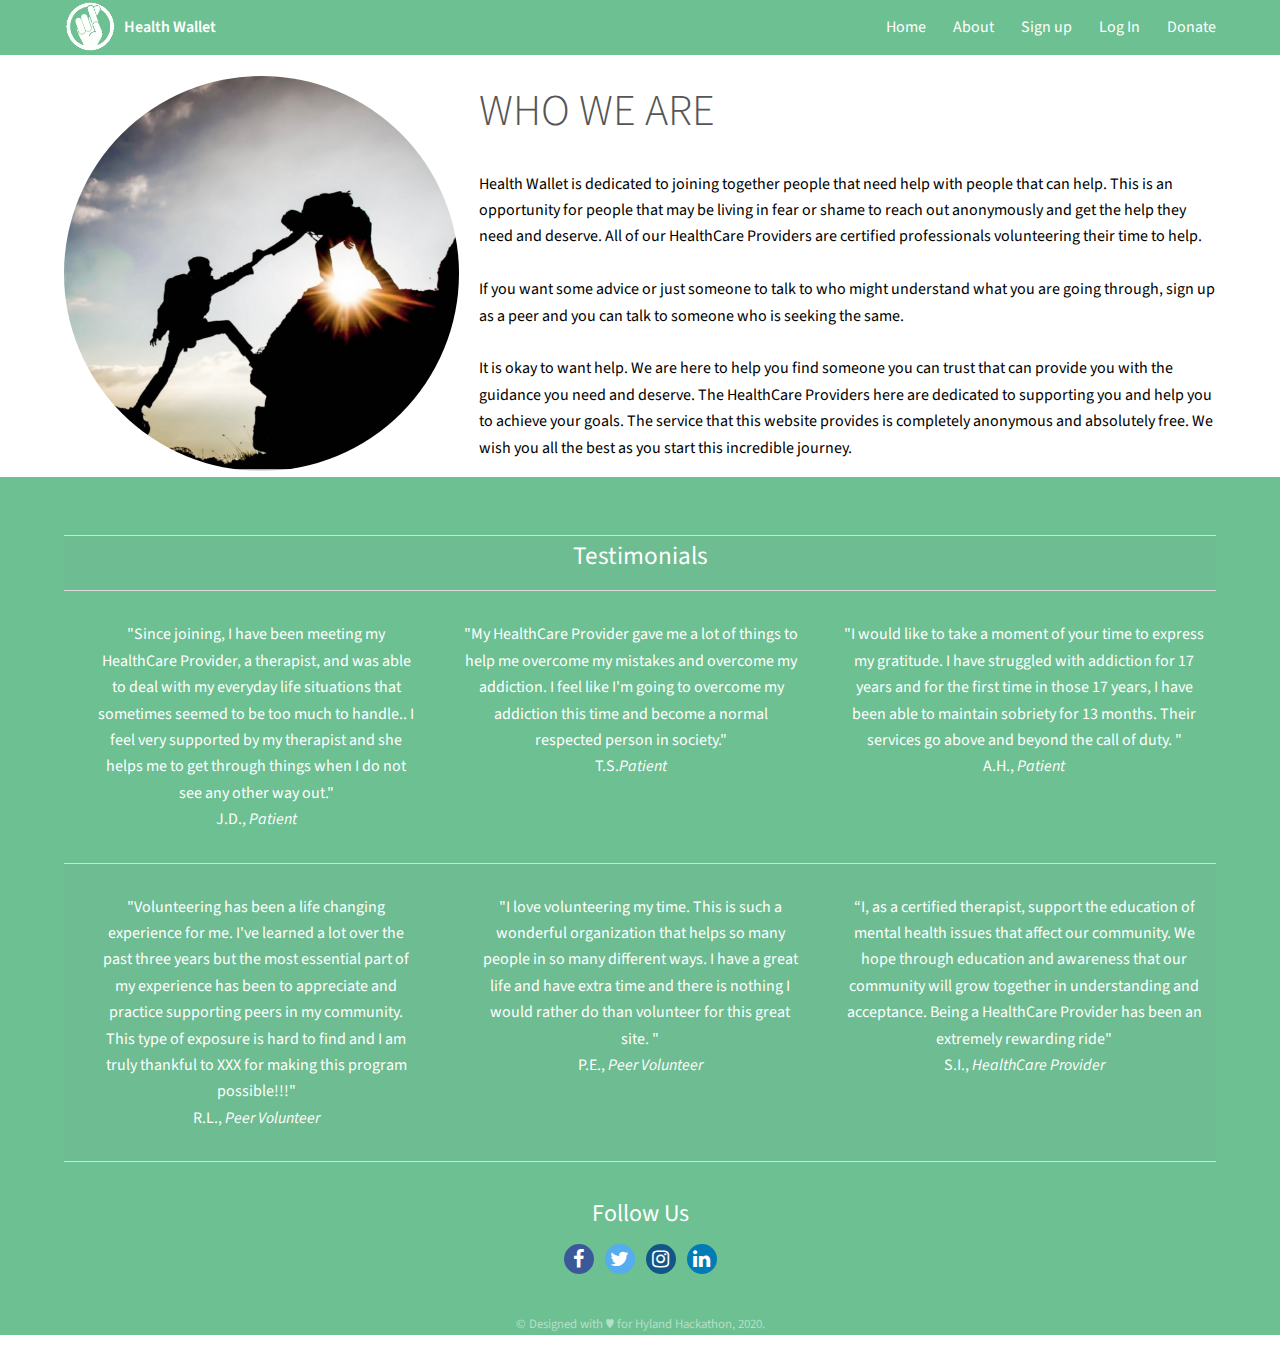
<file: about.html>
<html>
	<head>
		<title>Generic - Projection by TEMPLATED</title>
		<meta charset="utf-8" />
		<meta name="viewport" content="width=device-width, initial-scale=1" />
		<link rel="stylesheet" href="assets/css/main.css" />
	</head>
	<body class="subpage">

		<!-- Header -->
			<header id="header">        
				<div class="inner">                
					<a href="index.html" class = "logo"><img src="images/Hope.png" width="53"></a>
                    <a href="index.html" class = "logo2"><strong align="middle">Health Wallet</strong></a>
					<nav id="nav">
						<a href="index.html">Home</a>
						<a href="about.html">About</a>
						<a href="signup.html">Sign up</a>
						<a href="login.html">Log In</a>
						<a href="donate.html">Donate</a>
					</nav>
					<a href="#navPanel" class="navPanelToggle"><span class="fa fa-bars"></span></a>
				</div>
			</header>

		<!-- Three -->
			<section id="three" class="wrapper">                
				<div class="inner">
                    <div class="image round left">
						<img src="images/mentoring.jpeg" width="175" />
					</div>
					<header>
                        <h2>WHO WE ARE</h2>
					</header>
					<p style="padding-left:20px; color:black;">Health Wallet is dedicated to joining together people that need help with people that can help. This is an opportunity for people that may be living in fear or shame to reach out anonymously and get the help they need and deserve. All of our HealthCare Providers are certified professionals volunteering their time to help.</br></br>
                    If you want some advice or just someone to talk to who might understand what you are going through, sign up as a peer and you can talk to someone who is seeking the same.</br></br>
						It is okay to want help.  We are here to help you find someone you can trust that can provide you with the guidance you need and deserve. The HealthCare Providers here are dedicated to supporting you and help you to achieve your goals. The service that this website provides is completely anonymous and absolutely free. We wish you all the best as you start this incredible journey.</p>
                </div>
			</section>

		<!-- Footer -->
			<footer id="footer">
                <br>
                <center><table style="width: 90%;">
                <tbody>
                <tr><th colspan="3"><center><h3>Testimonials</h3></center></th></tr>
                <tr>
                <td style="width: 30%;  padding:30px">"Since joining, I have been meeting my HealthCare Provider, a therapist, and was able to deal with my everyday life situations that sometimes seemed to be too much to handle.. I feel very supported by my therapist and she helps me to get through things when I do not see any other way out."<span style="text-align:left"><br>J.D., <span><em>Patient</em></span></span></td>

                <td style="width: 30%; padding-right:30px">"My HealthCare Provider gave me a lot of things to help me overcome my mistakes and overcome my addiction. I feel like I'm going to overcome my addiction this time and become a normal respected person in society."
                    <span style="text-align:left"><br>T.S.<span><em>Patient</em></span></span>
                </td>

                <td style="width: 30%;">"I would like to take a moment of your time to express my gratitude. I have struggled with addiction for 17 years and for the first time in those 17 years, I have been able to maintain sobriety for 13 months. Their services go above and beyond the call of duty. "<span style="text-align:left"><br>A.H., <span><em>Patient</em></span></span>
                </td>
                </tr>

                <tr>
                <td style="width: 30%;  padding:30px">"Volunteering has been a life changing experience for me. I've learned a lot over the past three years but the most essential part of my experience has been to appreciate and practice supporting peers in my community. This type of exposure is hard to find and I am truly thankful to XXX for making this program possible!!!"
                    <span style="text-align:left"><br>R.L., <span><em>Peer Volunteer</em></span></span>
                </td>

                <td style="width: 30%;  padding:30px">"I love volunteering my time. This is such a wonderful organization that helps so many people in so many different ways. I have a great life and have extra time and there is nothing I would rather do than volunteer for this great site. "
                    <span style="text-align:left"><br>P.E., <span><em>Peer Volunteer</em></span></span>
                </td>

                <td>“I, as a certified therapist, support the education of mental health issues that affect our community. We hope through education and awareness that our community will grow together in understanding and acceptance. Being a HealthCare Provider has been an extremely rewarding ride"
                    <span style="text-align:left"><br>S.I., <span><em>HealthCare Provider</em></span></span>
                </td>
                </tr>
                </tbody>
                </table></center>
				<h4 style="color:white;">Follow Us</h4>

					<a href="#" class="fa fa-facebook"></a>
					<a href="#" class="fa fa-twitter"></a>
					<a href="#" class="fa fa-instagram"></a>
					<a href="#" class="fa fa-linkedin"></a>

					<div class="copyright" style="padding-top:30px;">
						&copy; Designed with &hearts; for Hyland Hackathon, 2020.
					</div>
			</footer>

		<!-- Scripts -->
			<script src="assets/js/jquery.min.js"></script>
			<script src="assets/js/skel.min.js"></script>
			<script src="assets/js/util.js"></script>
			<script src="assets/js/main.js"></script>
			<script type="text/javascript">window.$crisp=[];window.CRISP_WEBSITE_ID="f25919f0-af3f-414f-91ce-8f81a101a6f1";(function(){d=document;s=d.createElement("script");s.src="https://client.crisp.chat/l.js";s.async=1;d.getElementsByTagName("head")[0].appendChild(s);})();</script>

	</body>
</html>
</file>
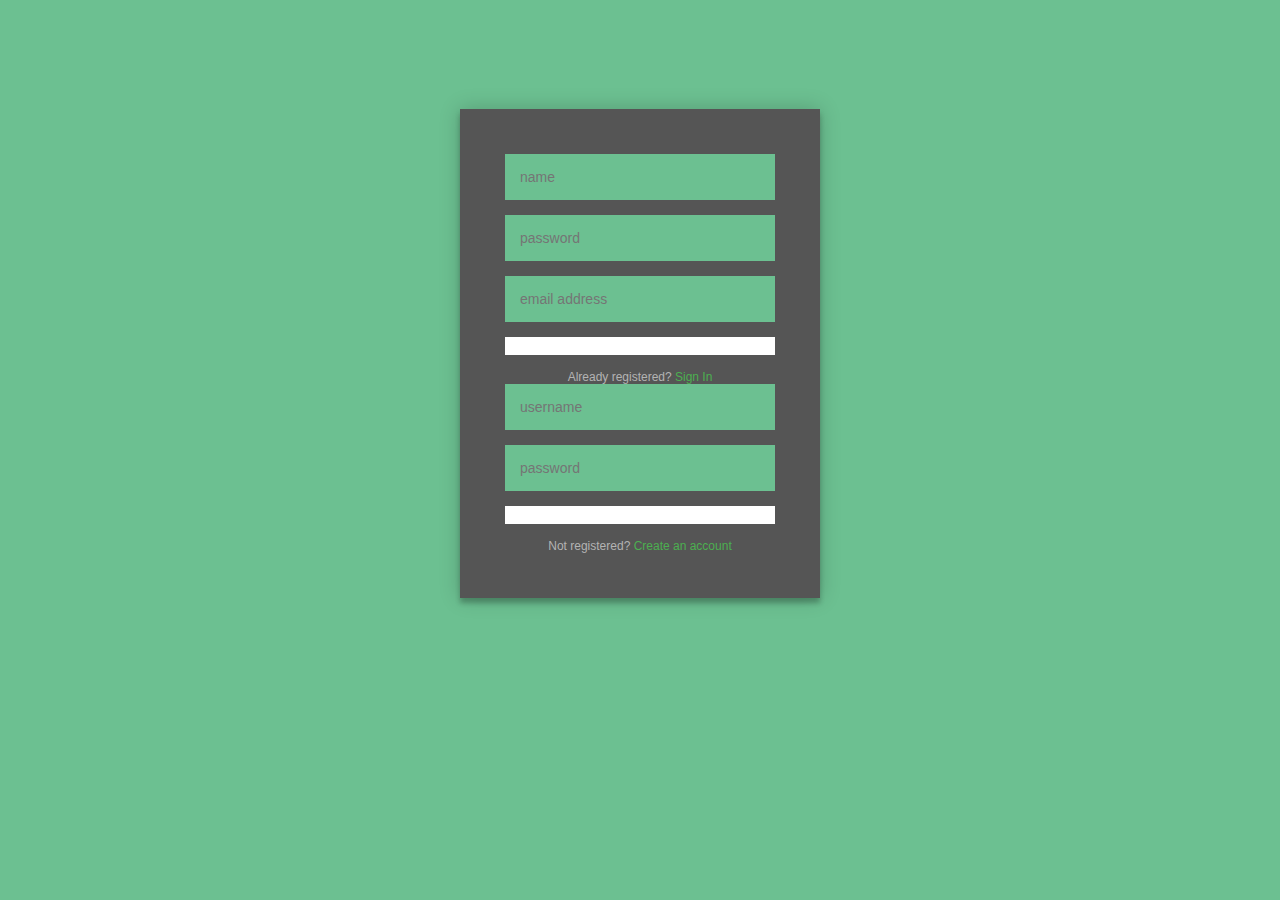
<file: elements.html>
<!DOCTYPE HTML>
<html>
	<head>
		<meta charset="utf-8" />
		<meta name="viewport" content="width=device-width, initial-scale=1" />
		<link rel="stylesheet" href="assets/css/login.css" />
	</head>
	<body class="subpage">

		<div class="login-page">
	    <div class="form">
	    <form class="oval">
	      <input type="text" placeholder="name"/>
		  <input type="password" placeholder="password"/>
	      <input type="text" placeholder="email address"/>
	      <button>create</button>
	      <p class="message">Already registered? <a href="#">Sign In</a></p>
	    </form>
	    <form class="login-form">
	      <input type="text" placeholder="username"/>
	      <input type="password" placeholder="password"/>
	      <button>login</button>
	      <p class="message">Not registered? <a href="#">Create an account</a></p>
	    </form>
	  </div>
	</div>
	</div>

		<!-- Scripts -->
			<script src="assets/js/jquery.min.js"></script>
			<script src="assets/js/skel.min.js"></script>
			<script src="assets/js/util.js"></script>
		    <script type="text/javascript">window.$crisp=[];window.CRISP_WEBSITE_ID="f25919f0-af3f-414f-91ce-8f81a101a6f1";(function(){d=document;s=d.createElement("script");s.src="https://client.crisp.chat/l.js";s.async=1;d.getElementsByTagName("head")[0].appendChild(s);})();</script>

	</body>
</html>
</file>
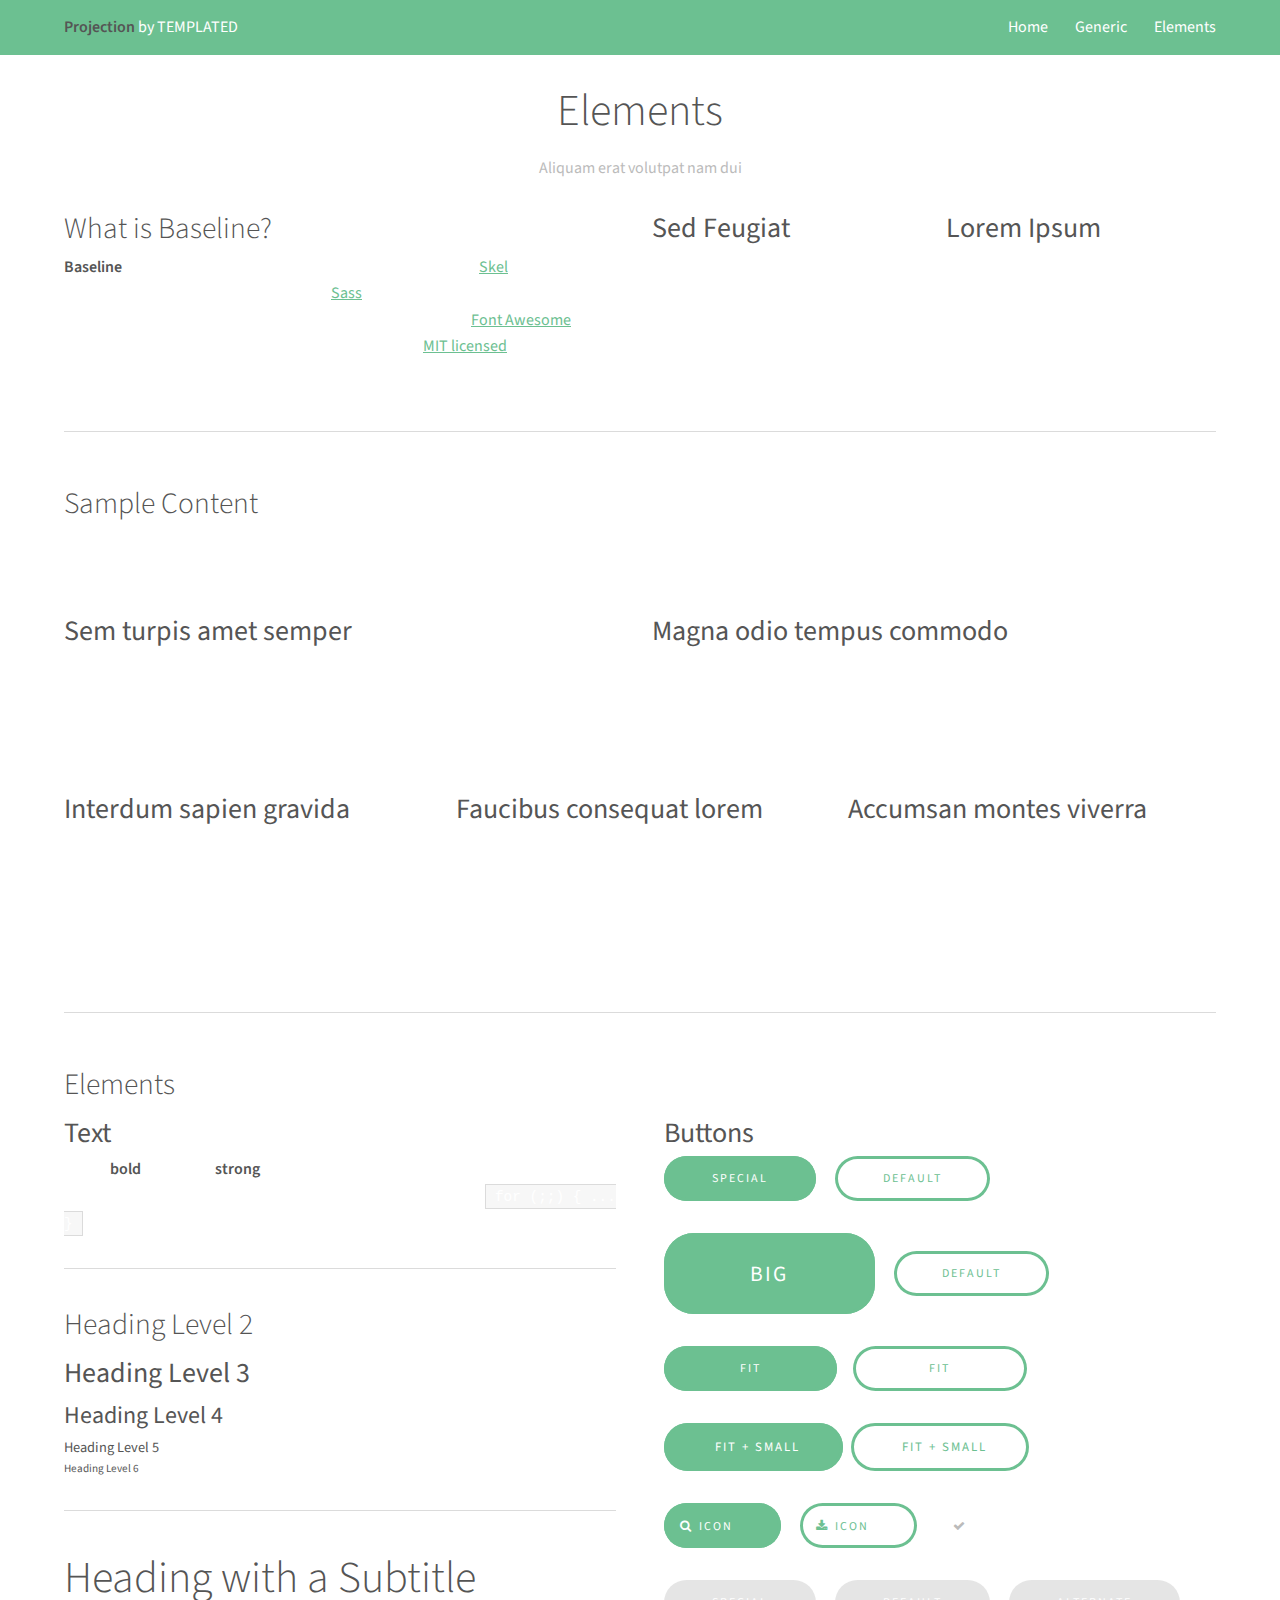
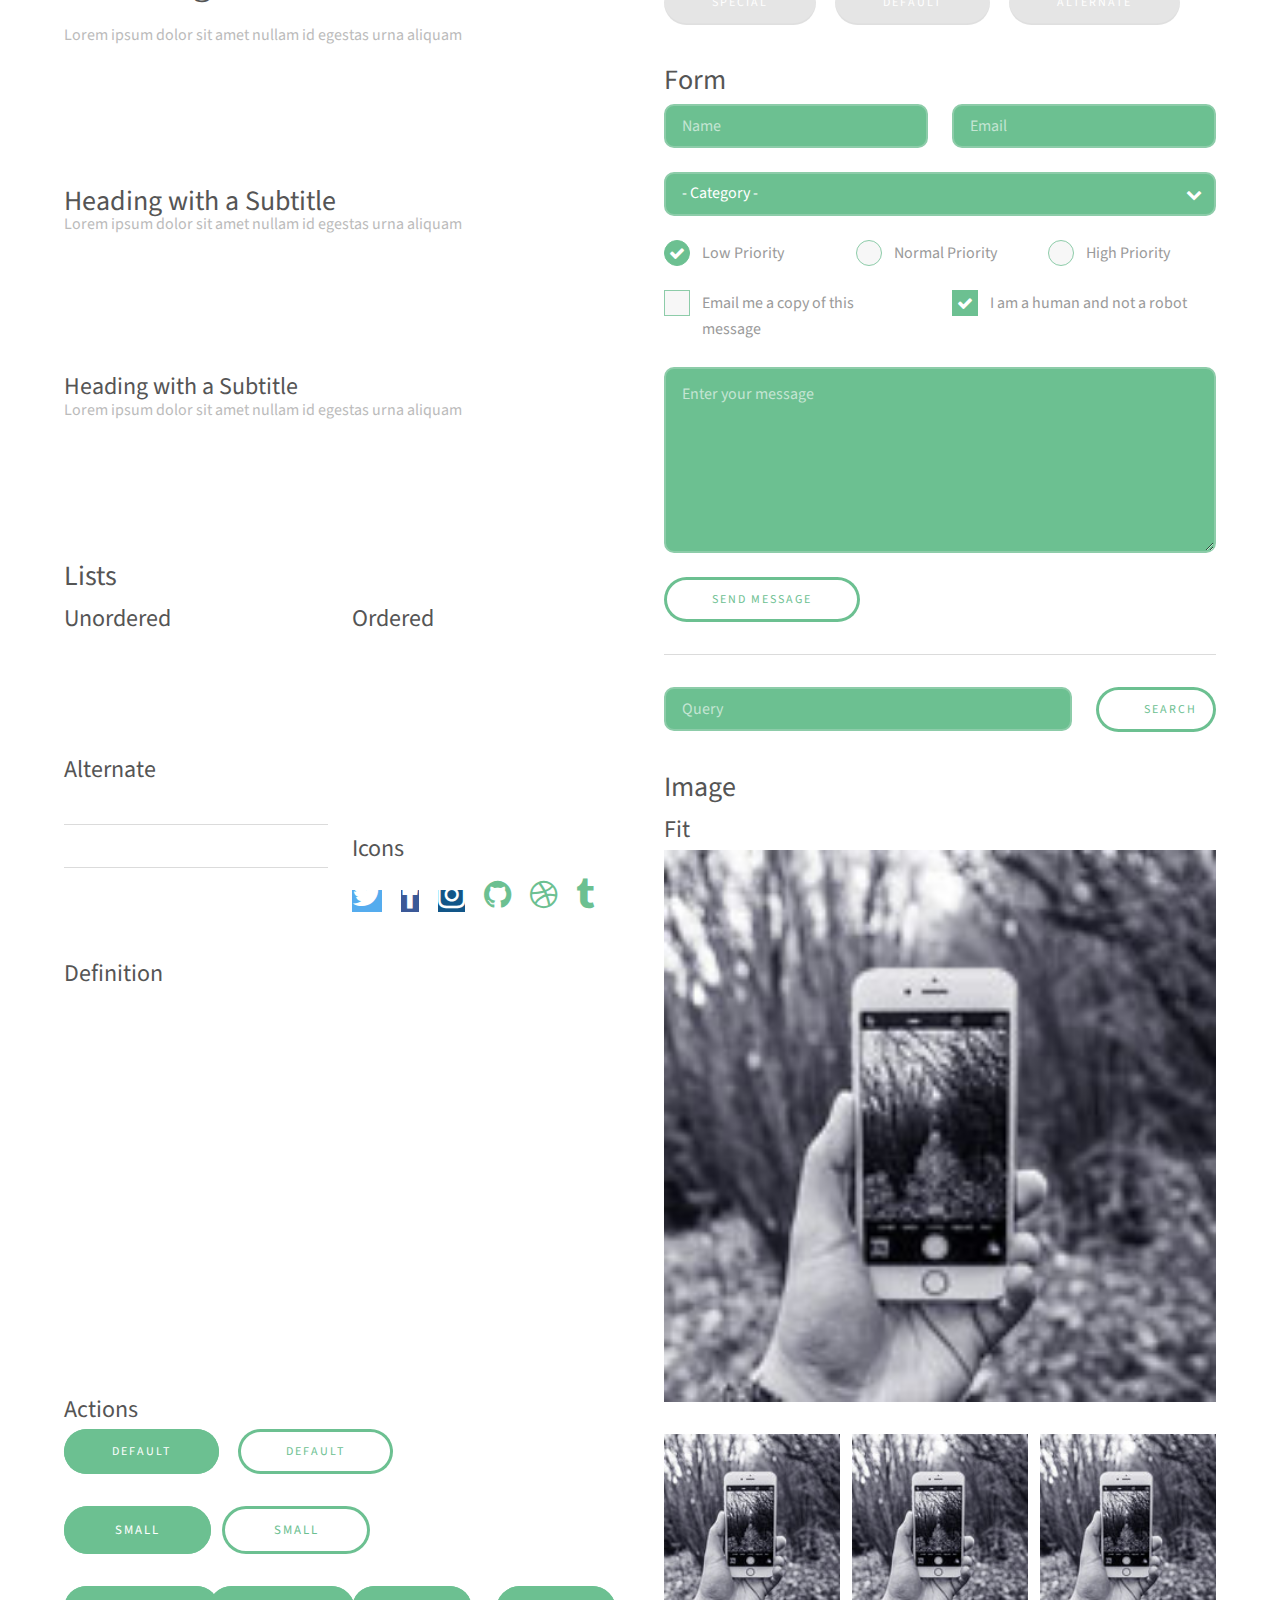
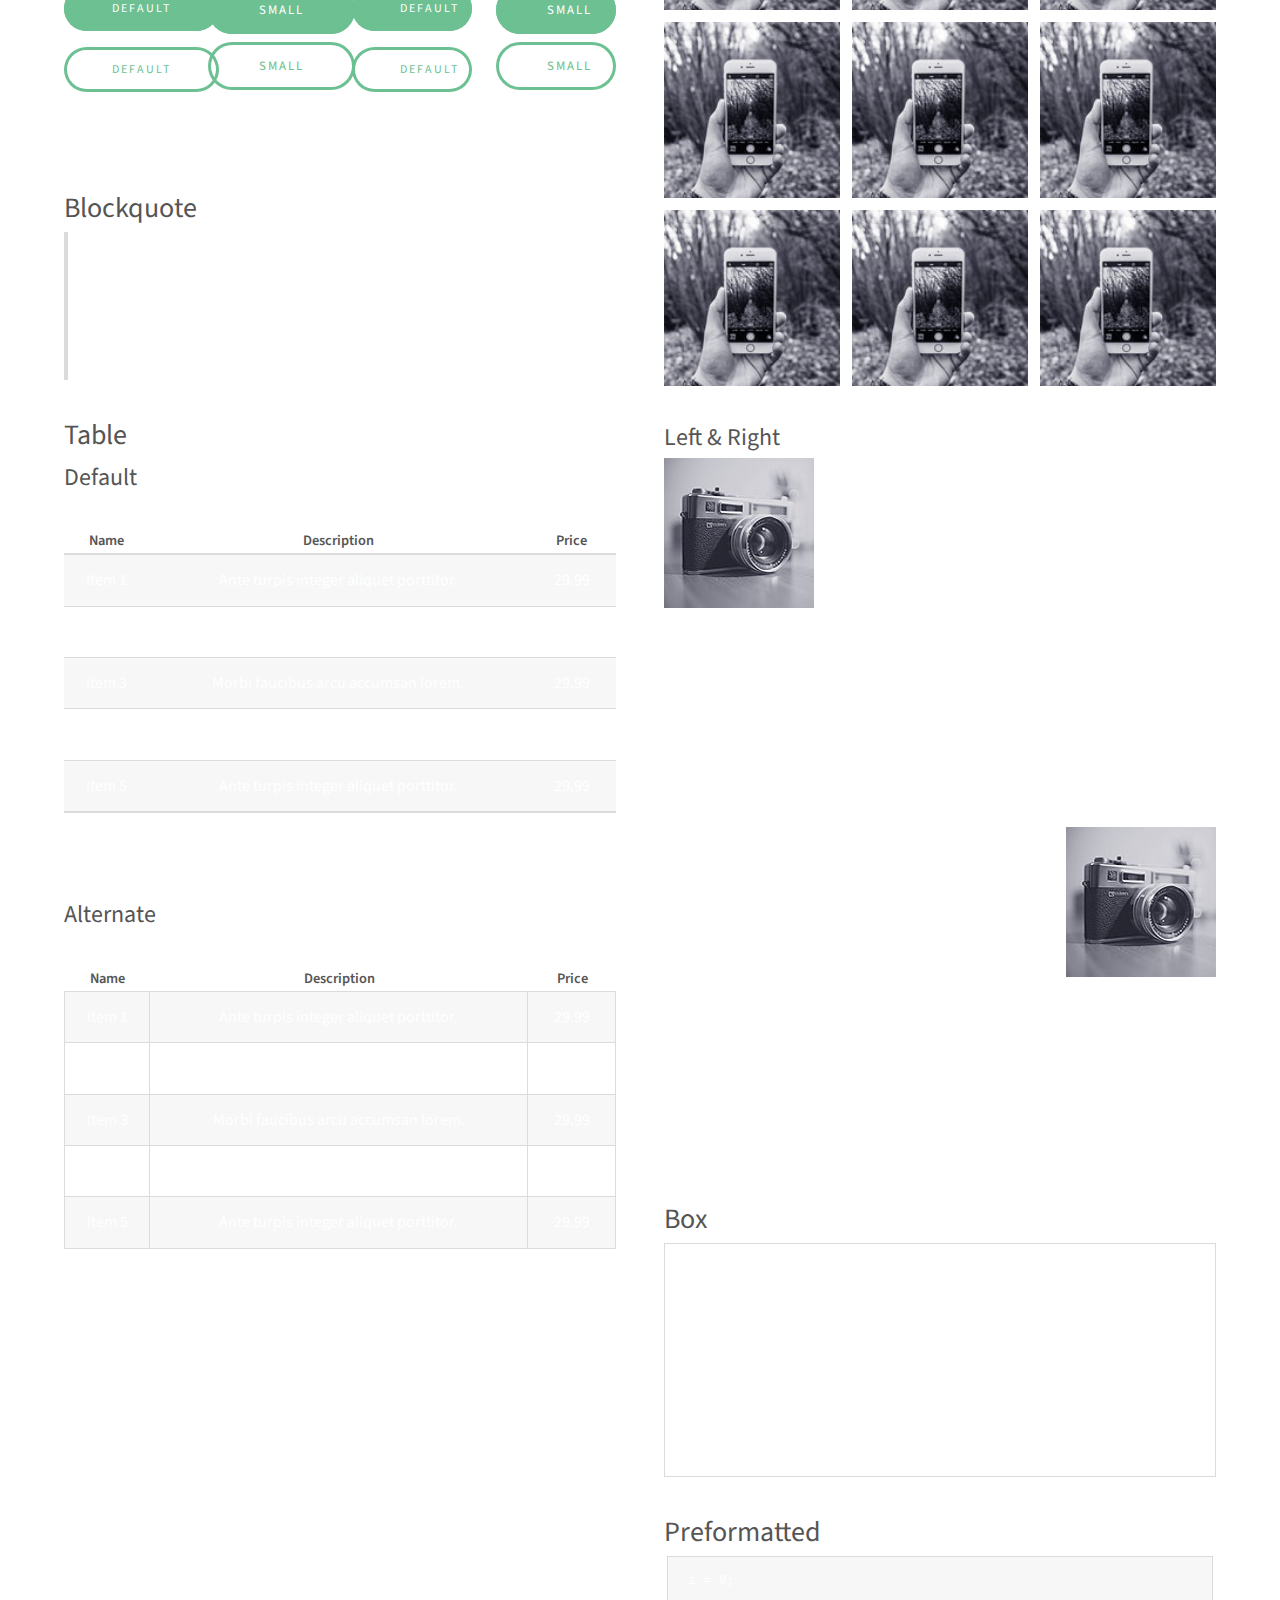
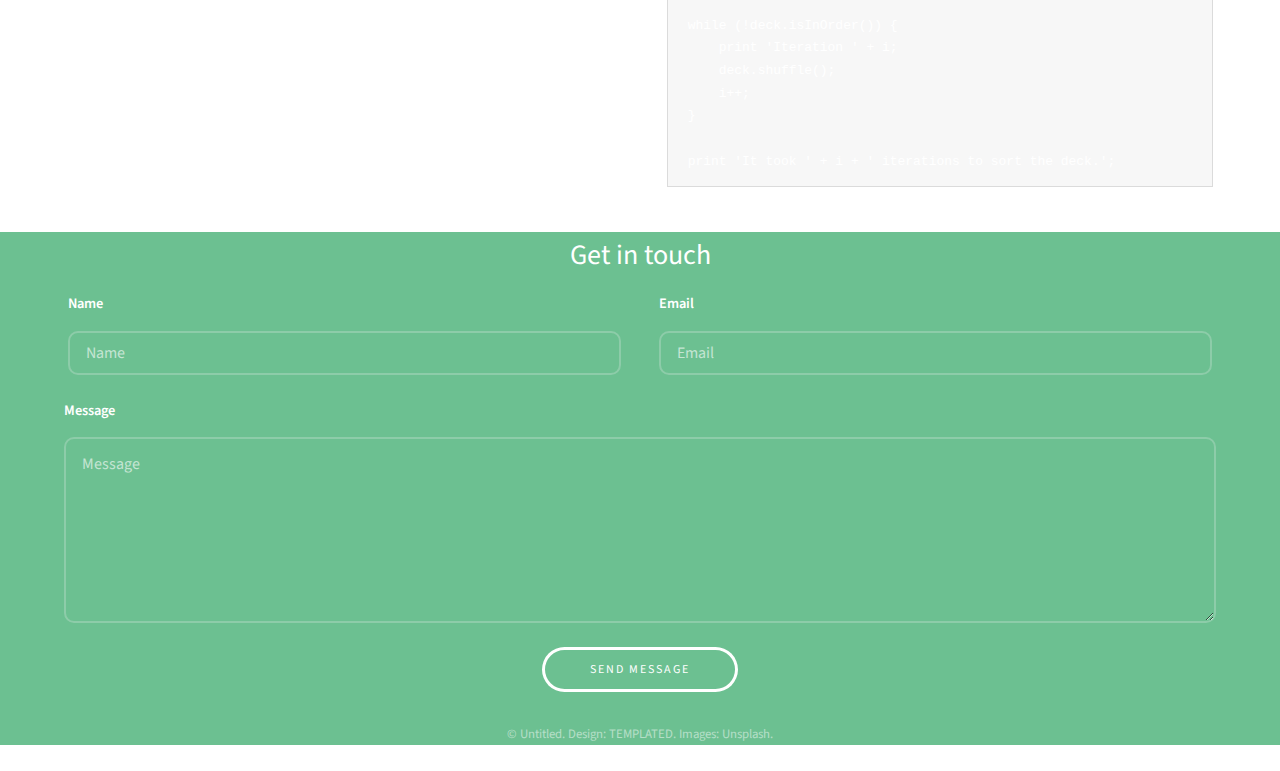
<file: generic.html>
<!DOCTYPE HTML>
<!--
	Projection by TEMPLATED
	templated.co @templatedco
	Released for free under the Creative Commons Attribution 3.0 license (templated.co/license)
-->
<html>
	<head>
		<title>Elements - Projection by TEMPLATED</title>
		<meta charset="utf-8" />
		<meta name="viewport" content="width=device-width, initial-scale=1" />
		<link rel="stylesheet" href="assets/css/main.css" />
	</head>
	<body class="subpage">

		<!-- Header -->
			<header id="header">
				<div class="inner">
					<a href="index.html" class="logo"><strong>Projection</strong> by TEMPLATED</a>
					<nav id="nav">
						<a href="index.html">Home</a>
						<a href="generic.html">Generic</a>
						<a href="elements.html">Elements</a>
					</nav>
					<a href="#navPanel" class="navPanelToggle"><span class="fa fa-bars"></span></a>
				</div>
			</header>

		<!-- Main -->
			<section id="main" class="wrapper">
				<div class="inner">
					<header class="align-center">
						<h2>Elements</h2>
						<p>Aliquam erat volutpat nam dui </p>
					</header>

					<!-- Intro -->
						<div class="row">
							<section class="6u 12u$(medium)">
								<h2>What is Baseline?</h2>
								<p><strong>Baseline</strong> is a simple boilerplate for creating new projects with <a href="http://skel.io">Skel</a>. It features clear, concise HTML5 and CSS3 code (built on <a href="http://sass-lang.com">Sass</a>), responsiveness right out of the box, off-canvas navigation, an assortment of pre-styled elements, <a href="http://fontawesome.io">Font Awesome</a> icons, and everything offered by Skel + Skel.scss. Baseline is <a href="http://skel.io/license">MIT licensed</a>.</p>
							</section>
							<section class="3u 6u(medium) 12u$(small)">
								<h3>Sed Feugiat</h3>
								<p>Erat ac non lorem justo amet primis dolor adipiscing lacinia accumsan felis sed dolor interdum ut. Amet accumsan magna etiam orci faucibus interdum et lorem ipsum et nullam.</p>
							</section>
							<section class="3u$ 6u$(medium) 12u$(small)">
								<h3>Lorem Ipsum</h3>
								<p>Erat ac non lorem justo amet primis dolor adipiscing lacinia accumsan felis sed dolor interdum ut. Amet accumsan magna etiam orci faucibus interdum et lorem ipsum et nullam.</p>
							</section>
						</div>

					<hr class="major" />

					<!-- Content -->
						<h2 id="content">Sample Content</h2>
						<p>Praesent ac adipiscing ullamcorper semper ut amet ac risus. Lorem sapien ut odio odio nunc. Ac adipiscing nibh porttitor erat risus justo adipiscing adipiscing amet placerat accumsan. Vis. Faucibus odio magna tempus adipiscing a non. In mi primis arcu ut non accumsan vivamus ac blandit adipiscing adipiscing arcu metus praesent turpis eu ac lacinia nunc ac commodo gravida adipiscing eget accumsan ac nunc adipiscing adipiscing.</p>
						<div class="row">
							<div class="6u 12u$(small)">
								<h3>Sem turpis amet semper</h3>
								<p>Nunc lacinia ante nunc ac lobortis. Interdum adipiscing gravida odio porttitor sem non mi integer non faucibus ornare mi ut ante amet placerat aliquet. Volutpat commodo eu sed ante lacinia. Sapien a lorem in integer ornare praesent commodo adipiscing arcu in massa commodo lorem accumsan at odio massa ac ac. Semper adipiscing varius montes viverra nibh in adipiscing blandit tempus accumsan.</p>
							</div>
							<div class="6u$ 12u$(small)">
								<h3>Magna odio tempus commodo</h3>
								<p>In arcu accumsan arcu adipiscing accumsan orci ac. Felis id enim aliquet. Accumsan ac integer lobortis commodo ornare aliquet accumsan erat tempus amet porttitor. Ante commodo blandit adipiscing integer semper orci eget. Faucibus commodo adipiscing mi eu nullam accumsan morbi arcu ornare odio mi adipiscing nascetur lacus ac interdum morbi accumsan vis mi accumsan ac praesent.</p>
							</div>
							<!-- Break -->
							<div class="4u 12u$(medium)">
								<h3>Interdum sapien gravida</h3>
								<p>Nunc lacinia ante nunc ac lobortis. Interdum adipiscing gravida odio porttitor sem non mi integer non faucibus ornare mi ut ante amet placerat aliquet. Volutpat eu sed ante lacinia sapien lorem accumsan varius montes viverra nibh in adipiscing blandit tempus accumsan.</p>
							</div>
							<div class="4u 12u$(medium)">
								<h3>Faucibus consequat lorem</h3>
								<p>Nunc lacinia ante nunc ac lobortis. Interdum adipiscing gravida odio porttitor sem non mi integer non faucibus ornare mi ut ante amet placerat aliquet. Volutpat eu sed ante lacinia sapien lorem accumsan varius montes viverra nibh in adipiscing blandit tempus accumsan.</p>
							</div>
							<div class="4u$ 12u$(medium)">
								<h3>Accumsan montes viverra</h3>
								<p>Nunc lacinia ante nunc ac lobortis. Interdum adipiscing gravida odio porttitor sem non mi integer non faucibus ornare mi ut ante amet placerat aliquet. Volutpat eu sed ante lacinia sapien lorem accumsan varius montes viverra nibh in adipiscing blandit tempus accumsan.</p>
							</div>
						</div>

					<hr class="major" />

					<!-- Elements -->
						<h2 id="elements">Elements</h2>
						<div class="row 200%">
							<div class="6u 12u$(medium)">

								<!-- Text stuff -->
									<h3>Text</h3>
									<p>This is <b>bold</b> and this is <strong>strong</strong>. This is <i>italic</i> and this is <em>emphasized</em>.
									This is <sup>superscript</sup> text and this is <sub>subscript</sub> text.
									This is <u>underlined</u> and this is code: <code>for (;;) { ... }</code>.</p>
									<hr />
									<h2>Heading Level 2</h2>
									<h3>Heading Level 3</h3>
									<h4>Heading Level 4</h4>
									<h5>Heading Level 5</h5>
									<h6>Heading Level 6</h6>
									<hr />
									<header>
										<h2>Heading with a Subtitle</h2>
										<p>Lorem ipsum dolor sit amet nullam id egestas urna aliquam</p>
									</header>
									<p>Nunc lacinia ante nunc ac lobortis. Interdum adipiscing gravida odio porttitor sem non mi integer non faucibus ornare mi ut ante amet placerat aliquet. Volutpat eu sed ante lacinia sapien lorem accumsan varius montes viverra nibh in adipiscing blandit tempus accumsan.</p>
									<header>
										<h3>Heading with a Subtitle</h3>
										<p>Lorem ipsum dolor sit amet nullam id egestas urna aliquam</p>
									</header>
									<p>Nunc lacinia ante nunc ac lobortis. Interdum adipiscing gravida odio porttitor sem non mi integer non faucibus ornare mi ut ante amet placerat aliquet. Volutpat eu sed ante lacinia sapien lorem accumsan varius montes viverra nibh in adipiscing blandit tempus accumsan.</p>
									<header>
										<h4>Heading with a Subtitle</h4>
										<p>Lorem ipsum dolor sit amet nullam id egestas urna aliquam</p>
									</header>
									<p>Nunc lacinia ante nunc ac lobortis. Interdum adipiscing gravida odio porttitor sem non mi integer non faucibus ornare mi ut ante amet placerat aliquet. Volutpat eu sed ante lacinia sapien lorem accumsan varius montes viverra nibh in adipiscing blandit tempus accumsan.</p>

								<!-- Lists -->
									<h3>Lists</h3>
									<div class="row">
										<div class="6u 12u$(small)">

											<h4>Unordered</h4>
											<ul>
												<li>Dolor pulvinar etiam magna etiam.</li>
												<li>Sagittis adipiscing lorem eleifend.</li>
												<li>Felis enim feugiat dolore viverra.</li>
											</ul>

											<h4>Alternate</h4>
											<ul class="alt">
												<li>Dolor pulvinar etiam magna etiam.</li>
												<li>Sagittis adipiscing lorem eleifend.</li>
												<li>Felis enim feugiat dolore viverra.</li>
											</ul>

										</div>
										<div class="6u$ 12u$(small)">

											<h4>Ordered</h4>
											<ol>
												<li>Dolor pulvinar etiam magna etiam.</li>
												<li>Etiam vel felis at lorem sed viverra.</li>
												<li>Felis enim feugiat dolore viverra.</li>
												<li>Dolor pulvinar etiam magna etiam.</li>
												<li>Etiam vel felis at lorem sed viverra.</li>
												<li>Felis enim feugiat dolore viverra.</li>
											</ol>

											<h4>Icons</h4>
											<ul class="icons">
												<li><a href="#" class="icon fa-twitter"><span class="label">Twitter</span></a></li>
												<li><a href="#" class="icon fa-facebook"><span class="label">Facebook</span></a></li>
												<li><a href="#" class="icon fa-instagram"><span class="label">Instagram</span></a></li>
												<li><a href="#" class="icon fa-github"><span class="label">Github</span></a></li>
												<li><a href="#" class="icon fa-dribbble"><span class="label">Dribbble</span></a></li>
												<li><a href="#" class="icon fa-tumblr"><span class="label">Tumblr</span></a></li>
											</ul>

										</div>
									</div>
									<h4>Definition</h4>
									<dl>
										<dt>Item 1</dt>
										<dd>
											<p>Lorem ipsum dolor vestibulum ante ipsum primis in faucibus vestibulum. Blandit adipiscing eu felis iaculis volutpat ac adipiscing accumsan eu faucibus. Integer ac pellentesque praesent.</p>
										</dd>
										<dt>Item 2</dt>
										<dd>
											<p>Lorem ipsum dolor vestibulum ante ipsum primis in faucibus vestibulum. Blandit adipiscing eu felis iaculis volutpat ac adipiscing accumsan eu faucibus. Integer ac pellentesque praesent.</p>
										</dd>
										<dt>Item 3</dt>
										<dd>
											<p>Lorem ipsum dolor vestibulum ante ipsum primis in faucibus vestibulum. Blandit adipiscing eu felis iaculis volutpat ac adipiscing accumsan eu faucibus. Integer ac pellentesque praesent.</p>
										</dd>
									</dl>

									<h4>Actions</h4>
									<ul class="actions">
										<li><a href="#" class="button special">Default</a></li>
										<li><a href="#" class="button">Default</a></li>
										<li><a href="#" class="button alt">Default</a></li>
									</ul>
									<ul class="actions small">
										<li><a href="#" class="button special small">Small</a></li>
										<li><a href="#" class="button small">Small</a></li>
										<li><a href="#" class="button alt small">Small</a></li>
									</ul>
									<div class="row">
										<div class="3u 12u$(small)">
											<ul class="actions vertical">
												<li><a href="#" class="button special">Default</a></li>
												<li><a href="#" class="button">Default</a></li>
												<li><a href="#" class="button alt">Default</a></li>
											</ul>
										</div>
										<div class="3u 12u$(small)">
											<ul class="actions vertical small">
												<li><a href="#" class="button special small">Small</a></li>
												<li><a href="#" class="button small">Small</a></li>
												<li><a href="#" class="button alt small">Small</a></li>
											</ul>
										</div>
										<div class="3u 12u$(small)">
											<ul class="actions vertical">
												<li><a href="#" class="button special fit">Default</a></li>
												<li><a href="#" class="button fit">Default</a></li>
												<li><a href="#" class="button alt fit">Default</a></li>
											</ul>
										</div>
										<div class="3u$ 12u$(small)">
											<ul class="actions vertical small">
												<li><a href="#" class="button special small fit">Small</a></li>
												<li><a href="#" class="button small fit">Small</a></li>
												<li><a href="#" class="button alt small fit">Small</a></li>
											</ul>
										</div>
									</div>

								<!-- Blockquote -->
									<h3>Blockquote</h3>
									<blockquote>Fringilla nisl. Donec accumsan interdum nisi, quis tincidunt felis sagittis eget tempus euismod. Vestibulum ante ipsum primis in faucibus vestibulum. Blandit adipiscing eu felis iaculis volutpat ac adipiscing accumsan faucibus. Vestibulum ante ipsum primis in faucibus vestibulum. Blandit adipiscing eu felis.</blockquote>

								<!-- Table -->
									<h3>Table</h3>

									<h4>Default</h4>
									<div class="table-wrapper">
										<table>
											<thead>
												<tr>
													<th>Name</th>
													<th>Description</th>
													<th>Price</th>
												</tr>
											</thead>
											<tbody>
												<tr>
													<td>Item 1</td>
													<td>Ante turpis integer aliquet porttitor.</td>
													<td>29.99</td>
												</tr>
												<tr>
													<td>Item 2</td>
													<td>Vis ac commodo adipiscing arcu aliquet.</td>
													<td>19.99</td>
												</tr>
												<tr>
													<td>Item 3</td>
													<td> Morbi faucibus arcu accumsan lorem.</td>
													<td>29.99</td>
												</tr>
												<tr>
													<td>Item 4</td>
													<td>Vitae integer tempus condimentum.</td>
													<td>19.99</td>
												</tr>
												<tr>
													<td>Item 5</td>
													<td>Ante turpis integer aliquet porttitor.</td>
													<td>29.99</td>
												</tr>
											</tbody>
											<tfoot>
												<tr>
													<td colspan="2"></td>
													<td>100.00</td>
												</tr>
											</tfoot>
										</table>
									</div>

									<h4>Alternate</h4>
									<div class="table-wrapper">
										<table class="alt">
											<thead>
												<tr>
													<th>Name</th>
													<th>Description</th>
													<th>Price</th>
												</tr>
											</thead>
											<tbody>
												<tr>
													<td>Item 1</td>
													<td>Ante turpis integer aliquet porttitor.</td>
													<td>29.99</td>
												</tr>
												<tr>
													<td>Item 2</td>
													<td>Vis ac commodo adipiscing arcu aliquet.</td>
													<td>19.99</td>
												</tr>
												<tr>
													<td>Item 3</td>
													<td> Morbi faucibus arcu accumsan lorem.</td>
													<td>29.99</td>
												</tr>
												<tr>
													<td>Item 4</td>
													<td>Vitae integer tempus condimentum.</td>
													<td>19.99</td>
												</tr>
												<tr>
													<td>Item 5</td>
													<td>Ante turpis integer aliquet porttitor.</td>
													<td>29.99</td>
												</tr>
											</tbody>
											<tfoot>
												<tr>
													<td colspan="2"></td>
													<td>100.00</td>
												</tr>
											</tfoot>
										</table>
									</div>

							</div>
							<div class="6u$ 12u$(medium)">

								<!-- Buttons -->
									<h3>Buttons</h3>
									<ul class="actions">
										<li><a href="#" class="button special">Special</a></li>
										<li><a href="#" class="button">Default</a></li>
										<li><a href="#" class="button alt">Alternate</a></li>
									</ul>
									<ul class="actions">
										<li><a href="#" class="button special big">Big</a></li>
										<li><a href="#" class="button">Default</a></li>
										<li><a href="#" class="button alt small">Small</a></li>
									</ul>
									<ul class="actions fit">
										<li><a href="#" class="button special fit">Fit</a></li>
										<li><a href="#" class="button fit">Fit</a></li>
										<li><a href="#" class="button alt fit">Fit</a></li>
									</ul>
									<ul class="actions fit small">
										<li><a href="#" class="button special fit small">Fit + Small</a></li>
										<li><a href="#" class="button fit small">Fit + Small</a></li>
										<li><a href="#" class="button alt fit small">Fit + Small</a></li>
									</ul>
									<ul class="actions">
										<li><a href="#" class="button special icon fa-search">Icon</a></li>
										<li><a href="#" class="button icon fa-download">Icon</a></li>
										<li><a href="#" class="button alt icon fa-check">Icon</a></li>
									</ul>
									<ul class="actions">
										<li><span class="button special disabled">Special</span></li>
										<li><span class="button disabled">Default</span></li>
										<li><span class="button alt disabled">Alternate</span></li>
									</ul>

								<!-- Form -->
									<h3>Form</h3>

									<form method="post" action="#">
										<div class="row uniform">
											<div class="6u 12u$(xsmall)">
												<input type="text" name="demo-name" id="demo-name" value="" placeholder="Name" />
											</div>
											<div class="6u$ 12u$(xsmall)">
												<input type="email" name="demo-email" id="demo-email" value="" placeholder="Email" />
											</div>
											<!-- Break -->
											<div class="12u$">
												<div class="select-wrapper">
													<select name="demo-category" id="demo-category">
														<option value="">- Category -</option>
														<option value="1">Manufacturing</option>
														<option value="1">Shipping</option>
														<option value="1">Administration</option>
														<option value="1">Human Resources</option>
													</select>
												</div>
											</div>
											<!-- Break -->
											<div class="4u 12u$(small)">
												<input type="radio" id="demo-priority-low" name="demo-priority" checked>
												<label for="demo-priority-low">Low Priority</label>
											</div>
											<div class="4u 12u$(small)">
												<input type="radio" id="demo-priority-normal" name="demo-priority">
												<label for="demo-priority-normal">Normal Priority</label>
											</div>
											<div class="4u$ 12u$(small)">
												<input type="radio" id="demo-priority-high" name="demo-priority">
												<label for="demo-priority-high">High Priority</label>
											</div>
											<!-- Break -->
											<div class="6u 12u$(small)">
												<input type="checkbox" id="demo-copy" name="demo-copy">
												<label for="demo-copy">Email me a copy of this message</label>
											</div>
											<div class="6u$ 12u$(small)">
												<input type="checkbox" id="demo-human" name="demo-human" checked>
												<label for="demo-human">I am a human and not a robot</label>
											</div>
											<!-- Break -->
											<div class="12u$">
												<textarea name="demo-message" id="demo-message" placeholder="Enter your message" rows="6"></textarea>
											</div>
											<!-- Break -->
											<div class="12u$">
												<ul class="actions">
													<li><input type="submit" value="Send Message" /></li>
													<li><input type="reset" value="Reset" class="alt" /></li>
												</ul>
											</div>
										</div>
									</form>

									<hr />

									<form method="post" action="#">
										<div class="row uniform">
											<div class="9u 12u$(small)">
												<input type="text" name="query" id="query" value="" placeholder="Query" />
											</div>
											<div class="3u$ 12u$(small)">
												<input type="submit" value="Search" class="fit" />
											</div>
										</div>
									</form>

								<!-- Image -->
									<h3>Image</h3>

									<h4>Fit</h4>
									<span class="image fit"><img src="images/pic01.jpg" alt="" /></span>
									<div class="box alt">
										<div class="row 50% uniform">
											<div class="4u"><span class="image fit"><img src="images/pic01.jpg" alt="" /></span></div>
											<div class="4u"><span class="image fit"><img src="images/pic01.jpg" alt="" /></span></div>
											<div class="4u$"><span class="image fit"><img src="images/pic01.jpg" alt="" /></span></div>
											<!-- Break -->
											<div class="4u"><span class="image fit"><img src="images/pic01.jpg" alt="" /></span></div>
											<div class="4u"><span class="image fit"><img src="images/pic01.jpg" alt="" /></span></div>
											<div class="4u$"><span class="image fit"><img src="images/pic01.jpg" alt="" /></span></div>
											<!-- Break -->
											<div class="4u"><span class="image fit"><img src="images/pic01.jpg" alt="" /></span></div>
											<div class="4u"><span class="image fit"><img src="images/pic01.jpg" alt="" /></span></div>
											<div class="4u$"><span class="image fit"><img src="images/pic01.jpg" alt="" /></span></div>
										</div>
									</div>

									<h4>Left &amp; Right</h4>
									<p><span class="image left"><img src="images/pic02.jpg" alt="" /></span>Lorem ipsum dolor sit accumsan interdum nisi, quis tincidunt felis sagittis eget. tempus euismod. Vestibulum ante ipsum primis in faucibus vestibulum. Blandit adipiscing eu felis iaculis volutpat ac adipiscing accumsan eu faucibus. Integer ac pellentesque praesent tincidunt felis sagittis eget. tempus euismod. Vestibulum ante ipsum primis sagittis eget. tempus euismod. Vestibulum ante ipsum primis in faucibus vestibulum. Blandit adipiscing eu felis iaculis volutpat ac adipiscing accumsan eu faucibus. Integer ac pellentesque praesent tincidunt felis sagittis eget. tempus euismod. Vestibulum ante ipsum primis in faucibus vestibulum. Blandit adipiscing eu felis iaculis volutpat ac adipiscing accumsan eu faucibus. Integer ac pellentesque praesent. Vestibulum ante ipsum primis in faucibus magna blandit adipiscing eu felis iaculis volutpat lorem ipsum dolor sit amet dolor consequat.</p>
									<p><span class="image right"><img src="images/pic02.jpg" alt="" /></span>Lorem ipsum dolor sit accumsan interdum nisi, quis tincidunt felis sagittis eget. tempus euismod. Vestibulum ante ipsum primis in faucibus vestibulum. Blandit adipiscing eu felis iaculis volutpat ac adipiscing accumsan eu faucibus. Integer ac pellentesque praesent tincidunt felis sagittis eget. tempus euismod. Vestibulum ante ipsum primis sagittis eget. tempus euismod. Vestibulum ante ipsum primis in faucibus vestibulum. Blandit adipiscing eu felis iaculis volutpat ac adipiscing accumsan eu faucibus. Integer ac pellentesque praesent tincidunt felis sagittis eget. tempus euismod. Vestibulum ante ipsum primis in faucibus vestibulum. Blandit adipiscing eu felis iaculis volutpat ac adipiscing accumsan eu faucibus. Integer ac pellentesque praesent. Vestibulum ante ipsum primis in faucibus magna blandit adipiscing eu felis iaculis volutpat lorem ipsum dolor sit amet dolor consequat.</p>

								<!-- Box -->
									<h3>Box</h3>
									<div class="box">
										<p>Felis sagittis eget tempus primis in faucibus vestibulum. Blandit adipiscing eu felis iaculis volutpat ac adipiscing accumsan eu faucibus. Integer ac pellentesque praesent tincidunt felis sagittis eget. tempus euismod. Magna sed etiam ante ipsum primis in faucibus vestibulum. Blandit adipiscing eu ipsum primis in faucibus vestibulum. Blandit adipiscing eu felis iaculis volutpat ac adipiscing accumsan eu faucibus lorem ipsum dolor sit amet nullam.</p>
									</div>

								<!-- Preformatted Code -->
									<h3>Preformatted</h3>
									<pre><code>i = 0;

while (!deck.isInOrder()) {
    print 'Iteration ' + i;
    deck.shuffle();
    i++;
}

print 'It took ' + i + ' iterations to sort the deck.';
</code></pre>

						</div>
					</div>

				</div>

			</section>

		<!-- Footer -->
			<footer id="footer">
				<div class="inner">

					<h3>Get in touch</h3>

					<form action="#" method="post">

						<div class="field half first">
							<label for="name">Name</label>
							<input name="name" id="name" type="text" placeholder="Name">
						</div>
						<div class="field half">
							<label for="email">Email</label>
							<input name="email" id="email" type="email" placeholder="Email">
						</div>
						<div class="field">
							<label for="message">Message</label>
							<textarea name="message" id="message" rows="6" placeholder="Message"></textarea>
						</div>
						<ul class="actions">
							<li><input value="Send Message" class="button alt" type="submit"></li>
						</ul>
					</form>

					<div class="copyright">
						&copy; Untitled. Design: <a href="https://templated.co">TEMPLATED</a>. Images: <a href="https://unsplash.com">Unsplash</a>.
					</div>

				</div>
			</footer>

		<!-- Scripts -->
			<script src="assets/js/jquery.min.js"></script>
			<script src="assets/js/skel.min.js"></script>
			<script src="assets/js/util.js"></script>
			<script src="assets/js/main.js"></script>
			<script src="assets/js/login.js"></script>
			<script type="text/javascript">window.$crisp=[];window.CRISP_WEBSITE_ID="f25919f0-af3f-414f-91ce-8f81a101a6f1";(function(){d=document;s=d.createElement("script");s.src="https://client.crisp.chat/l.js";s.async=1;d.getElementsByTagName("head")[0].appendChild(s);})();</script>

	</body>
</html>
</file>
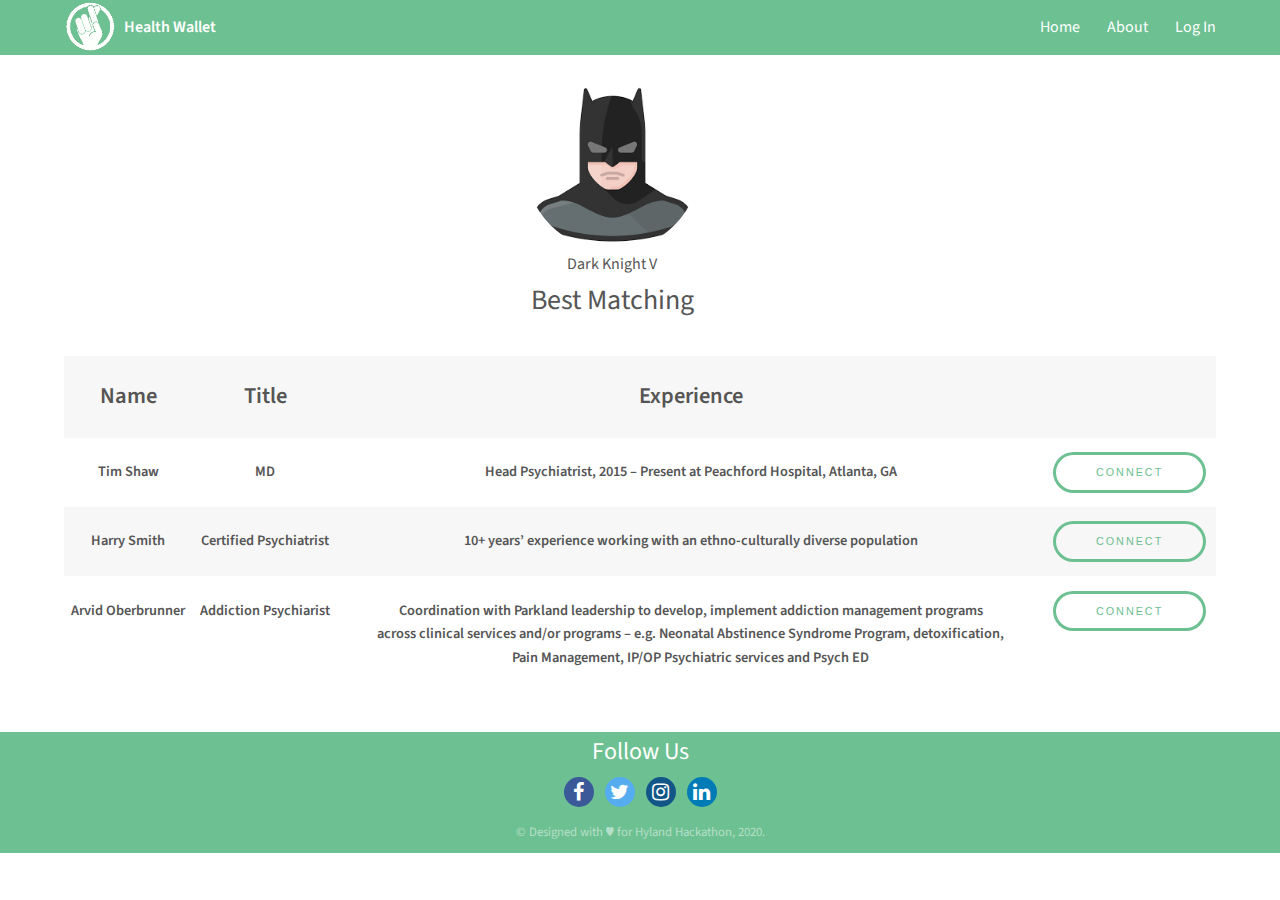
<file: instruction.html>
<html>
	<head>
		<title>Generic - Projection by TEMPLATED</title>
		<meta charset="utf-8" />
		<meta name="viewport" content="width=device-width, initial-scale=1" />
		<link rel="stylesheet" href="assets/css/instruction.css" />
	</head>
	<body class="subpage">

		<!-- Header -->
			<header id="header">        
				<div class="inner">                
					<a href="index.html" class = "logo"><img src="images/Hope.png" width="53"></a>
                    <a href="index.html" class = "logo2"><strong align="middle">Health Wallet</strong></a>
					<nav id="nav">
						<a href="index.html">Home</a>
						<a href="about.html">About</a>
						<a href="login.html">Log In</a>
					</nav>
					<a href="#navPanel" class="navPanelToggle"><span class="fa fa-bars"></span></a>
				</div>
			</header>

		<!-- Three -->
			<section id="three" class="wrapper">                
				<div class="inner">
					<div class="image round avatar" align="center">
						<img src="images/avatar1.png" width="175" />
						<h1>Dark Knight V</h1>
						<h3>Best Matching</h3>
					</div>
                	<table style="color:black width:100%">
						<tr style="font-size:25px;">
							<th>Name</th>
							<th>Title</th>
							<th>Experience</th>
							<th></th>
						</tr>
						<tr>
							<th>Tim Shaw</th>
							<th>MD</th>
							<th>Head Psychiatrist, 2015 – Present at Peachford Hospital, Atlanta, GA</th>
							<th><button>Connect</button></th>
						</tr>
						<tr>
							<th>Harry Smith</th>
							<th>Certified Psychiatrist</th>
							<th> 10+ years’ experience working with an ethno-culturally diverse population</th>
							<th><button>Connect</button></th>
						</tr>
						<tr>
							<th>Arvid Oberbrunner</th>
							<th>Addiction Psychiarist</th>
							<th> Coordination with Parkland leadership to develop, implement addiction management programs<br>
								across clinical services and/or programs – e.g. Neonatal Abstinence Syndrome Program, detoxification,<br>
								Pain Management, IP/OP Psychiatric services and Psych ED</th>
							<th><button>Connect</button></th>
						</tr>
					</table>

				</div>
			</section>

		<!-- Footer -->
			<footer id="footer">
				<h4 style="color:white;">Follow Us</h4>

					<a href="#" class="fa fa-facebook"></a>
					<a href="#" class="fa fa-twitter"></a>
					<a href="#" class="fa fa-instagram"></a>
					<a href="#" class="fa fa-linkedin"></a>

					<div class="copyright" style="padding-top:10px; padding-bottom:10px; ">
						&copy; Designed with &hearts; for Hyland Hackathon, 2020.
					</div>
			</footer>

		<!-- Scripts -->
			<script src="assets/js/jquery.min.js"></script>
			<script src="assets/js/skel.min.js"></script>
			<script src="assets/js/util.js"></script>
			<script src="assets/js/main.js"></script>
			<script type="text/javascript">window.$crisp=[];window.CRISP_WEBSITE_ID="f25919f0-af3f-414f-91ce-8f81a101a6f1";(function(){d=document;s=d.createElement("script");s.src="https://client.crisp.chat/l.js";s.async=1;d.getElementsByTagName("head")[0].appendChild(s);})();</script>

	</body>
</html>
</file>
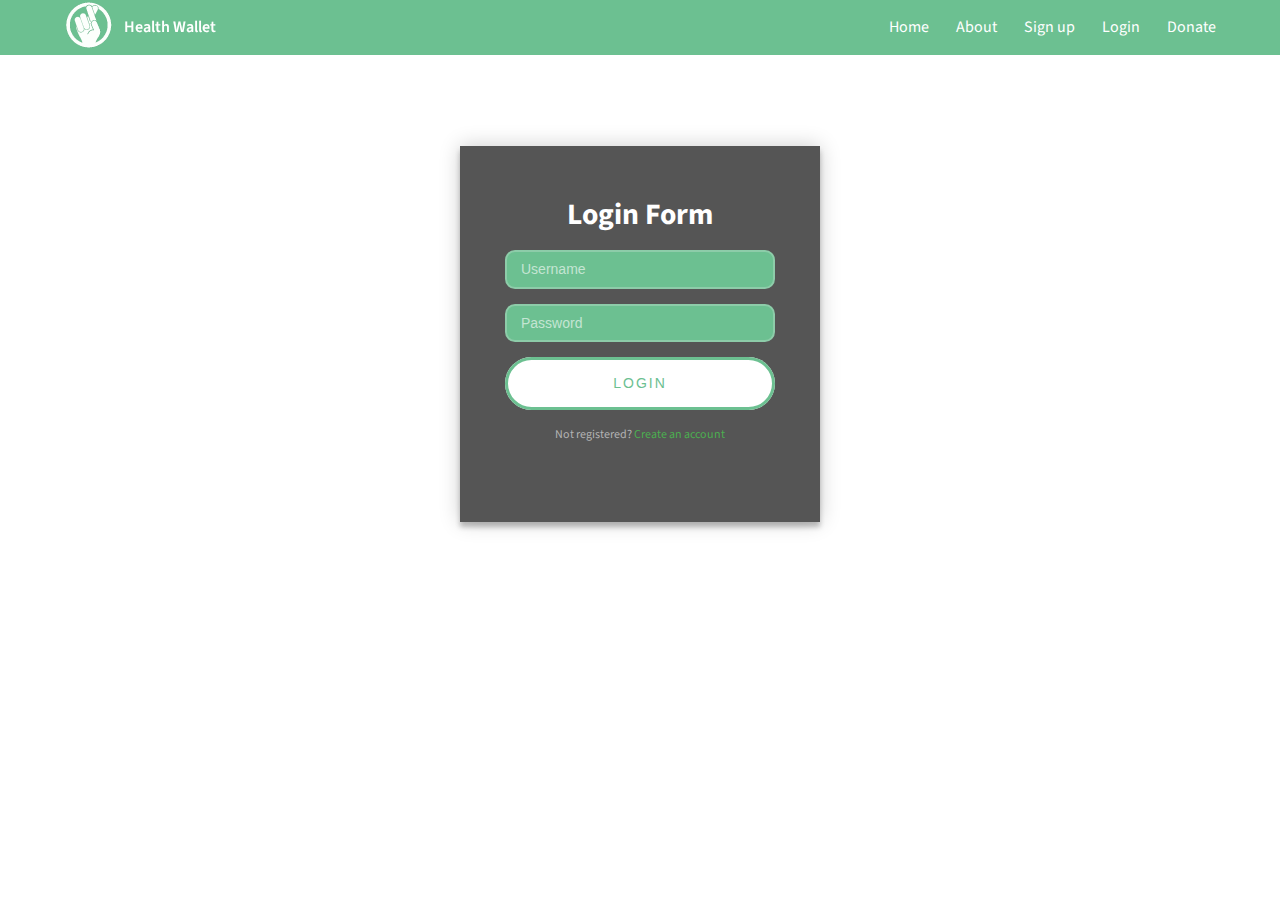
<file: login.html>
<!DOCTYPE HTML>
<html>
	<head>
		<title>Health Wallet</title>
		<meta charset="utf-8" />
		<meta name="viewport" content="width=device-width, initial-scale=1" />
		<link rel="stylesheet" href="assets/css/login.css" />
		<link rel="stylesheet" href="assets/css/main.css" />
	</head>
	<!-- Header -->
	<header id="header" >
		<div class="inner" >
			<a href="index.html" class="logo"><img src="images/Hope.png"width="50"height="50" /></a>
			<a href="index.html" class="logo2"><Strong>Health Wallet</Strong></a>
			<nav id="nav" >
				<a href="index.html">Home</a>
				<a href="about.html">About</a>
				<a href="signup.html">Sign up</a>
				<a href="login.html">Login</a>
				<a href="donate.html">Donate</a>
			</nav>
			<a href="#navPanel" class="navPanelToggle"><span class="fa fa-bars"></span></a>
		</div>
	</header>

	<body class="subpage" >

	<div class="login-page">
		<div class="form">
			<h2 style="color:white; font-weight:bold; padding-bottom:10px;">Login Form</h2>
	    <form class="register-form">
	      <input type="text" placeholder="name"/>
	      <input type="password" placeholder="password"/>
	      <input type="text" placeholder="email address"/>
	      <button>Create</button>
	      <p class="message">Already registered? <a href="#">Sign In</a></p>
	    </form>
	    <form class="login-form">
	      <input type="text" placeholder="Username"/>
	      <input type="password" placeholder="Password"/>
	      <button>Login</button>
	      <p class="message">Not registered? <a href="#">Create an account</a></p>
	    </form>
	    </div>
	</div>

		<!-- Scripts -->
			<script src="assets/js/jquery.min.js"></script>
			<script src="assets/js/skel.min.js"></script>
			<script src="assets/js/util.js"></script>


	</body>
</html>
</file>
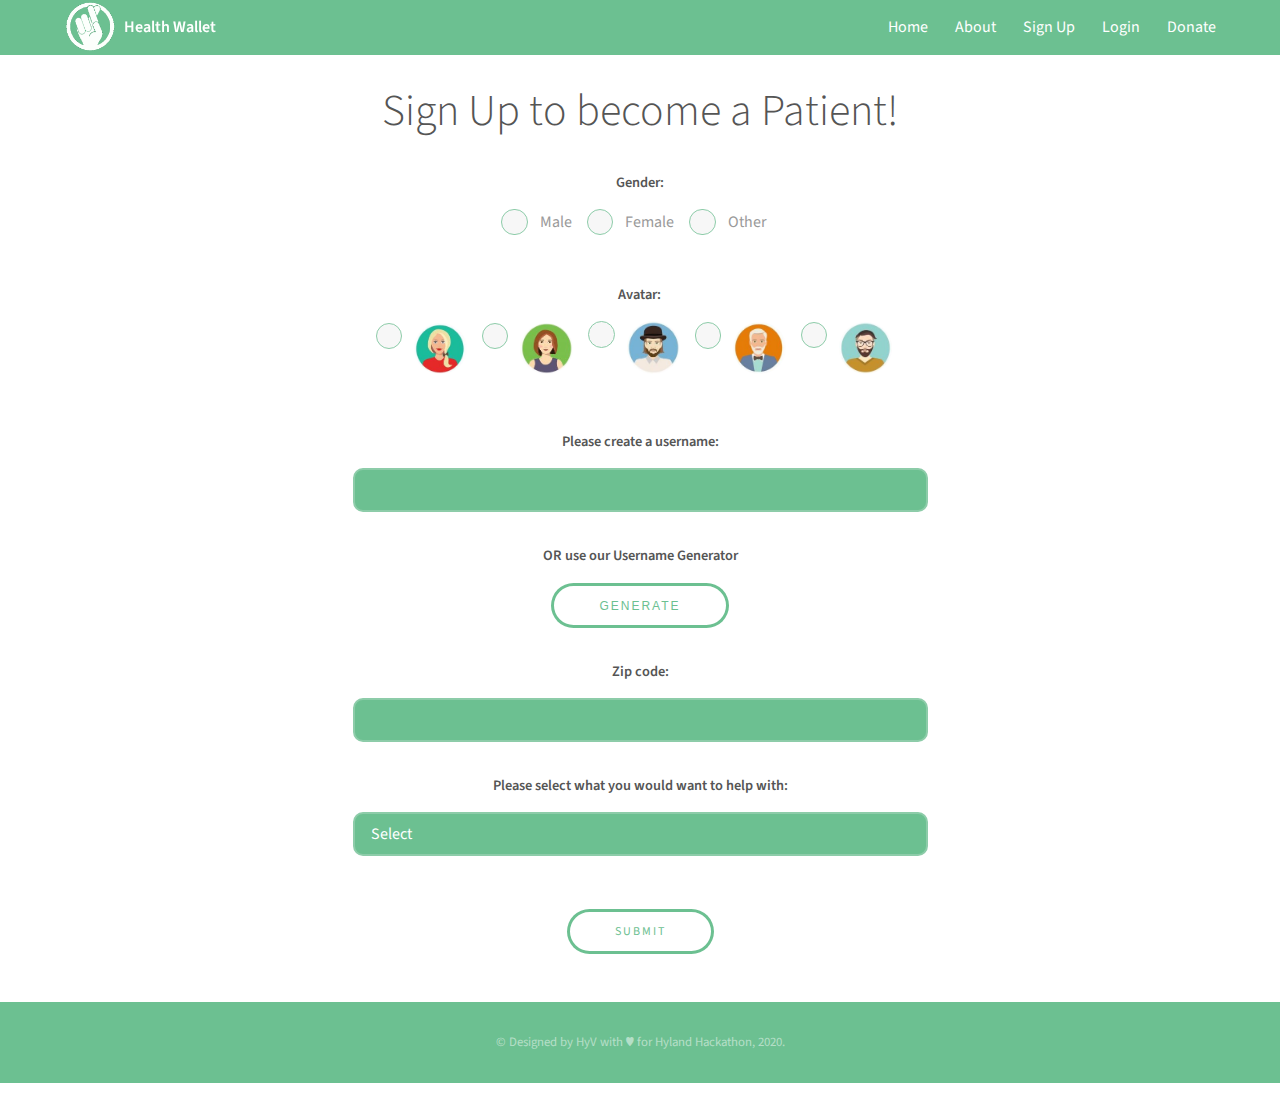
<file: Mentee_sign_up.html>
<!DOCTYPE HTML>
<html>
	<head>
		<meta charset="utf-8" />
		<meta name="viewport" content="width=device-width, initial-scale=1" />
		<link rel="stylesheet" href="assets/css/main.css" />
	</head>
	<body class="subpage">

		<!-- Header -->
			<header id="header">
				<div class="inner">
					<a href="index.html" class = "logo"><img src="images/Hope.png" width="53"></a>
                    <a href="index.html" class = "logo2"><strong align="middle">Health Wallet</strong></a>
					<nav id="nav">
						<a href="index.html">Home</a>
						<a href="about.html">About</a>
						<a href="signup.html">Sign Up</a>
						<a href="login.html">Login</a>
						<a href="donate.html">Donate</a>
					</nav>
					<a href="#navPanel" class="navPanelToggle"><span class="fa fa-bars"></span></a>
				</div>
			</header>

		<!-- Three -->
		<center><section id="three" class="wrapper">
			<div class="inner">
				<header>
					<h2>Sign Up to become a Patient!</h2>
				</header>
				<form method="post" action="">
					<fieldset data-role="controlgroup">
					<Label>Gender:</label>
					  <input type="radio" name="gender" id="male" value="male">
					  <label for="male">Male</label>
					  <input type="radio" name="gender" id="female" value="female">
					  <label for="female">Female</label>
					  <input type="radio" name="gender" id="other" value="other">
					  <label for="other">Other</label>
					</fieldset>
				</form>
				<div class="image round">
				<form method="post" action="">
					<fieldset data-role="avatar">
					<Label>Avatar:</label>
					  <input type="radio" name="avatar" id="ava1" value="ava1">
					  <label for="ava1"><img src="images/aw.jpg" width="53"></label>
					  <input type="radio" name="avatar" id="ava2" value="ava2">
					  <label for="ava2"><img src="images/Avatar 9.jpg" width="53"></label>
					  <input type="radio" name="avatar" id="ava3" value="ava3">
					  <label for="ava3"><img src="images/aa.jpg" width="53"></label>
					  <input type="radio" name="avatar" id="ava4" value="ava4">
					  <label for="ava4"><img src="images/Avatar 1.jpg" width="53"></label>
					  <input type="radio" name="avatar" id="ava5" value="ava5">
					  <label for="ava5"><img src="images/Avatar41111.jpeg" width="53"></label>
					</fieldset>
				</form>
				</div>
				<form action="#">
					<label>Please create a username: </label>
					<input type="text" name="username" style="width: 575px">
				  </form>
				<div data-role="main" class="ui-content">

					<div class="wrapper">
							<span id="nameplace"><label>OR use our Username Generator</label>
							<form class="form">
								<button type="button" id="gen-button">Generate</button>
							</form>

					</div>
				</div>
				<form action="#" method="post">
					<div class="field first" style="width: 575px";>
						<label for="name">Zip code:</label>
						<input id="zip_code" class="zipcode" type="text" value = "" pattern="\d*">
					</div>
				</form>
				<form action="instruction.html">
					<label>Please select what you would want to help with:</label>
						<select name="Help" style="width: 575px";>
						  <option value="select" selected="selected">Select</option>
						  <option value="Alcohol">Alcohol</option>
						  <option value="Anxiety">Anxiety</option>
						  <option value="Mental_Illness">Mental Illness</option>
						  <option value="Cocaine">Cocaine</option>
						  <option value="depression">Depression</option>
						  <option value="DMT">DMT</option>
						  <option value="GHB">GHB</option>
						  <option value="Hallucinogens">Hallucinogens</option>
						  <option value="Heroin">Heroin</option>
						  <option value="Inhalants">Inhalants</option>
						  <option value="Ketamine">Ketamine</option>
						  <option value="LSD">LSD</option>
						  <option value="Marijuana">Marijuana</option>
						  <option value="MDMA">MDMA (Ecstasy/Molly)</option>
						  <option value="Mescaline">Mescaline</option>
						  <option value="Methamphetamine">Methamphetamine</option>
						  <option value="Over_the_Counter_Medicines">Over-the-Counter Medicines</option>
						  <option value="PCP">PCP</option>
						  <option value="Prescription_Opioids">Prescription Opioids</option>
						  <option value="Prescription_Stimulants">Prescription Stimulants</option>
						  <option value="Steroids">Steroids (Anabolic)</option>
						  <option value="Tobacco">Tobacco</option>
						</select>
						<br><br>
						<input type="submit" value="Submit">
			   </form>
		</section></center>



	<!-- Footer -->
	<footer id="footer">
		<div class="copyright" style="padding-top:30px; padding-bottom:30px;">
			&copy; Designed by HyV with &hearts; for Hyland Hackathon, 2020.
		</div>

</footer>

		<!-- Scripts -->
			<script src="assets/js/jquery.min.js"></script>
			<script src="assets/js/skel.min.js"></script>
			<script src="assets/js/util.js"></script>
			<script src="assets/js/main.js"></script>
			<script type="text/javascript">window.$crisp=[];window.CRISP_WEBSITE_ID="f25919f0-af3f-414f-91ce-8f81a101a6f1";(function(){d=document;s=d.createElement("script");s.src="https://client.crisp.chat/l.js";s.async=1;d.getElementsByTagName("head")[0].appendChild(s);})();</script>

	</body>
</html>
</file>
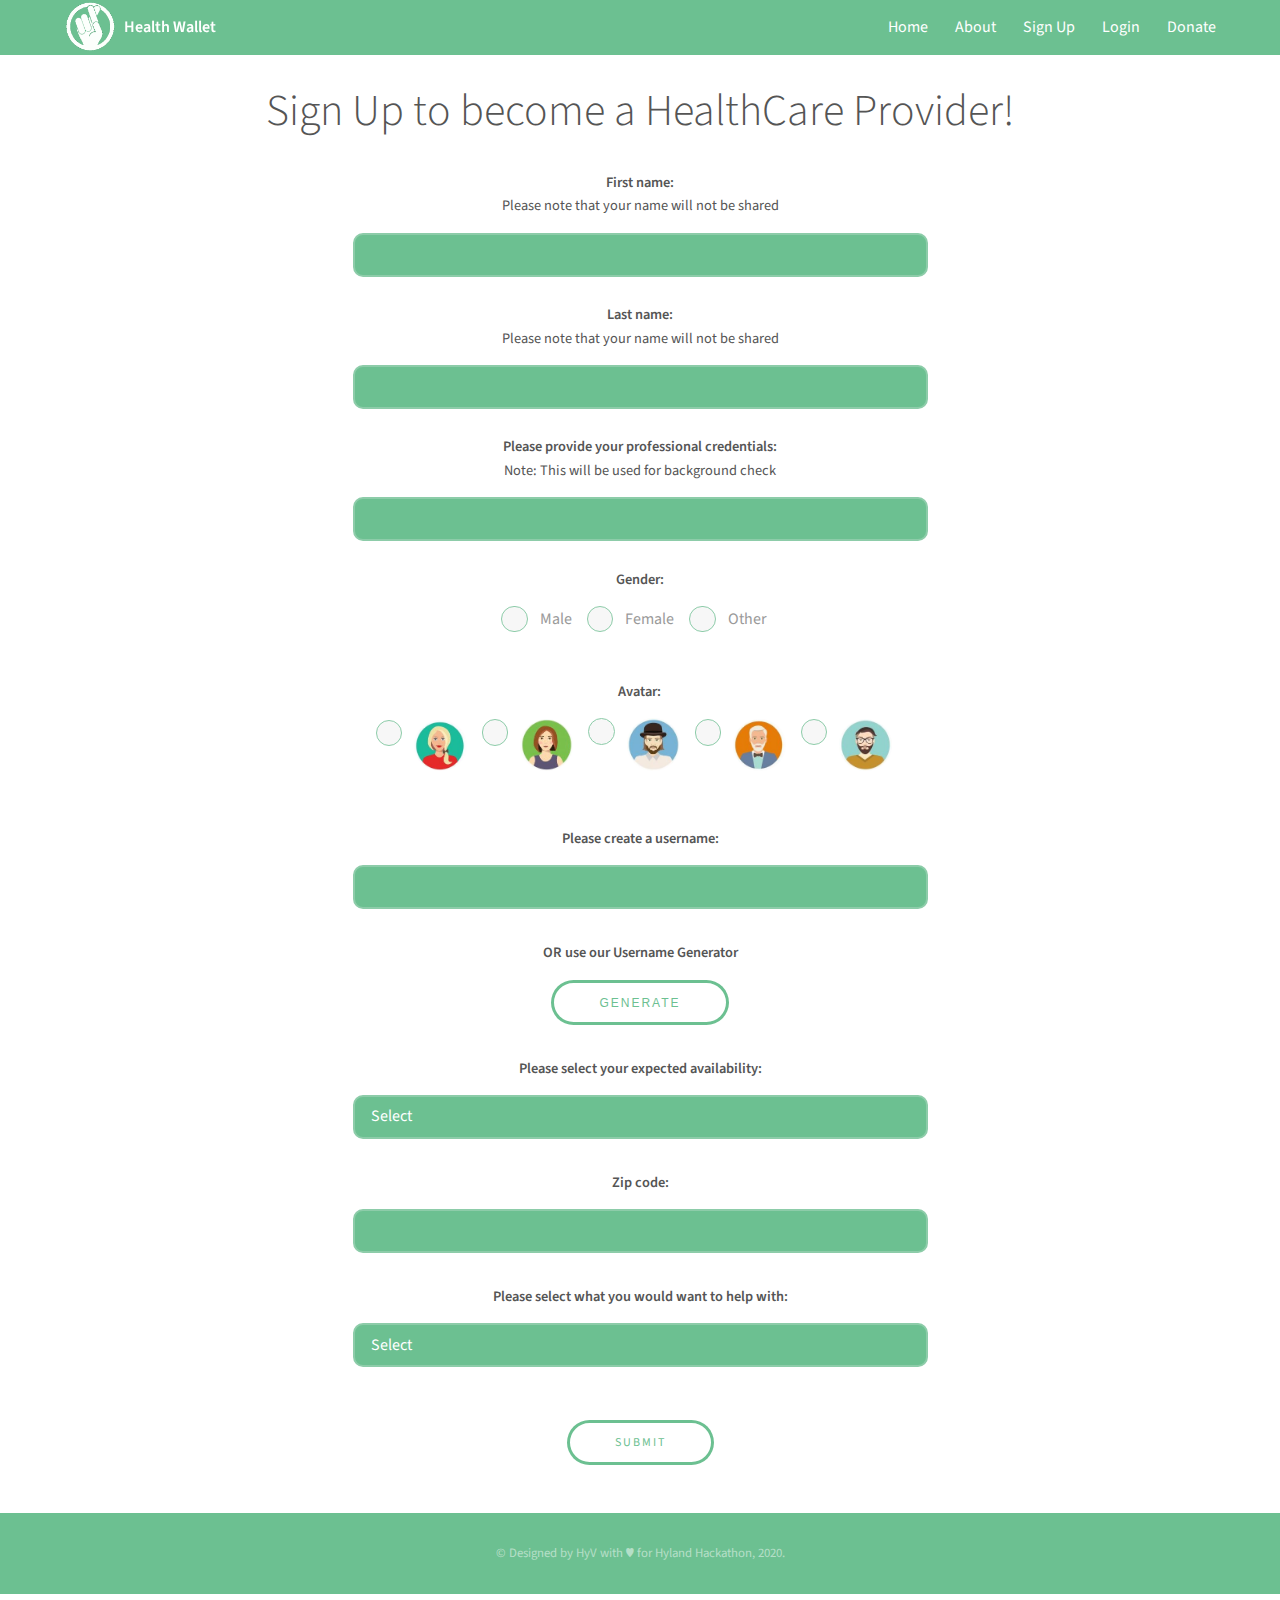
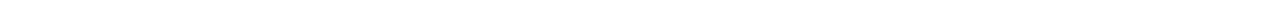
<file: Mentor_sign_up.html>
<!DOCTYPE HTML>
<html>
	<head>
		<meta charset="utf-8" />
		<meta name="viewport" content="width=device-width, initial-scale=1" />
		<link rel="stylesheet" href="assets/css/main.css" />
	</head>
	<body class="subpage">

		<!-- Header -->
			<header id="header">
				<div class="inner">
					<a href="index.html" class = "logo"><img src="images/Hope.png" width="53"></a>
                    <a href="index.html" class = "logo2"><strong align="middle">Health Wallet</strong></a>
					<nav id="nav">
						<a href="index.html">Home</a>
						<a href="about.html">About</a>
						<a href="signup.html">Sign Up</a>
						<a href="login.html">Login</a>
						<a href="donate.html">Donate</a>
					</nav>
					<a href="#navPanel" class="navPanelToggle"><span class="fa fa-bars"></span></a>
				</div>
			</header>

		<!-- Three -->
		<center><section id="three" class="wrapper">
			<div class="inner">
				<header>
					<h2>Sign Up to become a HealthCare Provider!</h2>
				</header>

				<div class="field half first" style="width: 575px">
                    <label for="Fname">First name: <br><h1>Please note that your name will not be shared</h1></label>
                    <input id="Fname" class="Fname" type="text" ><br>
                </div>

                <div class="field half first" style="width: 575px">
                    <label for="Lname">Last name: <br><h1>Please note that your name will not be shared</h1></label>
                    <input id="Lname" class="Lname" type="text" ><br>
                </div>
                <div class="field half first" style="width: 575px">
                    <label for="Lname">Please provide your professional credentials: <br><h1>Note: This will be used for background check</h1></label>
                    <input id="Lname" class="Lname" type="text" ><br>
                </div>

				<form method="post" action="">
					<fieldset data-role="controlgroup">
					<Label>Gender:</label>
					  <input type="radio" name="gender" id="male" value="male">
					  <label for="male">Male</label>
					  <input type="radio" name="gender" id="female" value="female">
					  <label for="female">Female</label>
					  <input type="radio" name="gender" id="other" value="other">
					  <label for="other">Other</label>
					</fieldset>
				</form>
				<div class="image round">
				<form method="post" action="">
					<fieldset data-role="avatar">
					<Label>Avatar:</label>
					  <input type="radio" name="avatar" id="ava1" value="ava1">
					  <label for="ava1"><img src="images/aw.jpg" width="53"></label>
					  <input type="radio" name="avatar" id="ava2" value="ava2">
					  <label for="ava2"><img src="images/Avatar 9.jpg" width="53"></label>
					  <input type="radio" name="avatar" id="ava3" value="ava3">
					  <label for="ava3"><img src="images/aa.jpg" width="53"></label>
					  <input type="radio" name="avatar" id="ava4" value="ava4">
					  <label for="ava4"><img src="images/Avatar 1.jpg" width="53"></label>
					  <input type="radio" name="avatar" id="ava5" value="ava5">
					  <label for="ava5"><img src="images/Avatar41111.jpeg" width="53"></label>
					</fieldset>
				</form>
				</div>
				<form action="#">
					<label>Please create a username: </label>
					<input type="text" name="username" style="width: 575px">
				  </form>
				<div data-role="main" class="ui-content">

					<div class="wrapper">
							<span id="nameplace"><label>OR use our Username Generator</label>
							<form class="form">
								<button type="button" id="gen-button">Generate</button>
							</form>

					</div>
				</div>

					<form action="#">
						<label>Please select your expected availability:</label>
							<select name="Help" style="width: 575px";>
							  <option value="select" selected="selected">Select</option>
							  <option value="1_Patient">1 Patient</option>
							  <option value="2_Patient">2 Patients</option>
							  <option value="3_Patient">3 Patients</option>
							  <option value="4_ORPatient">4 or more Patients</option>
							</select>
				   </form>

				<form action="#" method="post">
					<div class="field first" style="width: 575px";>
						<label for="name">Zip code:</label>
						<input id="zip_code" class="zipcode" type="text" value = "" pattern="\d*">
					</div>
				</form>
				<form action="#">
					<label>Please select what you would want to help with:</label>
						<select name="Help" style="width: 575px";>
						  <option value="select" selected="selected">Select</option>
						  <option value="Alcohol">Alcohol</option>
						  <option value="Anxiety">Anxiety</option>
						  <option value="Mental_Illness">Mental Illness</option>
						  <option value="Cocaine">Cocaine</option>
						  <option value="depression">Depression</option>
						  <option value="DMT">DMT</option>
						  <option value="GHB">GHB</option>
						  <option value="Hallucinogens">Hallucinogens</option>
						  <option value="Heroin">Heroin</option>
						  <option value="Inhalants">Inhalants</option>
						  <option value="Ketamine">Ketamine</option>
						  <option value="LSD">LSD</option>
						  <option value="Marijuana">Marijuana</option>
						  <option value="MDMA">MDMA (Ecstasy/Molly)</option>
						  <option value="Mescaline">Mescaline</option>
						  <option value="Methamphetamine">Methamphetamine</option>
						  <option value="Over_the_Counter_Medicines">Over-the-Counter Medicines</option>
						  <option value="PCP">PCP</option>
						  <option value="Prescription_Opioids">Prescription Opioids</option>
						  <option value="Prescription_Stimulants">Prescription Stimulants</option>
						  <option value="Steroids">Steroids (Anabolic)</option>
						  <option value="Tobacco">Tobacco</option>
						</select>
						<br><br>
						<input type="submit" value="Submit">
			   </form>
		</section></center>

	<!-- Footer -->
		<footer id="footer">
				<div class="copyright" style="padding-top:30px; padding-bottom:30px;">
					&copy; Designed by HyV with &hearts; for Hyland Hackathon, 2020.
				</div>

		</footer>

	<!-- Scripts -->
		<script src="assets/js/jquery.min.js"></script>
		<script src="assets/js/skel.min.js"></script>
		<script src="assets/js/util.js"></script>
		<script src="assets/js/main.js"></script>
		<script type="text/javascript">window.$crisp=[];window.CRISP_WEBSITE_ID="f25919f0-af3f-414f-91ce-8f81a101a6f1";(function(){d=document;s=d.createElement("script");s.src="https://client.crisp.chat/l.js";s.async=1;d.getElementsByTagName("head")[0].appendChild(s);})();</script>

</body>
</html>
</file>
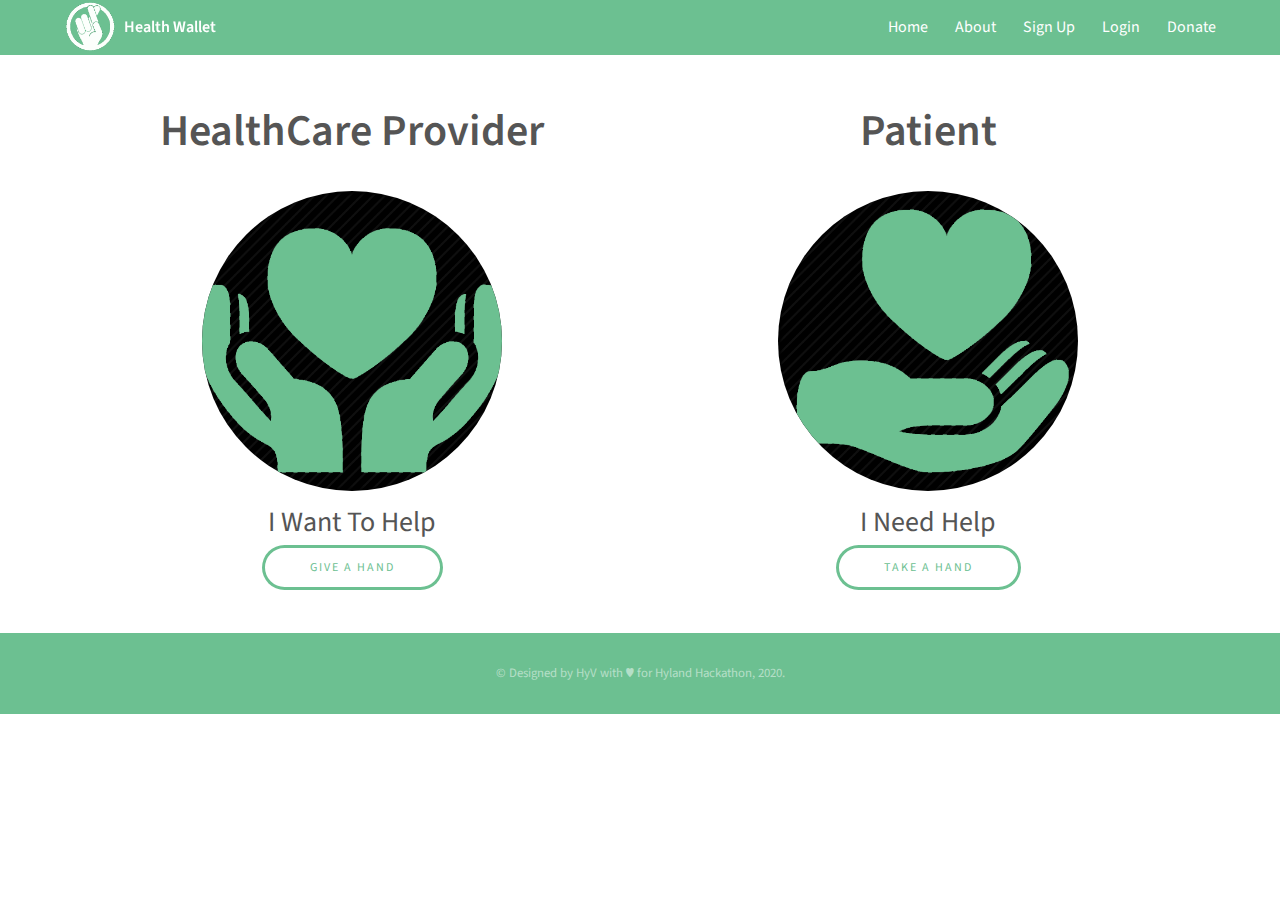
<file: signup.html>
<!DOCTYPE HTML>
<html>
	<head>
		<meta charset="utf-8" />
		<meta name="viewport" content="width=device-width, initial-scale=1" />
		<link rel="stylesheet" href="assets/css/main.css" />
	</head>
	<body class="subpage">

		<!-- Header -->
			<header id="header">        
				<div class="inner">                
					<a href="index.html" class = "logo"><img src="images/Hope.png" width="53"></a>
                    <a href="index.html" class = "logo2"><strong align="middle">Health Wallet</strong></a>
					<nav id="nav">
						<a href="index.html">Home</a>
						<a href="about.html">About</a>
						<a href="signup.html">Sign Up</a>
						<a href="login.html">Login</a>
						<a href="donate.html">Donate</a>
					</nav>
					<a href="#navPanel" class="navPanelToggle"><span class="fa fa-bars"></span></a>
				</div>
			</header>

		<!-- Three -->
			<section id="three" class="wrapper align-center">
				<div class="inner">
					<div class="flex flex-2" style="margin-top:20px;">
						<article>
							<header>
								<h2><strong>HealthCare Provider</strong></h2>
							</header>
							<div class="image round">
								<img src="images/Ihelp.png" width="300" alt="Pic 01" />
							</div>
							<header>
								<h3>I Want To Help</h3>
							</header>
							<footer>
								<a href="Mentor_sign_up.html" class="button">Give A Hand</a>
							</footer>
							<br>
						</article>
						<article>
							<header>
								<h2><strong>Patient</strong></h2>
							</header>
							<div class="image round">
								<img src="images/Ihope.png" width="300" alt="Pic 02" />
							</div>
							<header>
								<strong><h3>I Need Help</h3></strong>
							</header>
							<footer>
								<a href="Mentee_sign_up.html" class="button">Take A Hand</a>
							</footer>
							<br>
						</article>
					</div>
				</div>
			</section>

		<!-- Footer -->
			<footer id="footer">
					<div class="copyright" style="padding-top:30px; padding-bottom:30px;">
						&copy; Designed by HyV with &hearts; for Hyland Hackathon, 2020.
					</div>

			</footer>

		<!-- Scripts -->
			<script src="assets/js/jquery.min.js"></script>
			<script src="assets/js/skel.min.js"></script>
			<script src="assets/js/util.js"></script>
			<script src="assets/js/main.js"></script>
			<script type="text/javascript">window.$crisp=[];window.CRISP_WEBSITE_ID="f25919f0-af3f-414f-91ce-8f81a101a6f1";(function(){d=document;s=d.createElement("script");s.src="https://client.crisp.chat/l.js";s.async=1;d.getElementsByTagName("head")[0].appendChild(s);})();</script>

	</body>
</html>
</file>
<file: assets/css/login.css>
.App {
  font-family: sans-serif;
  text-align: center;
}
@import url(https://fonts.googleapis.com/css?family=Roboto:300);

.login-page {
  width: 360px;
  padding: 8% 0 0;
  margin: auto;
}
.form {
  position: relative;
  z-index: 1;
  background: #555;
  max-width: 360px;
  margin: 0 auto 100px;
  padding: 45px;
  text-align: center;
  box-shadow: 0 0 20px 0 rgba(0, 0, 0, 0.2), 0 5px 5px 0 rgba(0, 0, 0, 0.24);
}
.form input {
  font-family: "Roboto", sans-serif;
  outline: 0;
  background: #6CC091;
  width: 100%;
  border: 0;
  margin: 0 0 15px;
  padding: 15px;
  box-sizing: border-box;
  font-size: 14px;
}
.form button  {
  font-family: "Roboto", sans-serif;
  text-transform: uppercase;
  outline: 0;
  background:white;
  width: 100%;
  border: 0;
  color: white;
  font-size: 14px;
  -webkit-transition: all 0.3 ease;
  transition: all 0.3 ease;
  cursor: pointer;
}
.form button:hover,.form button:active,.form button:focus {
  background: white;
}
.form .message {
  margin: 15px 0 0;
  color: #b3b3b3;
  font-size: 12px;
}
.form .message a {
  color: #4CAF50;
  text-decoration: none;
}
.form .register-form {
  display: none;
}
.container {
  position: relative;
  z-index: 1;
  max-width: 300px;
  margin: 0 auto;
}
.container:before, .container:after {
  content: "";
  display: block;
  clear: both;
}
.container .info {
  margin: 50px auto;
  text-align: center;
}
.container .info h1 {
  margin: 0 0 15px;
  padding: 0;
  font-size: 36px;
  font-weight: 300;
  color: #1a1a1a;
}
.container .info span {
  color: #4d4d4d;
  font-size: 12px;
}
.container .info span a {
  color: #000000;
  text-decoration: none;
}
.container .info span .fa {
  color: #EF3B3A;
}
body {
  background: #6CC091; /* fallback for old browsers */
  font-family: "Roboto", sans-serif;
  -webkit-font-smoothing: antialiased;
  -moz-osx-font-smoothing: grayscale;
}
</file>
<file: assets/css/main.css>
@charset "UTF-8";
@import url(font-awesome.min.css);
@import "https://fonts.googleapis.com/css?family=Source+Sans+Pro:300,400,600";

/*
   Projection by TEMPLATED
   templated.co @templatedco
   Released for free under the Creative Commons Attribution 3.0 license (templated.co/license)
*/

/* Reset */

   html, body, div, span, applet, object, iframe, h1, h2, h3, h4, h5, h6, p, blockquote, pre, a, abbr, acronym, address, big, cite, code, del, dfn, em, img, ins, kbd, q, s, samp, small, strike, strong, sub, sup, tt, var, b, u, i, center, dl, dt, dd, ol, ul, li, fieldset, form, label, legend, table, caption, tbody, tfoot, thead, tr, th, td, article, aside, canvas, details, embed, figure, figcaption, footer, header, hgroup, menu, nav, output, ruby, section, summary, time, mark, audio, video {
      margin: 0;
      padding: 0;
      border: 0;
      font-size: 100%;
      font: inherit;
      vertical-align: baseline;
   }
   select { -webkit-appearance: menu; }

   article, aside, details, figcaption, figure, footer, header, hgroup, menu, nav, section {
      display: block;
   }

   body {
      line-height: 1;
   }

   ol, ul {
      list-style: none;
   }

   blockquote, q {
      quotes: none;
   }

   blockquote:before, blockquote:after, q:before, q:after {
      content: '';
      content: none;
   }

   table {
      border-collapse: collapse;
      border-spacing: 0;
        text-align:center;
   }

   body {
      -webkit-text-size-adjust: none;
   }

/* Box Model */

   *, *:before, *:after {
      -moz-box-sizing: border-box;
      -webkit-box-sizing: border-box;
      box-sizing: border-box;
   }

/* Containers */

   .container {
      margin-left: auto;
      margin-right: auto;
   }

   .container.\31 25\25 {
      width: 100%;
      max-width: 100em;
      min-width: 80em;
   }

   .container.\37 5\25 {
      width: 60em;
   }

   .container.\35 0\25 {
      width: 40em;
   }

   .container.\32 5\25 {
      width: 20em;
   }

   .container {
      width: 80em;
   }

   @media screen and (max-width: 1680px) {

      .container.\31 25\25 {
         width: 100%;
         max-width: 100em;
         min-width: 80em;
      }

      .container.\37 5\25 {
         width: 60em;
      }

      .container.\35 0\25 {
         width: 40em;
      }

      .container.\32 5\25 {
         width: 20em;
      }

      .container {
         width: 80em;
      }

   }

   @media screen and (max-width: 1280px) {

      .container.\31 25\25 {
         width: 100%;
         max-width: 81.25em;
         min-width: 65em;
      }

      .container.\37 5\25 {
         width: 48.75em;
      }

      .container.\35 0\25 {
         width: 32.5em;
      }

      .container.\32 5\25 {
         width: 16.25em;
      }

      .container {
         width: 65em;
      }

   }

   @media screen and (max-width: 980px) {

      .container.\31 25\25 {
         width: 100%;
         max-width: 112.5%;
         min-width: 90%;
      }

      .container.\37 5\25 {
         width: 67.5%;
      }

      .container.\35 0\25 {
         width: 45%;
      }

      .container.\32 5\25 {
         width: 22.5%;
      }

      .container {
         width: 90%;
      }

   }

   @media screen and (max-width: 736px) {

      .container.\31 25\25 {
         width: 100%;
         max-width: 112.5%;
         min-width: 90%;
      }

      .container.\37 5\25 {
         width: 67.5%;
      }

      .container.\35 0\25 {
         width: 45%;
      }

      .container.\32 5\25 {
         width: 22.5%;
      }

      .container {
         width: 90% !important;
      }

   }

   @media screen and (max-width: 480px) {

      .container.\31 25\25 {
         width: 100%;
         max-width: 112.5%;
         min-width: 90%;
      }

      .container.\37 5\25 {
         width: 67.5%;
      }

      .container.\35 0\25 {
         width: 45%;
      }

      .container.\32 5\25 {
         width: 22.5%;
      }

      .container {
         width: 90% !important;
      }

   }

/* Grid */

   .row {
      border-bottom: solid 1px transparent;
      -moz-box-sizing: border-box;
      -webkit-box-sizing: border-box;
      box-sizing: border-box;
   }

   .row > * {
      float: left;
      -moz-box-sizing: border-box;
      -webkit-box-sizing: border-box;
      box-sizing: border-box;
   }

   .row:after, .row:before {
      content: '';
      display: block;
      clear: both;
      height: 0;
   }

   .row.uniform > * > :first-child {
      margin-top: 0;
   }

   .row.uniform > * > :last-child {
      margin-bottom: 0;
   }

   .row.\30 \25 > * {
      padding: 0 0 0 0em;
   }

   .row.\30 \25 {
      margin: 0 0 -1px 0em;
   }

   .row.uniform.\30 \25 > * {
      padding: 0em 0 0 0em;
   }

   .row.uniform.\30 \25 {
      margin: 0em 0 -1px 0em;
   }

   .row > * {
      padding: 0 0 0 2em;
   }

   .row {
      margin: 0 0 -1px -2em;
   }

   .row.uniform > * {
      padding: 2em 0 0 2em;
   }

   .row.uniform {
      margin: -2em 0 -1px -2em;
   }

   .row.\32 00\25 > * {
      padding: 0 0 0 4em;
   }

   .row.\32 00\25 {
      margin: 0 0 -1px -4em;
   }

   .row.uniform.\32 00\25 > * {
      padding: 4em 0 0 4em;
   }

   .row.uniform.\32 00\25 {
      margin: -4em 0 -1px -4em;
   }

   .row.\31 50\25 > * {
      padding: 0 0 0 3em;
   }

   .row.\31 50\25 {
      margin: 0 0 -1px -3em;
   }

   .row.uniform.\31 50\25 > * {
      padding: 3em 0 0 3em;
   }

   .row.uniform.\31 50\25 {
      margin: -3em 0 -1px -3em;
   }

   .row.\35 0\25 > * {
      padding: 0 0 0 1em;
   }

   .row.\35 0\25 {
      margin: 0 0 -1px -1em;
   }

   .row.uniform.\35 0\25 > * {
      padding: 1em 0 0 1em;
   }

   .row.uniform.\35 0\25 {
      margin: -1em 0 -1px -1em;
   }

   .row.\32 5\25 > * {
      padding: 0 0 0 0.5em;
   }

   .row.\32 5\25 {
      margin: 0 0 -1px -0.5em;
   }

   .row.uniform.\32 5\25 > * {
      padding: 0.5em 0 0 0.5em;
   }

   .row.uniform.\32 5\25 {
      margin: -0.5em 0 -1px -0.5em;
   }

   .\31 2u, .\31 2u\24 {
      width: 100%;
      clear: none;
      margin-left: 0;
   }

   .\31 1u, .\31 1u\24 {
      width: 91.6666666667%;
      clear: none;
      margin-left: 0;
   }

   .\31 0u, .\31 0u\24 {
      width: 83.3333333333%;
      clear: none;
      margin-left: 0;
   }

   .\39 u, .\39 u\24 {
      width: 75%;
      clear: none;
      margin-left: 0;
   }

   .\38 u, .\38 u\24 {
      width: 66.6666666667%;
      clear: none;
      margin-left: 0;
   }

   .\37 u, .\37 u\24 {
      width: 58.3333333333%;
      clear: none;
      margin-left: 0;
   }

   .\36 u, .\36 u\24 {
      width: 50%;
      clear: none;
      margin-left: 0;
   }

   .\35 u, .\35 u\24 {
      width: 41.6666666667%;
      clear: none;
      margin-left: 0;
   }

   .\34 u, .\34 u\24 {
      width: 33.3333333333%;
      clear: none;
      margin-left: 0;
   }

   .\33 u, .\33 u\24 {
      width: 25%;
      clear: none;
      margin-left: 0;
   }

   .\32 u, .\32 u\24 {
      width: 16.6666666667%;
      clear: none;
      margin-left: 0;
   }

   .\31 u, .\31 u\24 {
      width: 8.3333333333%;
      clear: none;
      margin-left: 0;
   }

   .\31 2u\24 + *,
   .\31 1u\24 + *,
   .\31 0u\24 + *,
   .\39 u\24 + *,
   .\38 u\24 + *,
   .\37 u\24 + *,
   .\36 u\24 + *,
   .\35 u\24 + *,
   .\34 u\24 + *,
   .\33 u\24 + *,
   .\32 u\24 + *,
   .\31 u\24 + * {
      clear: left;
   }

   .\-11u {
      margin-left: 91.66667%;
   }

   .\-10u {
      margin-left: 83.33333%;
   }

   .\-9u {
      margin-left: 75%;
   }

   .\-8u {
      margin-left: 66.66667%;
   }

   .\-7u {
      margin-left: 58.33333%;
   }

   .\-6u {
      margin-left: 50%;
   }

   .\-5u {
      margin-left: 41.66667%;
   }

   .\-4u {
      margin-left: 33.33333%;
   }

   .\-3u {
      margin-left: 25%;
   }

   .\-2u {
      margin-left: 16.66667%;
   }

   .\-1u {
      margin-left: 8.33333%;
   }

   @media screen and (max-width: 1680px) {

      .row > * {
         padding: 0 0 0 2em;
      }

      .row {
         margin: 0 0 -1px -2em;
      }

      .row.uniform > * {
         padding: 2em 0 0 2em;
      }

      .row.uniform {
         margin: -2em 0 -1px -2em;
      }

      .row.\32 00\25 > * {
         padding: 0 0 0 4em;
      }

      .row.\32 00\25 {
         margin: 0 0 -1px -4em;
      }

      .row.uniform.\32 00\25 > * {
         padding: 4em 0 0 4em;
      }

      .row.uniform.\32 00\25 {
         margin: -4em 0 -1px -4em;
      }

      .row.\31 50\25 > * {
         padding: 0 0 0 3em;
      }

      .row.\31 50\25 {
         margin: 0 0 -1px -3em;
      }

      .row.uniform.\31 50\25 > * {
         padding: 3em 0 0 3em;
      }

      .row.uniform.\31 50\25 {
         margin: -3em 0 -1px -3em;
      }

      .row.\35 0\25 > * {
         padding: 0 0 0 1em;
      }

      .row.\35 0\25 {
         margin: 0 0 -1px -1em;
      }

      .row.uniform.\35 0\25 > * {
         padding: 1em 0 0 1em;
      }

      .row.uniform.\35 0\25 {
         margin: -1em 0 -1px -1em;
      }

      .row.\32 5\25 > * {
         padding: 0 0 0 0.5em;
      }

      .row.\32 5\25 {
         margin: 0 0 -1px -0.5em;
      }

      .row.uniform.\32 5\25 > * {
         padding: 0.5em 0 0 0.5em;
      }

      .row.uniform.\32 5\25 {
         margin: -0.5em 0 -1px -0.5em;
      }

      .\31 2u\28xlarge\29, .\31 2u\24\28xlarge\29 {
         width: 100%;
         clear: none;
         margin-left: 0;
      }

      .\31 1u\28xlarge\29, .\31 1u\24\28xlarge\29 {
         width: 91.6666666667%;
         clear: none;
         margin-left: 0;
      }

      .\31 0u\28xlarge\29, .\31 0u\24\28xlarge\29 {
         width: 83.3333333333%;
         clear: none;
         margin-left: 0;
      }

      .\39 u\28xlarge\29, .\39 u\24\28xlarge\29 {
         width: 75%;
         clear: none;
         margin-left: 0;
      }

      .\38 u\28xlarge\29, .\38 u\24\28xlarge\29 {
         width: 66.6666666667%;
         clear: none;
         margin-left: 0;
      }

      .\37 u\28xlarge\29, .\37 u\24\28xlarge\29 {
         width: 58.3333333333%;
         clear: none;
         margin-left: 0;
      }

      .\36 u\28xlarge\29, .\36 u\24\28xlarge\29 {
         width: 50%;
         clear: none;
         margin-left: 0;
      }

      .\35 u\28xlarge\29, .\35 u\24\28xlarge\29 {
         width: 41.6666666667%;
         clear: none;
         margin-left: 0;
      }

      .\34 u\28xlarge\29, .\34 u\24\28xlarge\29 {
         width: 33.3333333333%;
         clear: none;
         margin-left: 0;
      }

      .\33 u\28xlarge\29, .\33 u\24\28xlarge\29 {
         width: 25%;
         clear: none;
         margin-left: 0;
      }

      .\32 u\28xlarge\29, .\32 u\24\28xlarge\29 {
         width: 16.6666666667%;
         clear: none;
         margin-left: 0;
      }

      .\31 u\28xlarge\29, .\31 u\24\28xlarge\29 {
         width: 8.3333333333%;
         clear: none;
         margin-left: 0;
      }

      .\31 2u\24\28xlarge\29 + *,
      .\31 1u\24\28xlarge\29 + *,
      .\31 0u\24\28xlarge\29 + *,
      .\39 u\24\28xlarge\29 + *,
      .\38 u\24\28xlarge\29 + *,
      .\37 u\24\28xlarge\29 + *,
      .\36 u\24\28xlarge\29 + *,
      .\35 u\24\28xlarge\29 + *,
      .\34 u\24\28xlarge\29 + *,
      .\33 u\24\28xlarge\29 + *,
      .\32 u\24\28xlarge\29 + *,
      .\31 u\24\28xlarge\29 + * {
         clear: left;
      }

      .\-11u\28xlarge\29 {
         margin-left: 91.66667%;
      }

      .\-10u\28xlarge\29 {
         margin-left: 83.33333%;
      }

      .\-9u\28xlarge\29 {
         margin-left: 75%;
      }

      .\-8u\28xlarge\29 {
         margin-left: 66.66667%;
      }

      .\-7u\28xlarge\29 {
         margin-left: 58.33333%;
      }

      .\-6u\28xlarge\29 {
         margin-left: 50%;
      }

      .\-5u\28xlarge\29 {
         margin-left: 41.66667%;
      }

      .\-4u\28xlarge\29 {
         margin-left: 33.33333%;
      }

      .\-3u\28xlarge\29 {
         margin-left: 25%;
      }

      .\-2u\28xlarge\29 {
         margin-left: 16.66667%;
      }

      .\-1u\28xlarge\29 {
         margin-left: 8.33333%;
      }

   }

   @media screen and (max-width: 1280px) {

      .row > * {
         padding: 0 0 0 1.5em;
      }

      .row {
         margin: 0 0 -1px -1.5em;
      }

      .row.uniform > * {
         padding: 1.5em 0 0 1.5em;
      }

      .row.uniform {
         margin: -1.5em 0 -1px -1.5em;
      }

      .row.\32 00\25 > * {
         padding: 0 0 0 3em;
      }

      .row.\32 00\25 {
         margin: 0 0 -1px -3em;
      }

      .row.uniform.\32 00\25 > * {
         padding: 3em 0 0 3em;
      }

      .row.uniform.\32 00\25 {
         margin: -3em 0 -1px -3em;
      }

      .row.\31 50\25 > * {
         padding: 0 0 0 2.25em;
      }

      .row.\31 50\25 {
         margin: 0 0 -1px -2.25em;
      }

      .row.uniform.\31 50\25 > * {
         padding: 2.25em 0 0 2.25em;
      }

      .row.uniform.\31 50\25 {
         margin: -2.25em 0 -1px -2.25em;
      }

      .row.\35 0\25 > * {
         padding: 0 0 0 0.75em;
      }

      .row.\35 0\25 {
         margin: 0 0 -1px -0.75em;
      }

      .row.uniform.\35 0\25 > * {
         padding: 0.75em 0 0 0.75em;
      }

      .row.uniform.\35 0\25 {
         margin: -0.75em 0 -1px -0.75em;
      }

      .row.\32 5\25 > * {
         padding: 0 0 0 0.375em;
      }

      .row.\32 5\25 {
         margin: 0 0 -1px -0.375em;
      }

      .row.uniform.\32 5\25 > * {
         padding: 0.375em 0 0 0.375em;
      }

      .row.uniform.\32 5\25 {
         margin: -0.375em 0 -1px -0.375em;
      }

      .\31 2u\28large\29, .\31 2u\24\28large\29 {
         width: 100%;
         clear: none;
         margin-left: 0;
      }

      .\31 1u\28large\29, .\31 1u\24\28large\29 {
         width: 91.6666666667%;
         clear: none;
         margin-left: 0;
      }

      .\31 0u\28large\29, .\31 0u\24\28large\29 {
         width: 83.3333333333%;
         clear: none;
         margin-left: 0;
      }

      .\39 u\28large\29, .\39 u\24\28large\29 {
         width: 75%;
         clear: none;
         margin-left: 0;
      }

      .\38 u\28large\29, .\38 u\24\28large\29 {
         width: 66.6666666667%;
         clear: none;
         margin-left: 0;
      }

      .\37 u\28large\29, .\37 u\24\28large\29 {
         width: 58.3333333333%;
         clear: none;
         margin-left: 0;
      }

      .\36 u\28large\29, .\36 u\24\28large\29 {
         width: 50%;
         clear: none;
         margin-left: 0;
      }

      .\35 u\28large\29, .\35 u\24\28large\29 {
         width: 41.6666666667%;
         clear: none;
         margin-left: 0;
      }

      .\34 u\28large\29, .\34 u\24\28large\29 {
         width: 33.3333333333%;
         clear: none;
         margin-left: 0;
      }

      .\33 u\28large\29, .\33 u\24\28large\29 {
         width: 25%;
         clear: none;
         margin-left: 0;
      }

      .\32 u\28large\29, .\32 u\24\28large\29 {
         width: 16.6666666667%;
         clear: none;
         margin-left: 0;
      }

      .\31 u\28large\29, .\31 u\24\28large\29 {
         width: 8.3333333333%;
         clear: none;
         margin-left: 0;
      }

      .\31 2u\24\28large\29 + *,
      .\31 1u\24\28large\29 + *,
      .\31 0u\24\28large\29 + *,
      .\39 u\24\28large\29 + *,
      .\38 u\24\28large\29 + *,
      .\37 u\24\28large\29 + *,
      .\36 u\24\28large\29 + *,
      .\35 u\24\28large\29 + *,
      .\34 u\24\28large\29 + *,
      .\33 u\24\28large\29 + *,
      .\32 u\24\28large\29 + *,
      .\31 u\24\28large\29 + * {
         clear: left;
      }

      .\-11u\28large\29 {
         margin-left: 91.66667%;
      }

      .\-10u\28large\29 {
         margin-left: 83.33333%;
      }

      .\-9u\28large\29 {
         margin-left: 75%;
      }

      .\-8u\28large\29 {
         margin-left: 66.66667%;
      }

      .\-7u\28large\29 {
         margin-left: 58.33333%;
      }

      .\-6u\28large\29 {
         margin-left: 50%;
      }

      .\-5u\28large\29 {
         margin-left: 41.66667%;
      }

      .\-4u\28large\29 {
         margin-left: 33.33333%;
      }

      .\-3u\28large\29 {
         margin-left: 25%;
      }

      .\-2u\28large\29 {
         margin-left: 16.66667%;
      }

      .\-1u\28large\29 {
         margin-left: 8.33333%;
      }

   }

   @media screen and (max-width: 980px) {

      .row > * {
         padding: 0 0 0 1.5em;
      }

      .row {
         margin: 0 0 -1px -1.5em;
      }

      .row.uniform > * {
         padding: 1.5em 0 0 1.5em;
      }

      .row.uniform {
         margin: -1.5em 0 -1px -1.5em;
      }

      .row.\32 00\25 > * {
         padding: 0 0 0 3em;
      }

      .row.\32 00\25 {
         margin: 0 0 -1px -3em;
      }

      .row.uniform.\32 00\25 > * {
         padding: 3em 0 0 3em;
      }

      .row.uniform.\32 00\25 {
         margin: -3em 0 -1px -3em;
      }

      .row.\31 50\25 > * {
         padding: 0 0 0 2.25em;
      }

      .row.\31 50\25 {
         margin: 0 0 -1px -2.25em;
      }

      .row.uniform.\31 50\25 > * {
         padding: 2.25em 0 0 2.25em;
      }

      .row.uniform.\31 50\25 {
         margin: -2.25em 0 -1px -2.25em;
      }

      .row.\35 0\25 > * {
         padding: 0 0 0 0.75em;
      }

      .row.\35 0\25 {
         margin: 0 0 -1px -0.75em;
      }

      .row.uniform.\35 0\25 > * {
         padding: 0.75em 0 0 0.75em;
      }

      .row.uniform.\35 0\25 {
         margin: -0.75em 0 -1px -0.75em;
      }

      .row.\32 5\25 > * {
         padding: 0 0 0 0.375em;
      }

      .row.\32 5\25 {
         margin: 0 0 -1px -0.375em;
      }

      .row.uniform.\32 5\25 > * {
         padding: 0.375em 0 0 0.375em;
      }

      .row.uniform.\32 5\25 {
         margin: -0.375em 0 -1px -0.375em;
      }

      .\31 2u\28medium\29, .\31 2u\24\28medium\29 {
         width: 100%;
         clear: none;
         margin-left: 0;
      }

      .\31 1u\28medium\29, .\31 1u\24\28medium\29 {
         width: 91.6666666667%;
         clear: none;
         margin-left: 0;
      }

      .\31 0u\28medium\29, .\31 0u\24\28medium\29 {
         width: 83.3333333333%;
         clear: none;
         margin-left: 0;
      }

      .\39 u\28medium\29, .\39 u\24\28medium\29 {
         width: 75%;
         clear: none;
         margin-left: 0;
      }

      .\38 u\28medium\29, .\38 u\24\28medium\29 {
         width: 66.6666666667%;
         clear: none;
         margin-left: 0;
      }

      .\37 u\28medium\29, .\37 u\24\28medium\29 {
         width: 58.3333333333%;
         clear: none;
         margin-left: 0;
      }

      .\36 u\28medium\29, .\36 u\24\28medium\29 {
         width: 50%;
         clear: none;
         margin-left: 0;
      }

      .\35 u\28medium\29, .\35 u\24\28medium\29 {
         width: 41.6666666667%;
         clear: none;
         margin-left: 0;
      }

      .\34 u\28medium\29, .\34 u\24\28medium\29 {
         width: 33.3333333333%;
         clear: none;
         margin-left: 0;
      }

      .\33 u\28medium\29, .\33 u\24\28medium\29 {
         width: 25%;
         clear: none;
         margin-left: 0;
      }

      .\32 u\28medium\29, .\32 u\24\28medium\29 {
         width: 16.6666666667%;
         clear: none;
         margin-left: 0;
      }

      .\31 u\28medium\29, .\31 u\24\28medium\29 {
         width: 8.3333333333%;
         clear: none;
         margin-left: 0;
      }

      .\31 2u\24\28medium\29 + *,
      .\31 1u\24\28medium\29 + *,
      .\31 0u\24\28medium\29 + *,
      .\39 u\24\28medium\29 + *,
      .\38 u\24\28medium\29 + *,
      .\37 u\24\28medium\29 + *,
      .\36 u\24\28medium\29 + *,
      .\35 u\24\28medium\29 + *,
      .\34 u\24\28medium\29 + *,
      .\33 u\24\28medium\29 + *,
      .\32 u\24\28medium\29 + *,
      .\31 u\24\28medium\29 + * {
         clear: left;
      }

      .\-11u\28medium\29 {
         margin-left: 91.66667%;
      }

      .\-10u\28medium\29 {
         margin-left: 83.33333%;
      }

      .\-9u\28medium\29 {
         margin-left: 75%;
      }

      .\-8u\28medium\29 {
         margin-left: 66.66667%;
      }

      .\-7u\28medium\29 {
         margin-left: 58.33333%;
      }

      .\-6u\28medium\29 {
         margin-left: 50%;
      }

      .\-5u\28medium\29 {
         margin-left: 41.66667%;
      }

      .\-4u\28medium\29 {
         margin-left: 33.33333%;
      }

      .\-3u\28medium\29 {
         margin-left: 25%;
      }

      .\-2u\28medium\29 {
         margin-left: 16.66667%;
      }

      .\-1u\28medium\29 {
         margin-left: 8.33333%;
      }

   }

   @media screen and (max-width: 736px) {

      .row > * {
         padding: 0 0 0 1.25em;
      }

      .row {
         margin: 0 0 -1px -1.25em;
      }

      .row.uniform > * {
         padding: 1.25em 0 0 1.25em;
      }

      .row.uniform {
         margin: -1.25em 0 -1px -1.25em;
      }

      .row.\32 00\25 > * {
         padding: 0 0 0 2.5em;
      }

      .row.\32 00\25 {
         margin: 0 0 -1px -2.5em;
      }

      .row.uniform.\32 00\25 > * {
         padding: 2.5em 0 0 2.5em;
      }

      .row.uniform.\32 00\25 {
         margin: -2.5em 0 -1px -2.5em;
      }

      .row.\31 50\25 > * {
         padding: 0 0 0 1.875em;
      }

      .row.\31 50\25 {
         margin: 0 0 -1px -1.875em;
      }

      .row.uniform.\31 50\25 > * {
         padding: 1.875em 0 0 1.875em;
      }

      .row.uniform.\31 50\25 {
         margin: -1.875em 0 -1px -1.875em;
      }

      .row.\35 0\25 > * {
         padding: 0 0 0 0.625em;
      }

      .row.\35 0\25 {
         margin: 0 0 -1px -0.625em;
      }

      .row.uniform.\35 0\25 > * {
         padding: 0.625em 0 0 0.625em;
      }

      .row.uniform.\35 0\25 {
         margin: -0.625em 0 -1px -0.625em;
      }

      .row.\32 5\25 > * {
         padding: 0 0 0 0.3125em;
      }

      .row.\32 5\25 {
         margin: 0 0 -1px -0.3125em;
      }

      .row.uniform.\32 5\25 > * {
         padding: 0.3125em 0 0 0.3125em;
      }

      .row.uniform.\32 5\25 {
         margin: -0.3125em 0 -1px -0.3125em;
      }

      .\31 2u\28small\29, .\31 2u\24\28small\29 {
         width: 100%;
         clear: none;
         margin-left: 0;
      }

      .\31 1u\28small\29, .\31 1u\24\28small\29 {
         width: 91.6666666667%;
         clear: none;
         margin-left: 0;
      }

      .\31 0u\28small\29, .\31 0u\24\28small\29 {
         width: 83.3333333333%;
         clear: none;
         margin-left: 0;
      }

      .\39 u\28small\29, .\39 u\24\28small\29 {
         width: 75%;
         clear: none;
         margin-left: 0;
      }

      .\38 u\28small\29, .\38 u\24\28small\29 {
         width: 66.6666666667%;
         clear: none;
         margin-left: 0;
      }

      .\37 u\28small\29, .\37 u\24\28small\29 {
         width: 58.3333333333%;
         clear: none;
         margin-left: 0;
      }

      .\36 u\28small\29, .\36 u\24\28small\29 {
         width: 50%;
         clear: none;
         margin-left: 0;
      }

      .\35 u\28small\29, .\35 u\24\28small\29 {
         width: 41.6666666667%;
         clear: none;
         margin-left: 0;
      }

      .\34 u\28small\29, .\34 u\24\28small\29 {
         width: 33.3333333333%;
         clear: none;
         margin-left: 0;
      }

      .\33 u\28small\29, .\33 u\24\28small\29 {
         width: 25%;
         clear: none;
         margin-left: 0;
      }

      .\32 u\28small\29, .\32 u\24\28small\29 {
         width: 16.6666666667%;
         clear: none;
         margin-left: 0;
      }

      .\31 u\28small\29, .\31 u\24\28small\29 {
         width: 8.3333333333%;
         clear: none;
         margin-left: 0;
      }

      .\31 2u\24\28small\29 + *,
      .\31 1u\24\28small\29 + *,
      .\31 0u\24\28small\29 + *,
      .\39 u\24\28small\29 + *,
      .\38 u\24\28small\29 + *,
      .\37 u\24\28small\29 + *,
      .\36 u\24\28small\29 + *,
      .\35 u\24\28small\29 + *,
      .\34 u\24\28small\29 + *,
      .\33 u\24\28small\29 + *,
      .\32 u\24\28small\29 + *,
      .\31 u\24\28small\29 + * {
         clear: left;
      }

      .\-11u\28small\29 {
         margin-left: 91.66667%;
      }

      .\-10u\28small\29 {
         margin-left: 83.33333%;
      }

      .\-9u\28small\29 {
         margin-left: 75%;
      }

      .\-8u\28small\29 {
         margin-left: 66.66667%;
      }

      .\-7u\28small\29 {
         margin-left: 58.33333%;
      }

      .\-6u\28small\29 {
         margin-left: 50%;
      }

      .\-5u\28small\29 {
         margin-left: 41.66667%;
      }

      .\-4u\28small\29 {
         margin-left: 33.33333%;
      }

      .\-3u\28small\29 {
         margin-left: 25%;
      }

      .\-2u\28small\29 {
         margin-left: 16.66667%;
      }

      .\-1u\28small\29 {
         margin-left: 8.33333%;
      }

   }

   @media screen and (max-width: 480px) {

      .row > * {
         padding: 0 0 0 1.25em;
      }

      .row {
         margin: 0 0 -1px -1.25em;
      }

      .row.uniform > * {
         padding: 1.25em 0 0 1.25em;
      }

      .row.uniform {
         margin: -1.25em 0 -1px -1.25em;
      }

      .row.\32 00\25 > * {
         padding: 0 0 0 2.5em;
      }

      .row.\32 00\25 {
         margin: 0 0 -1px -2.5em;
      }

      .row.uniform.\32 00\25 > * {
         padding: 2.5em 0 0 2.5em;
      }

      .row.uniform.\32 00\25 {
         margin: -2.5em 0 -1px -2.5em;
      }

      .row.\31 50\25 > * {
         padding: 0 0 0 1.875em;
      }

      .row.\31 50\25 {
         margin: 0 0 -1px -1.875em;
      }

      .row.uniform.\31 50\25 > * {
         padding: 1.875em 0 0 1.875em;
      }

      .row.uniform.\31 50\25 {
         margin: -1.875em 0 -1px -1.875em;
      }

      .row.\35 0\25 > * {
         padding: 0 0 0 0.625em;
      }

      .row.\35 0\25 {
         margin: 0 0 -1px -0.625em;
      }

      .row.uniform.\35 0\25 > * {
         padding: 0.625em 0 0 0.625em;
      }

      .row.uniform.\35 0\25 {
         margin: -0.625em 0 -1px -0.625em;
      }

      .row.\32 5\25 > * {
         padding: 0 0 0 0.3125em;
      }

      .row.\32 5\25 {
         margin: 0 0 -1px -0.3125em;
      }

      .row.uniform.\32 5\25 > * {
         padding: 0.3125em 0 0 0.3125em;
      }

      .row.uniform.\32 5\25 {
         margin: -0.3125em 0 -1px -0.3125em;
      }

      .\31 2u\28xsmall\29, .\31 2u\24\28xsmall\29 {
         width: 100%;
         clear: none;
         margin-left: 0;
      }

      .\31 1u\28xsmall\29, .\31 1u\24\28xsmall\29 {
         width: 91.6666666667%;
         clear: none;
         margin-left: 0;
      }

      .\31 0u\28xsmall\29, .\31 0u\24\28xsmall\29 {
         width: 83.3333333333%;
         clear: none;
         margin-left: 0;
      }

      .\39 u\28xsmall\29, .\39 u\24\28xsmall\29 {
         width: 75%;
         clear: none;
         margin-left: 0;
      }

      .\38 u\28xsmall\29, .\38 u\24\28xsmall\29 {
         width: 66.6666666667%;
         clear: none;
         margin-left: 0;
      }

      .\37 u\28xsmall\29, .\37 u\24\28xsmall\29 {
         width: 58.3333333333%;
         clear: none;
         margin-left: 0;
      }

      .\36 u\28xsmall\29, .\36 u\24\28xsmall\29 {
         width: 50%;
         clear: none;
         margin-left: 0;
      }

      .\35 u\28xsmall\29, .\35 u\24\28xsmall\29 {
         width: 41.6666666667%;
         clear: none;
         margin-left: 0;
      }

      .\34 u\28xsmall\29, .\34 u\24\28xsmall\29 {
         width: 33.3333333333%;
         clear: none;
         margin-left: 0;
      }

      .\33 u\28xsmall\29, .\33 u\24\28xsmall\29 {
         width: 25%;
         clear: none;
         margin-left: 0;
      }

      .\32 u\28xsmall\29, .\32 u\24\28xsmall\29 {
         width: 16.6666666667%;
         clear: none;
         margin-left: 0;
      }

      .\31 u\28xsmall\29, .\31 u\24\28xsmall\29 {
         width: 8.3333333333%;
         clear: none;
         margin-left: 0;
      }

      .\31 2u\24\28xsmall\29 + *,
      .\31 1u\24\28xsmall\29 + *,
      .\31 0u\24\28xsmall\29 + *,
      .\39 u\24\28xsmall\29 + *,
      .\38 u\24\28xsmall\29 + *,
      .\37 u\24\28xsmall\29 + *,
      .\36 u\24\28xsmall\29 + *,
      .\35 u\24\28xsmall\29 + *,
      .\34 u\24\28xsmall\29 + *,
      .\33 u\24\28xsmall\29 + *,
      .\32 u\24\28xsmall\29 + *,
      .\31 u\24\28xsmall\29 + * {
         clear: left;
      }

      .\-11u\28xsmall\29 {
         margin-left: 91.66667%;
      }

      .\-10u\28xsmall\29 {
         margin-left: 83.33333%;
      }

      .\-9u\28xsmall\29 {
         margin-left: 75%;
      }

      .\-8u\28xsmall\29 {
         margin-left: 66.66667%;
      }

      .\-7u\28xsmall\29 {
         margin-left: 58.33333%;
      }

      .\-6u\28xsmall\29 {
         margin-left: 50%;
      }

      .\-5u\28xsmall\29 {
         margin-left: 41.66667%;
      }

      .\-4u\28xsmall\29 {
         margin-left: 33.33333%;
      }

      .\-3u\28xsmall\29 {
         margin-left: 25%;
      }

      .\-2u\28xsmall\29 {
         margin-left: 16.66667%;
      }

      .\-1u\28xsmall\29 {
         margin-left: 8.33333%;
      }

   }

/* Basic */

   @-ms-viewport {
      width: device-width;
   }

   body {
      -ms-overflow-style: scrollbar;
   }

   @media screen and (max-width: 480px) {

      html, body {
         min-width: 320px;
      }

   }

   body {
      background: #fff;
   }

      body.is-loading *, body.is-loading *:before, body.is-loading *:after {
         -moz-animation: none !important;
         -webkit-animation: none !important;
         -ms-animation: none !important;
         animation: none !important;
         -moz-transition: none !important;
         -webkit-transition: none !important;
         -ms-transition: none !important;
         transition: none !important;
      }

/* Type */

   body, input, select, textarea {
      color:white;
      font-family: "Source Sans Pro", Arial, Helvetica, sans-serif;
      font-size: 14pt;
      font-weight: 400;
      line-height: 1.65;
   }

      @media screen and (max-width: 1680px) {

         body, input, select, textarea {
            font-size: 12pt;
         }

      }

      @media screen and (max-width: 1280px) {

         body, input, select, textarea {
            font-size: 12pt;
         }

      }

      @media screen and (max-width: 980px) {

         body, input, select, textarea {
            font-size: 12pt;
         }

      }

      @media screen and (max-width: 736px) {

         body, input, select, textarea {
            font-size: 12pt;
         }

      }

      @media screen and (max-width: 480px) {

         body, input, select, textarea {
            font-size: 12pt;
         }

      }

   a {
      color: #6cc091;
      text-decoration: underline;
   }

      a:hover {
         text-decoration: none;
      }

   strong, b {
      color: #555;
      font-weight: 600;
   }

   em, i {
      font-style: italic;
   }

   p {

   }

   h1, h2, h3, h4, h5, h6 {
      color: #555;
      font-weight: 400;
   }

      h1 a, h2 a, h3 a, h4 a, h5 a, h6 a {
         color: inherit;
         text-decoration: none;
      }

   h2 {
      font-size: 1.85em;
      font-weight: 300;
   }

   h3 {
      font-size: 1.75em;
   }

      @media screen and (max-width: 480px) {

         h3 {
            font-size: 1.25em;
         }

      }

   h4 {
      font-size: 1.5em;
   }

   h5 {
      font-size: 0.9em;
   }

   h6 {
      font-size: 0.7em;
   }

   sub {
      font-size: 0.8em;
      position: relative;
      top: 0.5em;
   }

   sup {
      font-size: 0.8em;
      position: relative;
      top: -0.5em;
   }

   blockquote {
      border-left: solid 4px #dbdbdb;
      font-style: italic;
      margin: 0 0 2em 0;
      padding: 0.5em 0 0.5em 2em;
   }

   code {
      background: rgba(144, 144, 144, 0.075);
      border-radius: 0;
      border: solid 1px #dbdbdb;
      font-family: "Courier New", monospace;
      font-size: 0.9em;
      margin: 0 0.25em;
      padding: 0.25em 0.65em;
   }

   pre {
      -webkit-overflow-scrolling: touch;
      font-family: "Courier New", monospace;
      font-size: 0.9em;
      margin: 0 0 2em 0;
   }

      pre code {
         display: block;
         line-height: 1.75;
         padding: 1em 1.5em;
         overflow-x: auto;
      }

   hr {
      border: 0;
      border-bottom: solid 1px #dbdbdb;
      margin: 2em 0;
   }

      hr.major {
         margin: 3em 0;
      }

   .align-left {
      text-align: left;
   }

   .align-center {
      text-align: center;
   }

   .align-right {
      text-align: right;
   }

   .inner {
      max-width: 75em;
      margin: 0 auto;
   }

      @media screen and (max-width: 1280px) {

         .inner {
            max-width: 90%;
         }

      }

      @media screen and (max-width: 480px) {

         .inner {
            max-width: 90%;
         }

      }

/* Section/Article */

   section.special, article.special {
      text-align: center;
   }

      section.special article, article.special article {
         text-align: left;
      }

   section.wrapper, article.wrapper {
      padding: 2em 0 1em 0;
   }

      section.wrapper header, article.wrapper header {
         margin-bottom: 1em;
      }

         section.wrapper header h2, article.wrapper header h2 {
            font-size: 2.75em;
            margin: 0 0 .5em 0;
         }

         section.wrapper header p, article.wrapper header p {
            font-size: 1em;
         }

      section.wrapper article header, article.wrapper article header {
         margin: 0;
      }

      @media screen and (max-width: 980px) {

         section.wrapper, article.wrapper {
            padding: 4em 0;
         }

      }

      @media screen and (max-width: 736px) {

         section.wrapper, article.wrapper {
            padding: 3em 0;
         }

            section.wrapper header, article.wrapper header {
               margin-bottom: 2em;
            }

               section.wrapper header h2, article.wrapper header h2 {
                  font-size: 2em;
               }

               section.wrapper header p, article.wrapper header p {
                  font-size: .9em;
               }

      }

      @media screen and (max-width: 480px) {

         section.wrapper article, article.wrapper article {
            text-align: center;
         }

      }

   header p {
      color: #bbb;
      position: relative;
      margin: 0 0 1.5em 0;
   }

   header h2 + p {
      font-size: 1.25em;
      margin-top: -1em;
   }

   header h3 + p {
      font-size: 1.1em;
      margin-top: -0.8em;
   }

   header h4 + p,
   header h5 + p,
   header h6 + p {
      font-size: 0.9em;
      margin-top: -0.6em;
   }

/* Flex */

   .flex {
      display: -ms-flexbox;
      -ms-flex-wrap: wrap;
      -ms-flex-pack: justify;
      -moz-justify-content: space-between;
      -webkit-justify-content: space-between;
      -ms-justify-content: space-between;
      justify-content: space-between;
      display: -moz-flex;
      display: -webkit-flex;
      display: -ms-flex;
      display: flex;
      -moz-flex-wrap: wrap;
      -webkit-flex-wrap: wrap;
      -ms-flex-wrap: wrap;
      flex-wrap: wrap;
      width: 100%;
   }

      .flex.flex-2 {
         -moz-justify-content: space-between;
         -webkit-justify-content: space-between;
         -ms-justify-content: space-between;
         justify-content: space-between;
      }

         .flex.flex-2 article {
            width: 50%;
         }

      @media screen and (max-width: 980px) {

         .flex.flex-2 article {
            width: 100%;
            margin-bottom: 3em;
         }

            .flex.flex-2 article:last-child {
               margin-bottom: 0;
            }

      }

      @media screen and (max-width: 480px) {

         .flex.flex-2 br {
            display: none;
         }

      }

/* Form */

   form {
      margin: 0 0 2em 0;
   }

      form .field {
         margin-bottom: 1.5em;
      }

         form .field.half {
            display: inline-block;
            width: 48%;
         }

            form .field.half.first {
               margin-right: 3%;
            }

      @media screen and (max-width: 980px) {

         form .field.half {
            display: block;
            width: 100%;
         }

            form .field.half.first {
               margin-right: 0;
            }

      }

   label {
      color: #555;
      display: block;
      font-size: 0.9em;
      font-weight: 600;
      margin: 0 0 1em 0;
   }

   input[type="text"],
   input[type="password"],
   input[type="email"],
   input[type="tel"],
   select,
   textarea {
      -moz-appearance: none;
      -webkit-appearance: none;
      -ms-appearance: none;
      appearance: none;
      background: #6cc091;
      border-radius: 10px;
      border: none;
      border: solid 2px #8dcca9;
      color: #fff;
      display: block;
      outline: 0;
      padding: 0 1em;
      text-decoration: none;
      width: 100%;
   }

      input[type="text"]:invalid,
      input[type="password"]:invalid,
      input[type="email"]:invalid,
      input[type="tel"]:invalid,
      select:invalid,
      textarea:invalid {
         box-shadow: none;
      }

      input[type="text"]:focus,
      input[type="password"]:focus,
      input[type="email"]:focus,
      input[type="tel"]:focus,
      select:focus,
      textarea:focus {
         border-color: #4bae77;
         box-shadow: 0 0 0 1px #4bae77;
      }

   .select-wrapper {
      text-decoration: none;
      display: block;
      position: relative;
   }

      .select-wrapper:before {
         content: "";
         -moz-osx-font-smoothing: grayscale;
         -webkit-font-smoothing: antialiased;
         font-family: FontAwesome;
         font-style: normal;
         font-weight: normal;
         text-transform: none !important;
      }

      .select-wrapper:before {
         color: #fff;
         display: block;
         height: 2.75em;
         line-height: 2.75em;
         pointer-events: none;
         position: absolute;
         right: 0;
         text-align: center;
         top: 0;
         width: 2.75em;
      }

      .select-wrapper select::-ms-expand {
         display: none;
      }

   input[type="text"],
   input[type="password"],
   input[type="email"],
   select {
      height: 2.75em;
   }

   textarea {
      padding: 0.75em 1em;
   }

   input[type="checkbox"],
   input[type="radio"] {
      -moz-appearance: none;
      -webkit-appearance: none;
      -ms-appearance: none;
      appearance: none;
      display: block;
      float: left;
      margin-right: -2em;
      opacity: 0;
      width: 1em;
      z-index: -1;
   }

      input[type="checkbox"] + label,
      input[type="radio"] + label {
         text-decoration: none;
         color: #9a9a9a;
         cursor: pointer;
         display: inline-block;
         font-size: 1em;
         font-weight: 400;
         padding-left: 2.4em;
         padding-right: 0.75em;
         position: relative;
      }

         input[type="checkbox"] + label:before,
         input[type="radio"] + label:before {
            -moz-osx-font-smoothing: grayscale;
            -webkit-font-smoothing: antialiased;
            font-family: FontAwesome;
            font-style: normal;
            font-weight: normal;
            text-transform: none !important;
         }

         input[type="checkbox"] + label:before,
         input[type="radio"] + label:before {
            background: rgba(144, 144, 144, 0.075);
            border-radius: 0;
            border: solid 1px #8dcca9;
            content: '';
            display: inline-block;
            height: 1.65em;
            left: 0;
            line-height: 1.58125em;
            position: absolute;
            text-align: center;
            top: 0;
            width: 1.65em;
         }

      input[type="checkbox"]:checked + label:before,
      input[type="radio"]:checked + label:before {
         background: #6cc091;
         border-color: #6cc091;
         color: #ffffff;
         content: '\f00c';
      }

      input[type="checkbox"]:focus + label:before,
      input[type="radio"]:focus + label:before {
         border-color: #6cc091;
         box-shadow: 0 0 0 1px #6cc091;
      }

   input[type="checkbox"] + label:before {
      border-radius: 0;
   }

   input[type="radio"] + label:before {
      border-radius: 100%;
   }

   ::-webkit-input-placeholder {
      color: #c4e5d3 !important;
      opacity: 1.0;
   }

   :-moz-placeholder {
      color: #c4e5d3 !important;
      opacity: 1.0;
   }

   ::-moz-placeholder {
      color: #c4e5d3 !important;
      opacity: 1.0;
   }

   :-ms-input-placeholder {
      color: #c4e5d3 !important;
      opacity: 1.0;
   }

   .formerize-placeholder {
      color: #c4e5d3 !important;
      opacity: 1.0;
   }

/* Box */

   .box {
      border: solid 1px #dbdbdb;
      margin-bottom: 2em;
      padding: 1.5em;
   }

      .box > :last-child,
      .box > :last-child > :last-child,
      .box > :last-child > :last-child > :last-child {
         margin-bottom: 0;
      }

      .box.alt {
         border: 0;
         border-radius: 0;
         padding: 0;
      }

      .box.person {
         border: solid 1px #8dcca9;
         padding: 3em 1.5em;
      }

         .box.person h3 {
            margin: 0;
         }

         .box.person .image {
            margin-bottom: 1em;
         }

            .box.person .image img {
               max-width: 100%;
            }

/* Icon */

   .icon {
      text-decoration: none;
      border-bottom: none;
      position: relative;
   }

      .icon:before {
         -moz-osx-font-smoothing: grayscale;
         -webkit-font-smoothing: antialiased;
         font-family: FontAwesome;
         font-style: normal;
         font-weight: normal;
         text-transform: none !important;
      }

      .icon > .label {
         display: none;
      }

/* Image */

   .image {
      border-radius: 0;
      border: 0;
      display: inline-block;
      position: relative;
   }

      .image img {
         border-radius: 0;
         display: block;
      }

      .image.left, .image.right {
         max-width: 36%;
      }

         .image.left img, .image.right img {
            width: 100%;
         }

      .image.round img {
         border-radius: 100%;
         background-color:black ;
      }

      .image.left {
         float: left;
            padding-right: 20px;


      }

      .image.right {
         float: right;
         padding: 0 0 1em 1.5em;

      }

      .image.fit {
         display: block;
         margin: 0 0 2em 0;
         width: 100%;
      }

         .image.fit img {
            width: 100%;
         }

      .image.main {
         display: block;
         margin: 0 0 3em 0;
         width: 100%;
      }

         .image.main img {
            width: 100%;
         }

/* List */

   ol {
      list-style: decimal;
      margin: 0 0 2em 0;
      padding-left: 1.25em;
   }

      ol li {
         padding-left: 0.25em;
      }

   ul {
      list-style: disc;
      margin: 0 0 2em 0;
      padding-left: 1em;
   }

      ul li {
         padding-left: 0.5em;
      }

      ul.alt {
         list-style: none;
         padding-left: 0;
      }

         ul.alt li {
            border-top: solid 1px #dbdbdb;
            padding: 0.5em 0;
         }

            ul.alt li:first-child {
               border-top: 0;
               padding-top: 0;
            }

         ul.alt.dark li {
            border-top: solid 1px rgba(0, 0, 0, 0.25);
         }

      ul.icons {
         cursor: default;
         list-style: none;
         padding-left: 0;
      }

         ul.icons li {
            display: inline-block;
            padding: 0 1em 0 0;
         }

            ul.icons li:last-child {
               padding-right: 0;
            }

            ul.icons li .icon:before {
               font-size: 2em;
            }

      ul.actions {
         cursor: default;
         list-style: none;
         padding-left: 0;
      }

         ul.actions li {
            display: inline-block;
            padding: 0 1em 0 0;
            vertical-align: middle;
         }

            ul.actions li:last-child {
               padding-right: 0;
            }

         ul.actions.small li {
            padding: 0 0.5em 0 0;
         }

         ul.actions.vertical li {
            display: block;
            padding: 1em 0 0 0;
         }

            ul.actions.vertical li:first-child {
               padding-top: 0;
            }

            ul.actions.vertical li > * {
               margin-bottom: 0;
            }

         ul.actions.vertical.small li {
            padding: 0.5em 0 0 0;
         }

            ul.actions.vertical.small li:first-child {
               padding-top: 0;
            }

         ul.actions.fit {
            display: table;
            margin-left: -1em;
            padding: 0;
            table-layout: fixed;
            width: calc(100% + 1em);
         }

            ul.actions.fit li {
               display: table-cell;
               padding: 0 0 0 1em;
            }

               ul.actions.fit li > * {
                  margin-bottom: 0;
               }

            ul.actions.fit.small {
               margin-left: -0.5em;
               width: calc(100% + 0.5em);
            }

               ul.actions.fit.small li {
                  padding: 0 0 0 0.5em;
               }

         @media screen and (max-width: 480px) {

            ul.actions {
               margin: 0 0 2em 0;
            }

               ul.actions li {
                  padding: 1em 0 0 0;
                  display: block;
                  text-align: center;
                  width: 100%;
               }

                  ul.actions li:first-child {
                     padding-top: 0;
                  }

                  ul.actions li > * {
                     width: 100%;
                     margin: 0 !important;
                  }

                     ul.actions li > *.icon:before {
                        margin-left: -2em;
                     }

               ul.actions.small li {
                  padding: 0.5em 0 0 0;
               }

                  ul.actions.small li:first-child {
                     padding-top: 0;
                  }

         }

   dl {
      margin: 0 0 2em 0;
   }

      dl dt {
         display: block;
         font-weight: 600;
         margin: 0 0 1em 0;
      }

      dl dd {
         margin-left: 2em;
      }

/* Table */

   .table-wrapper {
      -webkit-overflow-scrolling: touch;
      overflow-x: auto;
   }

   table {
      margin: 2em 0 2em 0;
      width: 100%;
   }

      table tbody tr {
         border: solid 1px #dbdbdb;
         border-left: 0;
         border-right: 0;
      }

         table tbody tr:nth-child(2n + 1) {
            background-color: rgba(144, 144, 144, 0.075);
         }

      table td {
         padding: 0.75em 0.75em;
      }

      table th {
         color: #555;
         font-size: 0.9em;
         font-weight: 600;

      }

      table thead {
         border-bottom: solid 2px #dbdbdb;
      }

      table tfoot {
         border-top: solid 2px #dbdbdb;
      }

      table.alt {
         border-collapse: separate;
      }

         table.alt tbody tr td {
            border: solid 1px #dbdbdb;
            border-left-width: 0;
            border-top-width: 0;
         }

            table.alt tbody tr td:first-child {
               border-left-width: 1px;
            }

         table.alt tbody tr:first-child td {
            border-top-width: 1px;
         }

         table.alt thead {
            border-bottom: 0;
         }

         table.alt tfoot {
            border-top: 0;
         }

/* Button */

   input[type="submit"],
   input[type="reset"],
   input[type="button"],
   button,
   .button {
      -moz-appearance: none;
      -webkit-appearance: none;
      -ms-appearance: none;
      appearance: none;
      -moz-transition: background-color 0.2s ease-in-out, color 0.2s ease-in-out;
      -webkit-transition: background-color 0.2s ease-in-out, color 0.2s ease-in-out;
      -ms-transition: background-color 0.2s ease-in-out, color 0.2s ease-in-out;
      transition: background-color 0.2s ease-in-out, color 0.2s ease-in-out;
      background-color: transparent;
      box-shadow: inset 0 0 0 3px #6cc091;
      color: #6cc091 !important;
      border-radius: 30px;
      border: 0;
      cursor: pointer;
      display: inline-block;
      font-size: .75em;
      font-weight: 400;
      height: 3.75em;
      line-height: 3.85em;
      letter-spacing: 2px;
      padding: 0 4em;
      text-align: center;
      text-decoration: none;
      text-transform: uppercase;
      white-space: nowrap;
   }

      input[type="submit"]:hover,
      input[type="reset"]:hover,
      input[type="button"]:hover,
      button:hover,
      .button:hover {
         background-color: rgba(108, 192, 145, 0.15);
      }

      input[type="submit"]:active,
      input[type="reset"]:active,
      input[type="button"]:active,
      button:active,
      .button:active {
         background-color: rgba(108, 192, 145, 0.15);
      }

      input[type="submit"].icon,
      input[type="reset"].icon,
      input[type="button"].icon,
      button.icon,
      .button.icon {
         padding-left: 1.35em;
      }

         input[type="submit"].icon:before,
         input[type="reset"].icon:before,
         input[type="button"].icon:before,
         button.icon:before,
         .button.icon:before {
            margin-right: 0.5em;
         }

      input[type="submit"].fit,
      input[type="reset"].fit,
      input[type="button"].fit,
      button.fit,
      .button.fit {
         display: block;
         margin: 0 0 1em 0;
         width: 100%;
      }

      input[type="submit"].small,
      input[type="reset"].small,
      input[type="button"].small,
      button.small,
      .button.small {
         font-size: 0.8em;
      }

      input[type="submit"].big,
      input[type="reset"].big,
      input[type="button"].big,
      button.big,
      .button.big {
         font-size: 1.35em;
      }

      input[type="submit"].alt,
      input[type="reset"].alt,
      input[type="button"].alt,
      button.alt,
      .button.alt {
         background-color: transparent;
         box-shadow: inset 0 0 0 3px #FFF;
         color: #fff !important;
      }

         input[type="submit"].alt:hover,
         input[type="reset"].alt:hover,
         input[type="button"].alt:hover,
         button.alt:hover,
         .button.alt:hover {
            background-color: #7ec89e;
         }

         input[type="submit"].alt:active,
         input[type="reset"].alt:active,
         input[type="button"].alt:active,
         button.alt:active,
         .button.alt:active {
            background-color: #7ec89e;
         }

         input[type="submit"].alt.icon:before,
         input[type="reset"].alt.icon:before,
         input[type="button"].alt.icon:before,
         button.alt.icon:before,
         .button.alt.icon:before {
            color: #bbb;
         }

      input[type="submit"].special,
      input[type="reset"].special,
      input[type="button"].special,
      button.special,
      .button.special {
         background-color: #6cc091;
         color: #ffffff !important;
      }

         input[type="submit"].special:hover,
         input[type="reset"].special:hover,
         input[type="button"].special:hover,
         button.special:hover,
         .button.special:hover {
            background-color: #7ec89e;
         }

         input[type="submit"].special:active,
         input[type="reset"].special:active,
         input[type="button"].special:active,
         button.special:active,
         .button.special:active {
            background-color: #5ab884;
         }

      input[type="submit"].disabled, input[type="submit"]:disabled,
      input[type="reset"].disabled,
      input[type="reset"]:disabled,
      input[type="button"].disabled,
      input[type="button"]:disabled,
      button.disabled,
      button:disabled,
      .button.disabled,
      .button:disabled {
         background-color: #9a9a9a !important;
         box-shadow: inset 0 -0.15em 0 0 rgba(0, 0, 0, 0.15);
         color: #fff !important;
         cursor: default;
         opacity: 0.25;
      }

      @media screen and (max-width: 480px) {

         input[type="submit"],
         input[type="reset"],
         input[type="button"],
         button,
         .button {
            padding: 0;
            width: 100%;
         }

      }

/* Header */

   .subpage {
      padding-top: 44px;
   }

      .subpage #header {
         background: #6cc091;
         top: 0;
         height: 55px;
         line-height: 55px;
         position: fixed;
      }

   #header {
      color: #fff;
      cursor: default;
      height: 3.25em;
      left: 0;
      line-height: 3.25em;
      position: absolute;
      text-align: right;
      top: 2em;
      width: 100%;
      z-index: 10001;
   }

      #header .inner {
         margin: 0 auto;
         position: relative;
      }

#header .logo2 {
         color: #ffffff;
         display: inline-block;
         font-weight: 400;
         height: inherit;
         left: 0;
         line-height: inherit;
         margin: 0;
         padding-left: 60px;
         position: absolute;
         top: 0;
         font-size: 1em;
      }
      #header .logo {
         color: #ffffff;
         display: inline-block;
         font-weight: 400;
         height: inherit;
         left: 0;
         line-height: inherit;
         margin: 0;
         padding: 0;
         position: absolute;
         top: 0;
         font-size: 1em;
      }

         #header .logo2 strong {
            color: #ffffff;
            font-weight: 600;
         }

      #header a {
         -moz-transition: color 0.2s ease-in-out;
         -webkit-transition: color 0.2s ease-in-out;
         -ms-transition: color 0.2s ease-in-out;
         transition: color 0.2s ease-in-out;
         display: inline-block;
         padding: 0 0.75em;
         color: inherit;
         text-decoration: none;
         font-size: 1em;
      }

         #header a:hover {
            color: #ffffff;
         }

         #header a:last-child {
            padding-right: 0;
         }

         #header a.navPanelToggle {
            display: none;
            text-decoration: none;
            height: 4em;
            width: 4em;
            z-index: 10003;
         }

            #header a.navPanelToggle .fa {
               font-size: 1.25em;
            }

            @media screen and (max-width: 980px) {

               #header a.navPanelToggle {
                  display: inline-block;
               }

            }

         @media screen and (max-width: 736px) {

            #header a {
               padding: 0 0.5em;
            }

         }

   @media screen and (max-width: 980px) {

      #header {
         top: 1em;
      }

   }

   @media screen and (max-width: 736px) {

      #header {
         top: .5em;
      }

   }

   @media screen and (max-width: 480px) {

      #header {
         font-size: .9em;
      }

   }

/* Nav */

   @media screen and (max-width: 980px) {

      #nav {
         display: none;
      }

   }

   #navPanel {
      -moz-transform: translatex(20em);
      -webkit-transform: translatex(20em);
      -ms-transform: translatex(20em);
      transform: translatex(20em);
      -moz-transition: -moz-transform 0.2s ease-in-out, visibility 0.2s ease-in-out;
      -webkit-transition: -webkit-transform 0.2s ease-in-out, visibility 0.2s ease-in-out;
      -ms-transition: -ms-transform 0.2s ease-in-out, visibility 0.2s ease-in-out;
      transition: transform 0.2s ease-in-out, visibility 0.2s ease-in-out;
      -webkit-overflow-scrolling: touch;
      visibility: hidden;
      overflow-y: auto;
      position: fixed;
      right: 0;
      top: 0;
      background: #6cc091;
      color: #daefe3;
      height: 100%;
      max-width: 80%;
      width: 20em;
      padding: 0.5em 1.25em;
      z-index: 10010;
   }

      #navPanel.visible {
         -moz-transform: translatex(0);
         -webkit-transform: translatex(0);
         -ms-transform: translatex(0);
         transform: translatex(0);
         box-shadow: 0 0 1.5em 0 rgba(0, 0, 0, 0.2);
         visibility: visible;
      }

      #navPanel a:not(.close) {
         border-top: solid 1px #8dcca9;
         color: #daefe3;
         font-weight: 600;
         display: block;
         padding: 0.75em 0;
         text-decoration: none;
         font-weight: 400;
      }

         #navPanel a:not(.close):first-child {
            border: none;
         }

      #navPanel .close {
         text-decoration: none;
         -moz-transition: color 0.2s ease-in-out;
         -webkit-transition: color 0.2s ease-in-out;
         -ms-transition: color 0.2s ease-in-out;
         transition: color 0.2s ease-in-out;
         -webkit-tap-highlight-color: transparent;
         border: 0;
         color: #daefe3;
         cursor: pointer;
         display: block;
         height: 4em;
         padding-right: 1.25em;
         position: absolute;
         right: 0;
         text-align: right;
         top: 0;
         vertical-align: middle;
         width: 5em;
      }

         #navPanel .close:before {
            -moz-osx-font-smoothing: grayscale;
            -webkit-font-smoothing: antialiased;
            font-family: FontAwesome;
            font-style: normal;
            font-weight: normal;
            text-transform: none !important;
            content: '\f00d';
            width: 3em;
            height: 3em;
            line-height: 3em;
            display: block;
            position: absolute;
            right: 0;
            top: 0;
            text-align: center;
         }

         #navPanel .close:hover {
            color: inherit;
         }

/* Banner */

   #banner {
      padding: 7em 0 5em 0;
      background-image: url(../../images/support.jpg);
      background-size: cover;
      background-position: center;
      background-attachment: fixed;
      background-repeat: no-repeat;
      text-align: center;
      position: relative;
   }

      #banner:before {
         content: '';
         background: rgba(75, 75, 93, 0.85);
         position: absolute;
         width: 100%;
         height: 100%;
         top: 0;
         left: 0;
      }

      #banner .inner {
         border-top: 2px solid rgba(255, 255, 255, 0.2);
         position: relative;
         z-index: 10005;
         padding-top: 3em;
      }

      #banner h1 {
         font-size: 3.5em;
         font-weight: 400;
         color: #fff;
         line-height: 1em;
         margin: 0 0 1em 0;
         padding: 0;
      }

      #banner h3 {
         font-weight: 400;
         color: #fff;
         margin: 0;
         font-size: 1.5em;
      }

      #banner .icon {
         color: #6cc091;
         font-size: 2em;
      }

      #banner p {
         font-size: 1em;
         color: rgba(255, 255, 255, 0.55);
         margin-bottom: 1.75em;
      }

      #banner .flex {
         -ms-flex-pack: center;
         -moz-justify-content: center;
         -webkit-justify-content: center;
         -ms-justify-content: center;
         justify-content: center;
         text-align: center;
         margin: 0 auto 4em auto;
      }

         #banner .flex div {
            border-right: 2px solid rgba(255, 255, 255, 0.2);
            padding: 0 8em;
         }

            #banner .flex div:last-child {
               border: none;
               padding-right: 0;
            }

            #banner .flex div:first-child {
               padding-left: 0;
            }

            #banner .flex div p {
               margin: 0;
            }

      @media only screen and (min-device-width: 768px) and (max-device-width: 1024px) and (orientation: landscape) {

         #banner {
            background-attachment: scroll;
         }

      }

      @media screen and (max-width: 1680px) {

         #banner .flex div {
            padding: 0 6em;
         }

      }

      @media screen and (max-width: 1280px) {

         #banner {
            padding: 7em 0 6em 0;
         }

            #banner .inner {
               padding-top: 2em;
            }

            #banner h1 {
               font-size: 3em;
            }

            #banner h3 {
               font-size: 1.25em;
            }

            #banner .flex div {
               padding: 0 3em;
            }

      }

      @media screen and (max-width: 980px) {

         #banner {
            background-attachment: scroll;
            padding: 2em 0 1em 0;
         }

            #banner .inner {
               padding-top: 2em;
            }

            #banner h1 {
               font-size: 2.5em;
            }

            #banner h3 {
               font-size: 1.25em;
            }

            #banner .flex div {
               font-size: .85em;
               padding: 0 1.5em;
            }

      }

      @media screen and (max-width: 736px) {

         #banner {
            padding: 4em 0 3em 0;
         }

            #banner .inner {
               padding-top: 3em;
            }

            #banner h1 {
               font-size: 2em;
            }

            #banner h3 {
               font-size: 1.25em;
            }

            #banner .flex {
               -moz-flex-direction: column;
               -webkit-flex-direction: column;
               -ms-flex-direction: column;
               flex-direction: column;
               margin: 0 auto 2em auto;
            }

               #banner .flex div {
                  font-size: .85em;
                  padding: 0;
                  border: none;
                  margin-bottom: 1em;
               }

      }

      @media screen and (max-width: 480px) {

         #banner h1 {
            font-size: 1.5em;
         }

      }

/* Footer */

   #footer {
      padding: 0 0;
      background: #6cc091;
      color: #fff;
      text-align: center;
   }

      #footer h3 {
         color: #FFF;
         margin-bottom: 0.5em !important;
      }

      #footer label {
         text-align: left;
         color: #FFF;
      }

      #footer .copyright {
         color: rgba(255, 255, 255, 0.5);
         font-size: 0.8em;
         margin: 0 0 2em 0;
         padding: 0;
      }

         #footer .copyright a {
            color: rgba(255, 255, 255, 0.5);
            text-decoration: none;
         }

            #footer .copyright a:hover {
               color: #FFF;
            }

      @media screen and (max-width: 980px) {

         #footer {
            padding: 4em 0;
         }

      }

      @media screen and (max-width: 736px) {

         #footer {
            padding: 3em 0;
         }

      }
   .fa {
  padding: 5px;
  font-size: 20px;
  width: 30px;
  text-align: center;
  text-decoration: none;
  margin: 10px 4px;
  border-radius: 50%;
}

.fa:hover {
    opacity: 0.7;
}

.fa-facebook {
  background: #3B5998;
  color: white;
}

.fa-twitter {
  background: #55ACEE;
  color: white;
}

.fa-google {
  background: #dd4b39;
  color: white;
}

.fa-linkedin {
  background: #007bb5;
  color: white;
}

.fa-youtube {
  background: #bb0000;
  color: white;
}

.fa-instagram {
  background: #125688;
  color: white;
}
</file>
<file: assets/css/instruction.css>
@charset "UTF-8";
@import url(font-awesome.min.css);
@import "https://fonts.googleapis.com/css?family=Source+Sans+Pro:300,400,600";

/*
	Projection by TEMPLATED
	templated.co @templatedco
	Released for free under the Creative Commons Attribution 3.0 license (templated.co/license)
*/

/* Reset */

	html, body, div, span, applet, object, iframe, h1, h2, h3, h4, h5, h6, p, blockquote, pre, a, abbr, acronym, address, big, cite, code, del, dfn, em, img, ins, kbd, q, s, samp, small, strike, strong, sub, sup, tt, var, b, u, i, center, dl, dt, dd, ol, ul, li, fieldset, form, label, legend, table, caption, tbody, tfoot, thead, tr, th, td, article, aside, canvas, details, embed, figure, figcaption, footer, header, hgroup, menu, nav, output, ruby, section, summary, time, mark, audio, video {
		margin: 0;
		padding: 0;
		border: 0;
		font-size: 100%;
		font: inherit;
		vertical-align: baseline;
	}

	article, aside, details, figcaption, figure, footer, header, hgroup, menu, nav, section {
		display: block;
	}

	body {
		line-height: 1;
	}

	ol, ul {
		list-style: none;
	}

	blockquote, q {
		quotes: none;
	}

	blockquote:before, blockquote:after, q:before, q:after {
		content: '';
		content: none;
	}

	table {
		border-collapse: collapse;
		border-spacing: 0;
        text-align:center;
	}

	body {
		-webkit-text-size-adjust: none;
	}

/* Box Model */

	*, *:before, *:after {
		-moz-box-sizing: border-box;
		-webkit-box-sizing: border-box;
		box-sizing: border-box;
	}

/* Containers */

	.container {
		margin-left: auto;
		margin-right: auto;
	}

	.container.\31 25\25 {
		width: 100%;
		max-width: 100em;
		min-width: 80em;
	}

	.container.\37 5\25 {
		width: 60em;
	}

	.container.\35 0\25 {
		width: 40em;
	}

	.container.\32 5\25 {
		width: 20em;
	}

	.container {
		width: 80em;
	}

	@media screen and (max-width: 1680px) {

		.container.\31 25\25 {
			width: 100%;
			max-width: 100em;
			min-width: 80em;
		}

		.container.\37 5\25 {
			width: 60em;
		}

		.container.\35 0\25 {
			width: 40em;
		}

		.container.\32 5\25 {
			width: 20em;
		}

		.container {
			width: 80em;
		}

	}

	@media screen and (max-width: 1280px) {

		.container.\31 25\25 {
			width: 100%;
			max-width: 81.25em;
			min-width: 65em;
		}

		.container.\37 5\25 {
			width: 48.75em;
		}

		.container.\35 0\25 {
			width: 32.5em;
		}

		.container.\32 5\25 {
			width: 16.25em;
		}

		.container {
			width: 65em;
		}

	}

	@media screen and (max-width: 980px) {

		.container.\31 25\25 {
			width: 100%;
			max-width: 112.5%;
			min-width: 90%;
		}

		.container.\37 5\25 {
			width: 67.5%;
		}

		.container.\35 0\25 {
			width: 45%;
		}

		.container.\32 5\25 {
			width: 22.5%;
		}

		.container {
			width: 90%;
		}

	}

	@media screen and (max-width: 736px) {

		.container.\31 25\25 {
			width: 100%;
			max-width: 112.5%;
			min-width: 90%;
		}

		.container.\37 5\25 {
			width: 67.5%;
		}

		.container.\35 0\25 {
			width: 45%;
		}

		.container.\32 5\25 {
			width: 22.5%;
		}

		.container {
			width: 90% !important;
		}

	}

	@media screen and (max-width: 480px) {

		.container.\31 25\25 {
			width: 100%;
			max-width: 112.5%;
			min-width: 90%;
		}

		.container.\37 5\25 {
			width: 67.5%;
		}

		.container.\35 0\25 {
			width: 45%;
		}

		.container.\32 5\25 {
			width: 22.5%;
		}

		.container {
			width: 90% !important;
		}

	}

/* Grid */

	.row {
		border-bottom: solid 1px transparent;
		-moz-box-sizing: border-box;
		-webkit-box-sizing: border-box;
		box-sizing: border-box;
	}

	.row > * {
		float: left;
		-moz-box-sizing: border-box;
		-webkit-box-sizing: border-box;
		box-sizing: border-box;
	}

	.row:after, .row:before {
		content: '';
		display: block;
		clear: both;
		height: 0;
	}

	.row.uniform > * > :first-child {
		margin-top: 0;
	}

	.row.uniform > * > :last-child {
		margin-bottom: 0;
	}

	.row.\30 \25 > * {
		padding: 0 0 0 0em;
	}

	.row.\30 \25 {
		margin: 0 0 -1px 0em;
	}

	.row.uniform.\30 \25 > * {
		padding: 0em 0 0 0em;
	}

	.row.uniform.\30 \25 {
		margin: 0em 0 -1px 0em;
	}

	.row > * {
		padding: 0 0 0 2em;
	}

	.row {
		margin: 0 0 -1px -2em;
	}

	.row.uniform > * {
		padding: 2em 0 0 2em;
	}

	.row.uniform {
		margin: -2em 0 -1px -2em;
	}

	.row.\32 00\25 > * {
		padding: 0 0 0 4em;
	}

	.row.\32 00\25 {
		margin: 0 0 -1px -4em;
	}

	.row.uniform.\32 00\25 > * {
		padding: 4em 0 0 4em;
	}

	.row.uniform.\32 00\25 {
		margin: -4em 0 -1px -4em;
	}

	.row.\31 50\25 > * {
		padding: 0 0 0 3em;
	}

	.row.\31 50\25 {
		margin: 0 0 -1px -3em;
	}

	.row.uniform.\31 50\25 > * {
		padding: 3em 0 0 3em;
	}

	.row.uniform.\31 50\25 {
		margin: -3em 0 -1px -3em;
	}

	.row.\35 0\25 > * {
		padding: 0 0 0 1em;
	}

	.row.\35 0\25 {
		margin: 0 0 -1px -1em;
	}

	.row.uniform.\35 0\25 > * {
		padding: 1em 0 0 1em;
	}

	.row.uniform.\35 0\25 {
		margin: -1em 0 -1px -1em;
	}

	.row.\32 5\25 > * {
		padding: 0 0 0 0.5em;
	}

	.row.\32 5\25 {
		margin: 0 0 -1px -0.5em;
	}

	.row.uniform.\32 5\25 > * {
		padding: 0.5em 0 0 0.5em;
	}

	.row.uniform.\32 5\25 {
		margin: -0.5em 0 -1px -0.5em;
	}

	.\31 2u, .\31 2u\24 {
		width: 100%;
		clear: none;
		margin-left: 0;
	}

	.\31 1u, .\31 1u\24 {
		width: 91.6666666667%;
		clear: none;
		margin-left: 0;
	}

	.\31 0u, .\31 0u\24 {
		width: 83.3333333333%;
		clear: none;
		margin-left: 0;
	}

	.\39 u, .\39 u\24 {
		width: 75%;
		clear: none;
		margin-left: 0;
	}

	.\38 u, .\38 u\24 {
		width: 66.6666666667%;
		clear: none;
		margin-left: 0;
	}

	.\37 u, .\37 u\24 {
		width: 58.3333333333%;
		clear: none;
		margin-left: 0;
	}

	.\36 u, .\36 u\24 {
		width: 50%;
		clear: none;
		margin-left: 0;
	}

	.\35 u, .\35 u\24 {
		width: 41.6666666667%;
		clear: none;
		margin-left: 0;
	}

	.\34 u, .\34 u\24 {
		width: 33.3333333333%;
		clear: none;
		margin-left: 0;
	}

	.\33 u, .\33 u\24 {
		width: 25%;
		clear: none;
		margin-left: 0;
	}

	.\32 u, .\32 u\24 {
		width: 16.6666666667%;
		clear: none;
		margin-left: 0;
	}

	.\31 u, .\31 u\24 {
		width: 8.3333333333%;
		clear: none;
		margin-left: 0;
	}

	.\31 2u\24 + *,
	.\31 1u\24 + *,
	.\31 0u\24 + *,
	.\39 u\24 + *,
	.\38 u\24 + *,
	.\37 u\24 + *,
	.\36 u\24 + *,
	.\35 u\24 + *,
	.\34 u\24 + *,
	.\33 u\24 + *,
	.\32 u\24 + *,
	.\31 u\24 + * {
		clear: left;
	}

	.\-11u {
		margin-left: 91.66667%;
	}

	.\-10u {
		margin-left: 83.33333%;
	}

	.\-9u {
		margin-left: 75%;
	}

	.\-8u {
		margin-left: 66.66667%;
	}

	.\-7u {
		margin-left: 58.33333%;
	}

	.\-6u {
		margin-left: 50%;
	}

	.\-5u {
		margin-left: 41.66667%;
	}

	.\-4u {
		margin-left: 33.33333%;
	}

	.\-3u {
		margin-left: 25%;
	}

	.\-2u {
		margin-left: 16.66667%;
	}

	.\-1u {
		margin-left: 8.33333%;
	}

	@media screen and (max-width: 1680px) {

		.row > * {
			padding: 0 0 0 2em;
		}

		.row {
			margin: 0 0 -1px -2em;
		}

		.row.uniform > * {
			padding: 2em 0 0 2em;
		}

		.row.uniform {
			margin: -2em 0 -1px -2em;
		}

		.row.\32 00\25 > * {
			padding: 0 0 0 4em;
		}

		.row.\32 00\25 {
			margin: 0 0 -1px -4em;
		}

		.row.uniform.\32 00\25 > * {
			padding: 4em 0 0 4em;
		}

		.row.uniform.\32 00\25 {
			margin: -4em 0 -1px -4em;
		}

		.row.\31 50\25 > * {
			padding: 0 0 0 3em;
		}

		.row.\31 50\25 {
			margin: 0 0 -1px -3em;
		}

		.row.uniform.\31 50\25 > * {
			padding: 3em 0 0 3em;
		}

		.row.uniform.\31 50\25 {
			margin: -3em 0 -1px -3em;
		}

		.row.\35 0\25 > * {
			padding: 0 0 0 1em;
		}

		.row.\35 0\25 {
			margin: 0 0 -1px -1em;
		}

		.row.uniform.\35 0\25 > * {
			padding: 1em 0 0 1em;
		}

		.row.uniform.\35 0\25 {
			margin: -1em 0 -1px -1em;
		}

		.row.\32 5\25 > * {
			padding: 0 0 0 0.5em;
		}

		.row.\32 5\25 {
			margin: 0 0 -1px -0.5em;
		}

		.row.uniform.\32 5\25 > * {
			padding: 0.5em 0 0 0.5em;
		}

		.row.uniform.\32 5\25 {
			margin: -0.5em 0 -1px -0.5em;
		}

		.\31 2u\28xlarge\29, .\31 2u\24\28xlarge\29 {
			width: 100%;
			clear: none;
			margin-left: 0;
		}

		.\31 1u\28xlarge\29, .\31 1u\24\28xlarge\29 {
			width: 91.6666666667%;
			clear: none;
			margin-left: 0;
		}

		.\31 0u\28xlarge\29, .\31 0u\24\28xlarge\29 {
			width: 83.3333333333%;
			clear: none;
			margin-left: 0;
		}

		.\39 u\28xlarge\29, .\39 u\24\28xlarge\29 {
			width: 75%;
			clear: none;
			margin-left: 0;
		}

		.\38 u\28xlarge\29, .\38 u\24\28xlarge\29 {
			width: 66.6666666667%;
			clear: none;
			margin-left: 0;
		}

		.\37 u\28xlarge\29, .\37 u\24\28xlarge\29 {
			width: 58.3333333333%;
			clear: none;
			margin-left: 0;
		}

		.\36 u\28xlarge\29, .\36 u\24\28xlarge\29 {
			width: 50%;
			clear: none;
			margin-left: 0;
		}

		.\35 u\28xlarge\29, .\35 u\24\28xlarge\29 {
			width: 41.6666666667%;
			clear: none;
			margin-left: 0;
		}

		.\34 u\28xlarge\29, .\34 u\24\28xlarge\29 {
			width: 33.3333333333%;
			clear: none;
			margin-left: 0;
		}

		.\33 u\28xlarge\29, .\33 u\24\28xlarge\29 {
			width: 25%;
			clear: none;
			margin-left: 0;
		}

		.\32 u\28xlarge\29, .\32 u\24\28xlarge\29 {
			width: 16.6666666667%;
			clear: none;
			margin-left: 0;
		}

		.\31 u\28xlarge\29, .\31 u\24\28xlarge\29 {
			width: 8.3333333333%;
			clear: none;
			margin-left: 0;
		}

		.\31 2u\24\28xlarge\29 + *,
		.\31 1u\24\28xlarge\29 + *,
		.\31 0u\24\28xlarge\29 + *,
		.\39 u\24\28xlarge\29 + *,
		.\38 u\24\28xlarge\29 + *,
		.\37 u\24\28xlarge\29 + *,
		.\36 u\24\28xlarge\29 + *,
		.\35 u\24\28xlarge\29 + *,
		.\34 u\24\28xlarge\29 + *,
		.\33 u\24\28xlarge\29 + *,
		.\32 u\24\28xlarge\29 + *,
		.\31 u\24\28xlarge\29 + * {
			clear: left;
		}

		.\-11u\28xlarge\29 {
			margin-left: 91.66667%;
		}

		.\-10u\28xlarge\29 {
			margin-left: 83.33333%;
		}

		.\-9u\28xlarge\29 {
			margin-left: 75%;
		}

		.\-8u\28xlarge\29 {
			margin-left: 66.66667%;
		}

		.\-7u\28xlarge\29 {
			margin-left: 58.33333%;
		}

		.\-6u\28xlarge\29 {
			margin-left: 50%;
		}

		.\-5u\28xlarge\29 {
			margin-left: 41.66667%;
		}

		.\-4u\28xlarge\29 {
			margin-left: 33.33333%;
		}

		.\-3u\28xlarge\29 {
			margin-left: 25%;
		}

		.\-2u\28xlarge\29 {
			margin-left: 16.66667%;
		}

		.\-1u\28xlarge\29 {
			margin-left: 8.33333%;
		}

	}

	@media screen and (max-width: 1280px) {

		.row > * {
			padding: 0 0 0 1.5em;
		}

		.row {
			margin: 0 0 -1px -1.5em;
		}

		.row.uniform > * {
			padding: 1.5em 0 0 1.5em;
		}

		.row.uniform {
			margin: -1.5em 0 -1px -1.5em;
		}

		.row.\32 00\25 > * {
			padding: 0 0 0 3em;
		}

		.row.\32 00\25 {
			margin: 0 0 -1px -3em;
		}

		.row.uniform.\32 00\25 > * {
			padding: 3em 0 0 3em;
		}

		.row.uniform.\32 00\25 {
			margin: -3em 0 -1px -3em;
		}

		.row.\31 50\25 > * {
			padding: 0 0 0 2.25em;
		}

		.row.\31 50\25 {
			margin: 0 0 -1px -2.25em;
		}

		.row.uniform.\31 50\25 > * {
			padding: 2.25em 0 0 2.25em;
		}

		.row.uniform.\31 50\25 {
			margin: -2.25em 0 -1px -2.25em;
		}

		.row.\35 0\25 > * {
			padding: 0 0 0 0.75em;
		}

		.row.\35 0\25 {
			margin: 0 0 -1px -0.75em;
		}

		.row.uniform.\35 0\25 > * {
			padding: 0.75em 0 0 0.75em;
		}

		.row.uniform.\35 0\25 {
			margin: -0.75em 0 -1px -0.75em;
		}

		.row.\32 5\25 > * {
			padding: 0 0 0 0.375em;
		}

		.row.\32 5\25 {
			margin: 0 0 -1px -0.375em;
		}

		.row.uniform.\32 5\25 > * {
			padding: 0.375em 0 0 0.375em;
		}

		.row.uniform.\32 5\25 {
			margin: -0.375em 0 -1px -0.375em;
		}

		.\31 2u\28large\29, .\31 2u\24\28large\29 {
			width: 100%;
			clear: none;
			margin-left: 0;
		}

		.\31 1u\28large\29, .\31 1u\24\28large\29 {
			width: 91.6666666667%;
			clear: none;
			margin-left: 0;
		}

		.\31 0u\28large\29, .\31 0u\24\28large\29 {
			width: 83.3333333333%;
			clear: none;
			margin-left: 0;
		}

		.\39 u\28large\29, .\39 u\24\28large\29 {
			width: 75%;
			clear: none;
			margin-left: 0;
		}

		.\38 u\28large\29, .\38 u\24\28large\29 {
			width: 66.6666666667%;
			clear: none;
			margin-left: 0;
		}

		.\37 u\28large\29, .\37 u\24\28large\29 {
			width: 58.3333333333%;
			clear: none;
			margin-left: 0;
		}

		.\36 u\28large\29, .\36 u\24\28large\29 {
			width: 50%;
			clear: none;
			margin-left: 0;
		}

		.\35 u\28large\29, .\35 u\24\28large\29 {
			width: 41.6666666667%;
			clear: none;
			margin-left: 0;
		}

		.\34 u\28large\29, .\34 u\24\28large\29 {
			width: 33.3333333333%;
			clear: none;
			margin-left: 0;
		}

		.\33 u\28large\29, .\33 u\24\28large\29 {
			width: 25%;
			clear: none;
			margin-left: 0;
		}

		.\32 u\28large\29, .\32 u\24\28large\29 {
			width: 16.6666666667%;
			clear: none;
			margin-left: 0;
		}

		.\31 u\28large\29, .\31 u\24\28large\29 {
			width: 8.3333333333%;
			clear: none;
			margin-left: 0;
		}

		.\31 2u\24\28large\29 + *,
		.\31 1u\24\28large\29 + *,
		.\31 0u\24\28large\29 + *,
		.\39 u\24\28large\29 + *,
		.\38 u\24\28large\29 + *,
		.\37 u\24\28large\29 + *,
		.\36 u\24\28large\29 + *,
		.\35 u\24\28large\29 + *,
		.\34 u\24\28large\29 + *,
		.\33 u\24\28large\29 + *,
		.\32 u\24\28large\29 + *,
		.\31 u\24\28large\29 + * {
			clear: left;
		}

		.\-11u\28large\29 {
			margin-left: 91.66667%;
		}

		.\-10u\28large\29 {
			margin-left: 83.33333%;
		}

		.\-9u\28large\29 {
			margin-left: 75%;
		}

		.\-8u\28large\29 {
			margin-left: 66.66667%;
		}

		.\-7u\28large\29 {
			margin-left: 58.33333%;
		}

		.\-6u\28large\29 {
			margin-left: 50%;
		}

		.\-5u\28large\29 {
			margin-left: 41.66667%;
		}

		.\-4u\28large\29 {
			margin-left: 33.33333%;
		}

		.\-3u\28large\29 {
			margin-left: 25%;
		}

		.\-2u\28large\29 {
			margin-left: 16.66667%;
		}

		.\-1u\28large\29 {
			margin-left: 8.33333%;
		}

	}

	@media screen and (max-width: 980px) {

		.row > * {
			padding: 0 0 0 1.5em;
		}

		.row {
			margin: 0 0 -1px -1.5em;
		}

		.row.uniform > * {
			padding: 1.5em 0 0 1.5em;
		}

		.row.uniform {
			margin: -1.5em 0 -1px -1.5em;
		}

		.row.\32 00\25 > * {
			padding: 0 0 0 3em;
		}

		.row.\32 00\25 {
			margin: 0 0 -1px -3em;
		}

		.row.uniform.\32 00\25 > * {
			padding: 3em 0 0 3em;
		}

		.row.uniform.\32 00\25 {
			margin: -3em 0 -1px -3em;
		}

		.row.\31 50\25 > * {
			padding: 0 0 0 2.25em;
		}

		.row.\31 50\25 {
			margin: 0 0 -1px -2.25em;
		}

		.row.uniform.\31 50\25 > * {
			padding: 2.25em 0 0 2.25em;
		}

		.row.uniform.\31 50\25 {
			margin: -2.25em 0 -1px -2.25em;
		}

		.row.\35 0\25 > * {
			padding: 0 0 0 0.75em;
		}

		.row.\35 0\25 {
			margin: 0 0 -1px -0.75em;
		}

		.row.uniform.\35 0\25 > * {
			padding: 0.75em 0 0 0.75em;
		}

		.row.uniform.\35 0\25 {
			margin: -0.75em 0 -1px -0.75em;
		}

		.row.\32 5\25 > * {
			padding: 0 0 0 0.375em;
		}

		.row.\32 5\25 {
			margin: 0 0 -1px -0.375em;
		}

		.row.uniform.\32 5\25 > * {
			padding: 0.375em 0 0 0.375em;
		}

		.row.uniform.\32 5\25 {
			margin: -0.375em 0 -1px -0.375em;
		}

		.\31 2u\28medium\29, .\31 2u\24\28medium\29 {
			width: 100%;
			clear: none;
			margin-left: 0;
		}

		.\31 1u\28medium\29, .\31 1u\24\28medium\29 {
			width: 91.6666666667%;
			clear: none;
			margin-left: 0;
		}

		.\31 0u\28medium\29, .\31 0u\24\28medium\29 {
			width: 83.3333333333%;
			clear: none;
			margin-left: 0;
		}

		.\39 u\28medium\29, .\39 u\24\28medium\29 {
			width: 75%;
			clear: none;
			margin-left: 0;
		}

		.\38 u\28medium\29, .\38 u\24\28medium\29 {
			width: 66.6666666667%;
			clear: none;
			margin-left: 0;
		}

		.\37 u\28medium\29, .\37 u\24\28medium\29 {
			width: 58.3333333333%;
			clear: none;
			margin-left: 0;
		}

		.\36 u\28medium\29, .\36 u\24\28medium\29 {
			width: 50%;
			clear: none;
			margin-left: 0;
		}

		.\35 u\28medium\29, .\35 u\24\28medium\29 {
			width: 41.6666666667%;
			clear: none;
			margin-left: 0;
		}

		.\34 u\28medium\29, .\34 u\24\28medium\29 {
			width: 33.3333333333%;
			clear: none;
			margin-left: 0;
		}

		.\33 u\28medium\29, .\33 u\24\28medium\29 {
			width: 25%;
			clear: none;
			margin-left: 0;
		}

		.\32 u\28medium\29, .\32 u\24\28medium\29 {
			width: 16.6666666667%;
			clear: none;
			margin-left: 0;
		}

		.\31 u\28medium\29, .\31 u\24\28medium\29 {
			width: 8.3333333333%;
			clear: none;
			margin-left: 0;
		}

		.\31 2u\24\28medium\29 + *,
		.\31 1u\24\28medium\29 + *,
		.\31 0u\24\28medium\29 + *,
		.\39 u\24\28medium\29 + *,
		.\38 u\24\28medium\29 + *,
		.\37 u\24\28medium\29 + *,
		.\36 u\24\28medium\29 + *,
		.\35 u\24\28medium\29 + *,
		.\34 u\24\28medium\29 + *,
		.\33 u\24\28medium\29 + *,
		.\32 u\24\28medium\29 + *,
		.\31 u\24\28medium\29 + * {
			clear: left;
		}

		.\-11u\28medium\29 {
			margin-left: 91.66667%;
		}

		.\-10u\28medium\29 {
			margin-left: 83.33333%;
		}

		.\-9u\28medium\29 {
			margin-left: 75%;
		}

		.\-8u\28medium\29 {
			margin-left: 66.66667%;
		}

		.\-7u\28medium\29 {
			margin-left: 58.33333%;
		}

		.\-6u\28medium\29 {
			margin-left: 50%;
		}

		.\-5u\28medium\29 {
			margin-left: 41.66667%;
		}

		.\-4u\28medium\29 {
			margin-left: 33.33333%;
		}

		.\-3u\28medium\29 {
			margin-left: 25%;
		}

		.\-2u\28medium\29 {
			margin-left: 16.66667%;
		}

		.\-1u\28medium\29 {
			margin-left: 8.33333%;
		}

	}

	@media screen and (max-width: 736px) {

		.row > * {
			padding: 0 0 0 1.25em;
		}

		.row {
			margin: 0 0 -1px -1.25em;
		}

		.row.uniform > * {
			padding: 1.25em 0 0 1.25em;
		}

		.row.uniform {
			margin: -1.25em 0 -1px -1.25em;
		}

		.row.\32 00\25 > * {
			padding: 0 0 0 2.5em;
		}

		.row.\32 00\25 {
			margin: 0 0 -1px -2.5em;
		}

		.row.uniform.\32 00\25 > * {
			padding: 2.5em 0 0 2.5em;
		}

		.row.uniform.\32 00\25 {
			margin: -2.5em 0 -1px -2.5em;
		}

		.row.\31 50\25 > * {
			padding: 0 0 0 1.875em;
		}

		.row.\31 50\25 {
			margin: 0 0 -1px -1.875em;
		}

		.row.uniform.\31 50\25 > * {
			padding: 1.875em 0 0 1.875em;
		}

		.row.uniform.\31 50\25 {
			margin: -1.875em 0 -1px -1.875em;
		}

		.row.\35 0\25 > * {
			padding: 0 0 0 0.625em;
		}

		.row.\35 0\25 {
			margin: 0 0 -1px -0.625em;
		}

		.row.uniform.\35 0\25 > * {
			padding: 0.625em 0 0 0.625em;
		}

		.row.uniform.\35 0\25 {
			margin: -0.625em 0 -1px -0.625em;
		}

		.row.\32 5\25 > * {
			padding: 0 0 0 0.3125em;
		}

		.row.\32 5\25 {
			margin: 0 0 -1px -0.3125em;
		}

		.row.uniform.\32 5\25 > * {
			padding: 0.3125em 0 0 0.3125em;
		}

		.row.uniform.\32 5\25 {
			margin: -0.3125em 0 -1px -0.3125em;
		}

		.\31 2u\28small\29, .\31 2u\24\28small\29 {
			width: 100%;
			clear: none;
			margin-left: 0;
		}

		.\31 1u\28small\29, .\31 1u\24\28small\29 {
			width: 91.6666666667%;
			clear: none;
			margin-left: 0;
		}

		.\31 0u\28small\29, .\31 0u\24\28small\29 {
			width: 83.3333333333%;
			clear: none;
			margin-left: 0;
		}

		.\39 u\28small\29, .\39 u\24\28small\29 {
			width: 75%;
			clear: none;
			margin-left: 0;
		}

		.\38 u\28small\29, .\38 u\24\28small\29 {
			width: 66.6666666667%;
			clear: none;
			margin-left: 0;
		}

		.\37 u\28small\29, .\37 u\24\28small\29 {
			width: 58.3333333333%;
			clear: none;
			margin-left: 0;
		}

		.\36 u\28small\29, .\36 u\24\28small\29 {
			width: 50%;
			clear: none;
			margin-left: 0;
		}

		.\35 u\28small\29, .\35 u\24\28small\29 {
			width: 41.6666666667%;
			clear: none;
			margin-left: 0;
		}

		.\34 u\28small\29, .\34 u\24\28small\29 {
			width: 33.3333333333%;
			clear: none;
			margin-left: 0;
		}

		.\33 u\28small\29, .\33 u\24\28small\29 {
			width: 25%;
			clear: none;
			margin-left: 0;
		}

		.\32 u\28small\29, .\32 u\24\28small\29 {
			width: 16.6666666667%;
			clear: none;
			margin-left: 0;
		}

		.\31 u\28small\29, .\31 u\24\28small\29 {
			width: 8.3333333333%;
			clear: none;
			margin-left: 0;
		}

		.\31 2u\24\28small\29 + *,
		.\31 1u\24\28small\29 + *,
		.\31 0u\24\28small\29 + *,
		.\39 u\24\28small\29 + *,
		.\38 u\24\28small\29 + *,
		.\37 u\24\28small\29 + *,
		.\36 u\24\28small\29 + *,
		.\35 u\24\28small\29 + *,
		.\34 u\24\28small\29 + *,
		.\33 u\24\28small\29 + *,
		.\32 u\24\28small\29 + *,
		.\31 u\24\28small\29 + * {
			clear: left;
		}

		.\-11u\28small\29 {
			margin-left: 91.66667%;
		}

		.\-10u\28small\29 {
			margin-left: 83.33333%;
		}

		.\-9u\28small\29 {
			margin-left: 75%;
		}

		.\-8u\28small\29 {
			margin-left: 66.66667%;
		}

		.\-7u\28small\29 {
			margin-left: 58.33333%;
		}

		.\-6u\28small\29 {
			margin-left: 50%;
		}

		.\-5u\28small\29 {
			margin-left: 41.66667%;
		}

		.\-4u\28small\29 {
			margin-left: 33.33333%;
		}

		.\-3u\28small\29 {
			margin-left: 25%;
		}

		.\-2u\28small\29 {
			margin-left: 16.66667%;
		}

		.\-1u\28small\29 {
			margin-left: 8.33333%;
		}

	}

	@media screen and (max-width: 480px) {

		.row > * {
			padding: 0 0 0 1.25em;
		}

		.row {
			margin: 0 0 -1px -1.25em;
		}

		.row.uniform > * {
			padding: 1.25em 0 0 1.25em;
		}

		.row.uniform {
			margin: -1.25em 0 -1px -1.25em;
		}

		.row.\32 00\25 > * {
			padding: 0 0 0 2.5em;
		}

		.row.\32 00\25 {
			margin: 0 0 -1px -2.5em;
		}

		.row.uniform.\32 00\25 > * {
			padding: 2.5em 0 0 2.5em;
		}

		.row.uniform.\32 00\25 {
			margin: -2.5em 0 -1px -2.5em;
		}

		.row.\31 50\25 > * {
			padding: 0 0 0 1.875em;
		}

		.row.\31 50\25 {
			margin: 0 0 -1px -1.875em;
		}

		.row.uniform.\31 50\25 > * {
			padding: 1.875em 0 0 1.875em;
		}

		.row.uniform.\31 50\25 {
			margin: -1.875em 0 -1px -1.875em;
		}

		.row.\35 0\25 > * {
			padding: 0 0 0 0.625em;
		}

		.row.\35 0\25 {
			margin: 0 0 -1px -0.625em;
		}

		.row.uniform.\35 0\25 > * {
			padding: 0.625em 0 0 0.625em;
		}

		.row.uniform.\35 0\25 {
			margin: -0.625em 0 -1px -0.625em;
		}

		.row.\32 5\25 > * {
			padding: 0 0 0 0.3125em;
		}

		.row.\32 5\25 {
			margin: 0 0 -1px -0.3125em;
		}

		.row.uniform.\32 5\25 > * {
			padding: 0.3125em 0 0 0.3125em;
		}

		.row.uniform.\32 5\25 {
			margin: -0.3125em 0 -1px -0.3125em;
		}

		.\31 2u\28xsmall\29, .\31 2u\24\28xsmall\29 {
			width: 100%;
			clear: none;
			margin-left: 0;
		}

		.\31 1u\28xsmall\29, .\31 1u\24\28xsmall\29 {
			width: 91.6666666667%;
			clear: none;
			margin-left: 0;
		}

		.\31 0u\28xsmall\29, .\31 0u\24\28xsmall\29 {
			width: 83.3333333333%;
			clear: none;
			margin-left: 0;
		}

		.\39 u\28xsmall\29, .\39 u\24\28xsmall\29 {
			width: 75%;
			clear: none;
			margin-left: 0;
		}

		.\38 u\28xsmall\29, .\38 u\24\28xsmall\29 {
			width: 66.6666666667%;
			clear: none;
			margin-left: 0;
		}

		.\37 u\28xsmall\29, .\37 u\24\28xsmall\29 {
			width: 58.3333333333%;
			clear: none;
			margin-left: 0;
		}

		.\36 u\28xsmall\29, .\36 u\24\28xsmall\29 {
			width: 50%;
			clear: none;
			margin-left: 0;
		}

		.\35 u\28xsmall\29, .\35 u\24\28xsmall\29 {
			width: 41.6666666667%;
			clear: none;
			margin-left: 0;
		}

		.\34 u\28xsmall\29, .\34 u\24\28xsmall\29 {
			width: 33.3333333333%;
			clear: none;
			margin-left: 0;
		}

		.\33 u\28xsmall\29, .\33 u\24\28xsmall\29 {
			width: 25%;
			clear: none;
			margin-left: 0;
		}

		.\32 u\28xsmall\29, .\32 u\24\28xsmall\29 {
			width: 16.6666666667%;
			clear: none;
			margin-left: 0;
		}

		.\31 u\28xsmall\29, .\31 u\24\28xsmall\29 {
			width: 8.3333333333%;
			clear: none;
			margin-left: 0;
		}

		.\31 2u\24\28xsmall\29 + *,
		.\31 1u\24\28xsmall\29 + *,
		.\31 0u\24\28xsmall\29 + *,
		.\39 u\24\28xsmall\29 + *,
		.\38 u\24\28xsmall\29 + *,
		.\37 u\24\28xsmall\29 + *,
		.\36 u\24\28xsmall\29 + *,
		.\35 u\24\28xsmall\29 + *,
		.\34 u\24\28xsmall\29 + *,
		.\33 u\24\28xsmall\29 + *,
		.\32 u\24\28xsmall\29 + *,
		.\31 u\24\28xsmall\29 + * {
			clear: left;
		}

		.\-11u\28xsmall\29 {
			margin-left: 91.66667%;
		}

		.\-10u\28xsmall\29 {
			margin-left: 83.33333%;
		}

		.\-9u\28xsmall\29 {
			margin-left: 75%;
		}

		.\-8u\28xsmall\29 {
			margin-left: 66.66667%;
		}

		.\-7u\28xsmall\29 {
			margin-left: 58.33333%;
		}

		.\-6u\28xsmall\29 {
			margin-left: 50%;
		}

		.\-5u\28xsmall\29 {
			margin-left: 41.66667%;
		}

		.\-4u\28xsmall\29 {
			margin-left: 33.33333%;
		}

		.\-3u\28xsmall\29 {
			margin-left: 25%;
		}

		.\-2u\28xsmall\29 {
			margin-left: 16.66667%;
		}

		.\-1u\28xsmall\29 {
			margin-left: 8.33333%;
		}

	}

/* Basic */

	@-ms-viewport {
		width: device-width;
	}

	body {
		-ms-overflow-style: scrollbar;
	}

	@media screen and (max-width: 480px) {

		html, body {
			min-width: 320px;
		}

	}

	body {
		background: #fff;
	}

		body.is-loading *, body.is-loading *:before, body.is-loading *:after {
			-moz-animation: none !important;
			-webkit-animation: none !important;
			-ms-animation: none !important;
			animation: none !important;
			-moz-transition: none !important;
			-webkit-transition: none !important;
			-ms-transition: none !important;
			transition: none !important;
		}

/* Type */

	body, input, select, textarea {
		color:white;
		font-family: "Source Sans Pro", Arial, Helvetica, sans-serif;
		font-size: 14pt;
		font-weight: 400;
		line-height: 1.65;
	}

		@media screen and (max-width: 1680px) {

			body, input, select, textarea {
				font-size: 12pt;
			}

		}

		@media screen and (max-width: 1280px) {

			body, input, select, textarea {
				font-size: 12pt;
			}

		}

		@media screen and (max-width: 980px) {

			body, input, select, textarea {
				font-size: 12pt;
			}

		}

		@media screen and (max-width: 736px) {

			body, input, select, textarea {
				font-size: 12pt;
			}

		}

		@media screen and (max-width: 480px) {

			body, input, select, textarea {
				font-size: 12pt;
			}

		}

	a {
		color: #6cc091;
		text-decoration: underline;
	}

		a:hover {
			text-decoration: none;
		}

	strong, b {
		color: #555;
		font-weight: 600;
	}

	em, i {
		font-style: italic;
	}

	p {

	}

	h1, h2, h3, h4, h5, h6 {
		color: #555;
		font-weight: 400;
	}

		h1 a, h2 a, h3 a, h4 a, h5 a, h6 a {
			color: inherit;
			text-decoration: none;
		}

	h2 {
		font-size: 1.85em;
		font-weight: 300;
	}

	h3 {
		font-size: 1.75em;
	}

		@media screen and (max-width: 480px) {

			h3 {
				font-size: 1.25em;
			}

		}

	h4 {
		font-size: 1.5em;
	}

	h5 {
		font-size: 0.9em;
	}

	h6 {
		font-size: 0.7em;
	}

	sub {
		font-size: 0.8em;
		position: relative;
		top: 0.5em;
	}

	sup {
		font-size: 0.8em;
		position: relative;
		top: -0.5em;
	}

	blockquote {
		border-left: solid 4px #dbdbdb;
		font-style: italic;
		margin: 0 0 2em 0;
		padding: 0.5em 0 0.5em 2em;
	}

	code {
		background: rgba(144, 144, 144, 0.075);
		border-radius: 0;
		border: solid 1px #dbdbdb;
		font-family: "Courier New", monospace;
		font-size: 0.9em;
		margin: 0 0.25em;
		padding: 0.25em 0.65em;
	}

	pre {
		-webkit-overflow-scrolling: touch;
		font-family: "Courier New", monospace;
		font-size: 0.9em;
		margin: 0 0 2em 0;
	}

		pre code {
			display: block;
			line-height: 1.75;
			padding: 1em 1.5em;
			overflow-x: auto;
		}

	hr {
		border: 0;
		border-bottom: solid 1px #dbdbdb;
		margin: 2em 0;
	}

		hr.major {
			margin: 3em 0;
		}

	.align-left {
		text-align: left;
	}

	.align-center {
		text-align: center;
	}

	.align-right {
		text-align: right;
	}

	.inner {
		max-width: 75em;
		margin: 0 auto;
	}

		@media screen and (max-width: 1280px) {

			.inner {
				max-width: 90%;
			}

		}

		@media screen and (max-width: 480px) {

			.inner {
				max-width: 90%;
			}

		}

/* Section/Article */

	section.special, article.special {
		text-align: center;
	}

		section.special article, article.special article {
			text-align: left;
		}

	section.wrapper, article.wrapper {
		padding: 2em 0 1em 0;
	}

		section.wrapper header, article.wrapper header {
			margin-bottom: 1em;
		}

			section.wrapper header h2, article.wrapper header h2 {
				font-size: 2.75em;
				margin: 0 0 .5em 0;
			}

			section.wrapper header p, article.wrapper header p {
				font-size: 1em;
			}

		section.wrapper article header, article.wrapper article header {
			margin: 0;
		}

		@media screen and (max-width: 980px) {

			section.wrapper, article.wrapper {
				padding: 4em 0;
			}

		}

		@media screen and (max-width: 736px) {

			section.wrapper, article.wrapper {
				padding: 3em 0;
			}

				section.wrapper header, article.wrapper header {
					margin-bottom: 2em;
				}

					section.wrapper header h2, article.wrapper header h2 {
						font-size: 2em;
					}

					section.wrapper header p, article.wrapper header p {
						font-size: .9em;
					}

		}

		@media screen and (max-width: 480px) {

			section.wrapper article, article.wrapper article {
				text-align: center;
			}

		}

	header p {
		color: #bbb;
		position: relative;
		margin: 0 0 1.5em 0;
	}

	header h2 + p {
		font-size: 1.25em;
		margin-top: -1em;
	}

	header h3 + p {
		font-size: 1.1em;
		margin-top: -0.8em;
	}

	header h4 + p,
	header h5 + p,
	header h6 + p {
		font-size: 0.9em;
		margin-top: -0.6em;
	}

/* Flex */

	.flex {
		display: -ms-flexbox;
		-ms-flex-wrap: wrap;
		-ms-flex-pack: justify;
		-moz-justify-content: space-between;
		-webkit-justify-content: space-between;
		-ms-justify-content: space-between;
		justify-content: space-between;
		display: -moz-flex;
		display: -webkit-flex;
		display: -ms-flex;
		display: flex;
		-moz-flex-wrap: wrap;
		-webkit-flex-wrap: wrap;
		-ms-flex-wrap: wrap;
		flex-wrap: wrap;
		width: 100%;
	}

		.flex.flex-2 {
			-moz-justify-content: space-between;
			-webkit-justify-content: space-between;
			-ms-justify-content: space-between;
			justify-content: space-between;
		}

			.flex.flex-2 article {
				width: 50%;
			}

		@media screen and (max-width: 980px) {

			.flex.flex-2 article {
				width: 100%;
				margin-bottom: 3em;
			}

				.flex.flex-2 article:last-child {
					margin-bottom: 0;
				}

		}

		@media screen and (max-width: 480px) {

			.flex.flex-2 br {
				display: none;
			}

		}

/* Form */

	form {
		margin: 0 0 2em 0;
	}

		form .field {
			margin-bottom: 1.5em;
		}

			form .field.half {
				display: inline-block;
				width: 48%;
			}

				form .field.half.first {
					margin-right: 3%;
				}

		@media screen and (max-width: 980px) {

			form .field.half {
				display: block;
				width: 100%;
			}

				form .field.half.first {
					margin-right: 0;
				}

		}

	label {
		color: #555;
		display: block;
		font-size: 0.9em;
		font-weight: 600;
		margin: 0 0 1em 0;
	}

	input[type="text"],
	input[type="password"],
	input[type="email"],
	input[type="tel"],
	select,
	textarea {
		-moz-appearance: none;
		-webkit-appearance: none;
		-ms-appearance: none;
		appearance: none;
		background: #6cc091;
		border-radius: 10px;
		border: none;
		border: solid 2px #8dcca9;
		color: #fff;
		display: block;
		outline: 0;
		padding: 0 1em;
		text-decoration: none;
		width: 100%;
	}

		input[type="text"]:invalid,
		input[type="password"]:invalid,
		input[type="email"]:invalid,
		input[type="tel"]:invalid,
		select:invalid,
		textarea:invalid {
			box-shadow: none;
		}

		input[type="text"]:focus,
		input[type="password"]:focus,
		input[type="email"]:focus,
		input[type="tel"]:focus,
		select:focus,
		textarea:focus {
			border-color: #4bae77;
			box-shadow: 0 0 0 1px #4bae77;
		}

	.select-wrapper {
		text-decoration: none;
		display: block;
		position: relative;
	}

		.select-wrapper:before {
			content: "";
			-moz-osx-font-smoothing: grayscale;
			-webkit-font-smoothing: antialiased;
			font-family: FontAwesome;
			font-style: normal;
			font-weight: normal;
			text-transform: none !important;
		}

		.select-wrapper:before {
			color: #fff;
			display: block;
			height: 2.75em;
			line-height: 2.75em;
			pointer-events: none;
			position: absolute;
			right: 0;
			text-align: center;
			top: 0;
			width: 2.75em;
		}

		.select-wrapper select::-ms-expand {
			display: none;
		}

	input[type="text"],
	input[type="password"],
	input[type="email"],
	select {
		height: 2.75em;
	}

	textarea {
		padding: 0.75em 1em;
	}

	input[type="checkbox"],
	input[type="radio"] {
		-moz-appearance: none;
		-webkit-appearance: none;
		-ms-appearance: none;
		appearance: none;
		display: block;
		float: left;
		margin-right: -2em;
		opacity: 0;
		width: 1em;
		z-index: -1;
	}

		input[type="checkbox"] + label,
		input[type="radio"] + label {
			text-decoration: none;
			color: #9a9a9a;
			cursor: pointer;
			display: inline-block;
			font-size: 1em;
			font-weight: 400;
			padding-left: 2.4em;
			padding-right: 0.75em;
			position: relative;
		}

			input[type="checkbox"] + label:before,
			input[type="radio"] + label:before {
				-moz-osx-font-smoothing: grayscale;
				-webkit-font-smoothing: antialiased;
				font-family: FontAwesome;
				font-style: normal;
				font-weight: normal;
				text-transform: none !important;
			}

			input[type="checkbox"] + label:before,
			input[type="radio"] + label:before {
				background: rgba(144, 144, 144, 0.075);
				border-radius: 0;
				border: solid 1px #8dcca9;
				content: '';
				display: inline-block;
				height: 1.65em;
				left: 0;
				line-height: 1.58125em;
				position: absolute;
				text-align: center;
				top: 0;
				width: 1.65em;
			}

		input[type="checkbox"]:checked + label:before,
		input[type="radio"]:checked + label:before {
			background: #6cc091;
			border-color: #6cc091;
			color: #ffffff;
			content: '\f00c';
		}

		input[type="checkbox"]:focus + label:before,
		input[type="radio"]:focus + label:before {
			border-color: #6cc091;
			box-shadow: 0 0 0 1px #6cc091;
		}

	input[type="checkbox"] + label:before {
		border-radius: 0;
	}

	input[type="radio"] + label:before {
		border-radius: 100%;
	}

	::-webkit-input-placeholder {
		color: #c4e5d3 !important;
		opacity: 1.0;
	}

	:-moz-placeholder {
		color: #c4e5d3 !important;
		opacity: 1.0;
	}

	::-moz-placeholder {
		color: #c4e5d3 !important;
		opacity: 1.0;
	}

	:-ms-input-placeholder {
		color: #c4e5d3 !important;
		opacity: 1.0;
	}

	.formerize-placeholder {
		color: #c4e5d3 !important;
		opacity: 1.0;
	}

/* Box */

	.box {
		border: solid 1px #dbdbdb;
		margin-bottom: 2em;
		padding: 1.5em;
	}

		.box > :last-child,
		.box > :last-child > :last-child,
		.box > :last-child > :last-child > :last-child {
			margin-bottom: 0;
		}

		.box.alt {
			border: 0;
			border-radius: 0;
			padding: 0;
		}

		.box.person {
			border: solid 1px #8dcca9;
			padding: 3em 1.5em;
		}

			.box.person h3 {
				margin: 0;
			}

			.box.person .image {
				margin-bottom: 1em;
			}

				.box.person .image img {
					max-width: 100%;
				}

/* Icon */

	.icon {
		text-decoration: none;
		border-bottom: none;
		position: relative;
	}

		.icon:before {
			-moz-osx-font-smoothing: grayscale;
			-webkit-font-smoothing: antialiased;
			font-family: FontAwesome;
			font-style: normal;
			font-weight: normal;
			text-transform: none !important;
		}

		.icon > .label {
			display: none;
		}

/* Image */

	.image {
		border-radius: 0;
		border: 0;
		display: inline-block;
		position: relative;
	}

		.image img {
			border-radius: 0;
			display: block;
		}

		.image.left, .image.right {
			max-width: 36%;
		}

			.image.left img, .image.right img {
				width: 100%;
			}

		.image.round img {
			border-radius: 100%;
			background-color:black ;
		}

		.image.left {
			float: left;
            padding-right: 20px;


		}
		.image.avatar {
            padding: 0 40%;

		}

		.image.right {
			float: right;
			padding: 0 0 1em 1.5em;

		}

		.image.fit {
			display: block;
			margin: 0 0 2em 0;
			width: 100%;
		}

			.image.fit img {
				width: 100%;
			}

		.image.main {
			display: block;
			margin: 0 0 3em 0;
			width: 100%;
		}

			.image.main img {
				width: 100%;
			}

/* List */

	ol {
		list-style: decimal;
		margin: 0 0 2em 0;
		padding-left: 1.25em;
	}

		ol li {
			padding-left: 0.25em;
		}

	ul {
		list-style: disc;
		margin: 0 0 2em 0;
		padding-left: 1em;
	}

		ul li {
			padding-left: 0.5em;
		}

		ul.alt {
			list-style: none;
			padding-left: 0;
		}

			ul.alt li {
				border-top: solid 1px #dbdbdb;
				padding: 0.5em 0;
			}

				ul.alt li:first-child {
					border-top: 0;
					padding-top: 0;
				}

			ul.alt.dark li {
				border-top: solid 1px rgba(0, 0, 0, 0.25);
			}

		ul.icons {
			cursor: default;
			list-style: none;
			padding-left: 0;
		}

			ul.icons li {
				display: inline-block;
				padding: 0 1em 0 0;
			}

				ul.icons li:last-child {
					padding-right: 0;
				}

				ul.icons li .icon:before {
					font-size: 2em;
				}

		ul.actions {
			cursor: default;
			list-style: none;
			padding-left: 0;
		}

			ul.actions li {
				display: inline-block;
				padding: 0 1em 0 0;
				vertical-align: middle;
			}

				ul.actions li:last-child {
					padding-right: 0;
				}

			ul.actions.small li {
				padding: 0 0.5em 0 0;
			}

			ul.actions.vertical li {
				display: block;
				padding: 1em 0 0 0;
			}

				ul.actions.vertical li:first-child {
					padding-top: 0;
				}

				ul.actions.vertical li > * {
					margin-bottom: 0;
				}

			ul.actions.vertical.small li {
				padding: 0.5em 0 0 0;
			}

				ul.actions.vertical.small li:first-child {
					padding-top: 0;
				}

			ul.actions.fit {
				display: table;
				margin-left: -1em;
				padding: 0;
				table-layout: fixed;
				width: calc(100% + 1em);
			}

				ul.actions.fit li {
					display: table-cell;
					padding: 0 0 0 1em;
				}

					ul.actions.fit li > * {
						margin-bottom: 0;
					}

				ul.actions.fit.small {
					margin-left: -0.5em;
					width: calc(100% + 0.5em);
				}

					ul.actions.fit.small li {
						padding: 0 0 0 0.5em;
					}

			@media screen and (max-width: 480px) {

				ul.actions {
					margin: 0 0 2em 0;
				}

					ul.actions li {
						padding: 1em 0 0 0;
						display: block;
						text-align: center;
						width: 100%;
					}

						ul.actions li:first-child {
							padding-top: 0;
						}

						ul.actions li > * {
							width: 100%;
							margin: 0 !important;
						}

							ul.actions li > *.icon:before {
								margin-left: -2em;
							}

					ul.actions.small li {
						padding: 0.5em 0 0 0;
					}

						ul.actions.small li:first-child {
							padding-top: 0;
						}

			}

	dl {
		margin: 0 0 2em 0;
	}

		dl dt {
			display: block;
			font-weight: 600;
			margin: 0 0 1em 0;
		}

		dl dd {
			margin-left: 2em;
		}

/* Table */

	.table-wrapper {
		-webkit-overflow-scrolling: touch;
		overflow-x: auto;
	}

	table {
		margin: 2em 0 2em 0;
		width: 100%;
	}

		table tbody tr {
			border: solid 0px #dbdbdb;
			border-left: 0;
			border-right: 0;
		}

			table tbody tr:nth-child(2n + 1) {
				background-color: rgba(144, 144, 144, 0.075);
			}

		table td {
			padding: 0.75em 0.75em;
		}

		table th {
			color: #555;
			font-size: 0.9em;
			font-weight: 600;
			padding: 1em 0;

		}

		table thead {
			border-bottom: solid 2px #dbdbdb;
		}

		table tfoot {
			border-top: solid 2px #dbdbdb;
		}

		table.alt {
			border-collapse: separate;
		}

			table.alt tbody tr td {
				border: solid 1.5px #dbdbdb;
				border-left-width: 0;
				border-top-width: 0;
			}

				table.alt tbody tr td:first-child {
					border-left-width: 1px;
				}

			table.alt tbody tr:first-child td {
				border-top-width: 1px;
			}

			table.alt thead {
				border-bottom: 0;
			}

			table.alt tfoot {
				border-top: 0;
			}

/* Button */

	input[type="submit"],
	input[type="reset"],
	input[type="button"],
	button,
	.button {
		-moz-appearance: none;
		-webkit-appearance: none;
		-ms-appearance: none;
		appearance: none;
		-moz-transition: background-color 0.2s ease-in-out, color 0.2s ease-in-out;
		-webkit-transition: background-color 0.2s ease-in-out, color 0.2s ease-in-out;
		-ms-transition: background-color 0.2s ease-in-out, color 0.2s ease-in-out;
		transition: background-color 0.2s ease-in-out, color 0.2s ease-in-out;
		background-color: transparent;
		box-shadow: inset 0 0 0 3px #6cc091;
		color: #6cc091 !important;
		border-radius: 30px;
		border: 0;
		cursor: pointer;
		display: inline-block;
		font-size: .75em;
		font-weight: 400;
		height: 3.75em;
		line-height: 3.85em;
		letter-spacing: 2px;
		padding: 0 4em;
		text-align: center;
		text-decoration: none;
		text-transform: uppercase;
		white-space: nowrap;
	}

		input[type="submit"]:hover,
		input[type="reset"]:hover,
		input[type="button"]:hover,
		button:hover,
		.button:hover {
			background-color: rgba(108, 192, 145, 0.15);
		}

		input[type="submit"]:active,
		input[type="reset"]:active,
		input[type="button"]:active,
		button:active,
		.button:active {
			background-color: rgba(108, 192, 145, 0.15);
		}

		input[type="submit"].icon,
		input[type="reset"].icon,
		input[type="button"].icon,
		button.icon,
		.button.icon {
			padding-left: 1.35em;
		}

			input[type="submit"].icon:before,
			input[type="reset"].icon:before,
			input[type="button"].icon:before,
			button.icon:before,
			.button.icon:before {
				margin-right: 0.5em;
			}

		input[type="submit"].fit,
		input[type="reset"].fit,
		input[type="button"].fit,
		button.fit,
		.button.fit {
			display: block;
			margin: 0 0 1em 0;
			width: 100%;
		}

		input[type="submit"].small,
		input[type="reset"].small,
		input[type="button"].small,
		button.small,
		.button.small {
			font-size: 0.8em;
		}

		input[type="submit"].big,
		input[type="reset"].big,
		input[type="button"].big,
		button.big,
		.button.big {
			font-size: 1.35em;
		}

		input[type="submit"].alt,
		input[type="reset"].alt,
		input[type="button"].alt,
		button.alt,
		.button.alt {
			background-color: transparent;
			box-shadow: inset 0 0 0 3px #FFF;
			color: #fff !important;
		}

			input[type="submit"].alt:hover,
			input[type="reset"].alt:hover,
			input[type="button"].alt:hover,
			button.alt:hover,
			.button.alt:hover {
				background-color: #7ec89e;
			}

			input[type="submit"].alt:active,
			input[type="reset"].alt:active,
			input[type="button"].alt:active,
			button.alt:active,
			.button.alt:active {
				background-color: #7ec89e;
			}

			input[type="submit"].alt.icon:before,
			input[type="reset"].alt.icon:before,
			input[type="button"].alt.icon:before,
			button.alt.icon:before,
			.button.alt.icon:before {
				color: #bbb;
			}

		input[type="submit"].special,
		input[type="reset"].special,
		input[type="button"].special,
		button.special,
		.button.special {
			background-color: #6cc091;
			color: #ffffff !important;
		}

			input[type="submit"].special:hover,
			input[type="reset"].special:hover,
			input[type="button"].special:hover,
			button.special:hover,
			.button.special:hover {
				background-color: #7ec89e;
			}

			input[type="submit"].special:active,
			input[type="reset"].special:active,
			input[type="button"].special:active,
			button.special:active,
			.button.special:active {
				background-color: #5ab884;
			}

		input[type="submit"].disabled, input[type="submit"]:disabled,
		input[type="reset"].disabled,
		input[type="reset"]:disabled,
		input[type="button"].disabled,
		input[type="button"]:disabled,
		button.disabled,
		button:disabled,
		.button.disabled,
		.button:disabled {
			background-color: #9a9a9a !important;
			box-shadow: inset 0 -0.15em 0 0 rgba(0, 0, 0, 0.15);
			color: #fff !important;
			cursor: default;
			opacity: 0.25;
		}

		@media screen and (max-width: 480px) {

			input[type="submit"],
			input[type="reset"],
			input[type="button"],
			button,
			.button {
				padding: 0;
				width: 100%;
			}

		}

/* Header */

	.subpage {
		padding-top: 44px;
	}

		.subpage #header {
			background: #6cc091;
			top: 0;
			height: 55px;
			line-height: 55px;
			position: fixed;
		}

	#header {
		color: #fff;
		cursor: default;
		height: 3.25em;
		left: 0;
		line-height: 3.25em;
		position: absolute;
		text-align: right;
		top: 2em;
		width: 100%;
		z-index: 10001;
	}

		#header .inner {
			margin: 0 auto;
			position: relative;
		}

#header .logo2 {
			color: #ffffff;
			display: inline-block;
			font-weight: 400;
			height: inherit;
			left: 0;
			line-height: inherit;
			margin: 0;
			padding-left: 60px;
			position: absolute;
			top: 0;
			font-size: 1em;
		}
		#header .logo {
			color: #ffffff;
			display: inline-block;
			font-weight: 400;
			height: inherit;
			left: 0;
			line-height: inherit;
			margin: 0;
			padding: 0;
			position: absolute;
			top: 0;
			font-size: 1em;
		}

			#header .logo2 strong {
				color: #ffffff;
				font-weight: 600;
			}

		#header a {
			-moz-transition: color 0.2s ease-in-out;
			-webkit-transition: color 0.2s ease-in-out;
			-ms-transition: color 0.2s ease-in-out;
			transition: color 0.2s ease-in-out;
			display: inline-block;
			padding: 0 0.75em;
			color: inherit;
			text-decoration: none;
			font-size: 1em;
		}

			#header a:hover {
				color: #ffffff;
			}

			#header a:last-child {
				padding-right: 0;
			}

			#header a.navPanelToggle {
				display: none;
				text-decoration: none;
				height: 4em;
				width: 4em;
				z-index: 10003;
			}

				#header a.navPanelToggle .fa {
					font-size: 1.25em;
				}

				@media screen and (max-width: 980px) {

					#header a.navPanelToggle {
						display: inline-block;
					}

				}

			@media screen and (max-width: 736px) {

				#header a {
					padding: 0 0.5em;
				}

			}

	@media screen and (max-width: 980px) {

		#header {
			top: 1em;
		}

	}

	@media screen and (max-width: 736px) {

		#header {
			top: .5em;
		}

	}

	@media screen and (max-width: 480px) {

		#header {
			font-size: .9em;
		}

	}

/* Nav */

	@media screen and (max-width: 980px) {

		#nav {
			display: none;
		}

	}

	#navPanel {
		-moz-transform: translatex(20em);
		-webkit-transform: translatex(20em);
		-ms-transform: translatex(20em);
		transform: translatex(20em);
		-moz-transition: -moz-transform 0.2s ease-in-out, visibility 0.2s ease-in-out;
		-webkit-transition: -webkit-transform 0.2s ease-in-out, visibility 0.2s ease-in-out;
		-ms-transition: -ms-transform 0.2s ease-in-out, visibility 0.2s ease-in-out;
		transition: transform 0.2s ease-in-out, visibility 0.2s ease-in-out;
		-webkit-overflow-scrolling: touch;
		visibility: hidden;
		overflow-y: auto;
		position: fixed;
		right: 0;
		top: 0;
		background: #6cc091;
		color: #daefe3;
		height: 100%;
		max-width: 80%;
		width: 20em;
		padding: 0.5em 1.25em;
		z-index: 10010;
	}

		#navPanel.visible {
			-moz-transform: translatex(0);
			-webkit-transform: translatex(0);
			-ms-transform: translatex(0);
			transform: translatex(0);
			box-shadow: 0 0 1.5em 0 rgba(0, 0, 0, 0.2);
			visibility: visible;
		}

		#navPanel a:not(.close) {
			border-top: solid 1px #8dcca9;
			color: #daefe3;
			font-weight: 600;
			display: block;
			padding: 0.75em 0;
			text-decoration: none;
			font-weight: 400;
		}

			#navPanel a:not(.close):first-child {
				border: none;
			}

		#navPanel .close {
			text-decoration: none;
			-moz-transition: color 0.2s ease-in-out;
			-webkit-transition: color 0.2s ease-in-out;
			-ms-transition: color 0.2s ease-in-out;
			transition: color 0.2s ease-in-out;
			-webkit-tap-highlight-color: transparent;
			border: 0;
			color: #daefe3;
			cursor: pointer;
			display: block;
			height: 4em;
			padding-right: 1.25em;
			position: absolute;
			right: 0;
			text-align: right;
			top: 0;
			vertical-align: middle;
			width: 5em;
		}

			#navPanel .close:before {
				-moz-osx-font-smoothing: grayscale;
				-webkit-font-smoothing: antialiased;
				font-family: FontAwesome;
				font-style: normal;
				font-weight: normal;
				text-transform: none !important;
				content: '\f00d';
				width: 3em;
				height: 3em;
				line-height: 3em;
				display: block;
				position: absolute;
				right: 0;
				top: 0;
				text-align: center;
			}

			#navPanel .close:hover {
				color: inherit;
			}

/* Banner */

	#banner {
		padding: 7em 0 5em 0;
		background-image: url(../../images/support.jpg);
		background-size: cover;
		background-position: bottom;
		background-attachment: fixed;
		background-repeat: no-repeat;
		text-align: center;
		position: relative;
	}

		#banner:before {
			content: '';
			background: rgba(75, 75, 93, 0.85);
			position: absolute;
			width: 100%;
			height: 100%;
			top: 0;
			left: 0;
		}

		#banner .inner {
			border-top: 2px solid rgba(255, 255, 255, 0.2);
			position: relative;
			z-index: 10005;
			padding-top: 3em;
		}

		#banner h1 {
			font-size: 3.5em;
			font-weight: 400;
			color: #fff;
			line-height: 1em;
			margin: 0 0 1em 0;
			padding: 0;
		}

		#banner h3 {
			font-weight: 400;
			color: #fff;
			margin: 0;
			font-size: 1.5em;
		}

		#banner .icon {
			color: #6cc091;
			font-size: 2em;
		}

		#banner p {
			font-size: 1em;
			color: rgba(255, 255, 255, 0.55);
			margin-bottom: 1.75em;
		}

		#banner .flex {
			-ms-flex-pack: center;
			-moz-justify-content: center;
			-webkit-justify-content: center;
			-ms-justify-content: center;
			justify-content: center;
			text-align: center;
			margin: 0 auto 4em auto;
		}

			#banner .flex div {
				border-right: 2px solid rgba(255, 255, 255, 0.2);
				padding: 0 8em;
			}

				#banner .flex div:last-child {
					border: none;
					padding-right: 0;
				}

				#banner .flex div:first-child {
					padding-left: 0;
				}

				#banner .flex div p {
					margin: 0;
				}

		@media only screen and (min-device-width: 768px) and (max-device-width: 1024px) and (orientation: landscape) {

			#banner {
				background-attachment: scroll;
			}

		}

		@media screen and (max-width: 1680px) {

			#banner .flex div {
				padding: 0 6em;
			}

		}

		@media screen and (max-width: 1280px) {

			#banner {
				padding: 7em 0 6em 0;
			}

				#banner .inner {
					padding-top: 6em;
				}

				#banner h1 {
					font-size: 3em;
				}

				#banner h3 {
					font-size: 1.25em;
				}

				#banner .flex div {
					padding: 0 3em;
				}

		}

		@media screen and (max-width: 980px) {

			#banner {
				background-attachment: scroll;
				padding: 5em 0 4em 0;
			}

				#banner .inner {
					padding-top: 4em;
				}

				#banner h1 {
					font-size: 2.5em;
				}

				#banner h3 {
					font-size: 1.25em;
				}

				#banner .flex div {
					font-size: .85em;
					padding: 0 1.5em;
				}

		}

		@media screen and (max-width: 736px) {

			#banner {
				padding: 4em 0 3em 0;
			}

				#banner .inner {
					padding-top: 3em;
				}

				#banner h1 {
					font-size: 2em;
				}

				#banner h3 {
					font-size: 1.25em;
				}

				#banner .flex {
					-moz-flex-direction: column;
					-webkit-flex-direction: column;
					-ms-flex-direction: column;
					flex-direction: column;
					margin: 0 auto 2em auto;
				}

					#banner .flex div {
						font-size: .85em;
						padding: 0;
						border: none;
						margin-bottom: 1em;
					}

		}

		@media screen and (max-width: 480px) {

			#banner h1 {
				font-size: 1.5em;
			}

		}

/* Footer */

	#footer {
		padding: 0 0;
		background: #6cc091;
		color: #fff;
		text-align: center;
	}

		#footer h3 {
			color: #FFF;
			margin-bottom: 0.5em !important;
		}

		#footer label {
			text-align: left;
			color: #FFF;
		}

		#footer .copyright {
			color: rgba(255, 255, 255, 0.5);
			font-size: 0.8em;
			margin: 0 0 2em 0;
			padding: 0;
		}

			#footer .copyright a {
				color: rgba(255, 255, 255, 0.5);
				text-decoration: none;
			}

				#footer .copyright a:hover {
					color: #FFF;
				}

		@media screen and (max-width: 980px) {

			#footer {
				padding: 4em 0;
			}

		}

		@media screen and (max-width: 736px) {

			#footer {
				padding: 3em 0;
			}

		}
	.fa {
  padding: 5px;
  font-size: 20px;
  width: 30px;
  text-align: center;
  text-decoration: none;
  margin: 5px 4px;
  border-radius: 50%;
}

.fa:hover {
    opacity: 0.7;
}

.fa-facebook {
  background: #3B5998;
  color: white;
}

.fa-twitter {
  background: #55ACEE;
  color: white;
}

.fa-google {
  background: #dd4b39;
  color: white;
}

.fa-linkedin {
  background: #007bb5;
  color: white;
}

.fa-youtube {
  background: #bb0000;
  color: white;
}

.fa-instagram {
  background: #125688;
  color: white;
}
</file>
